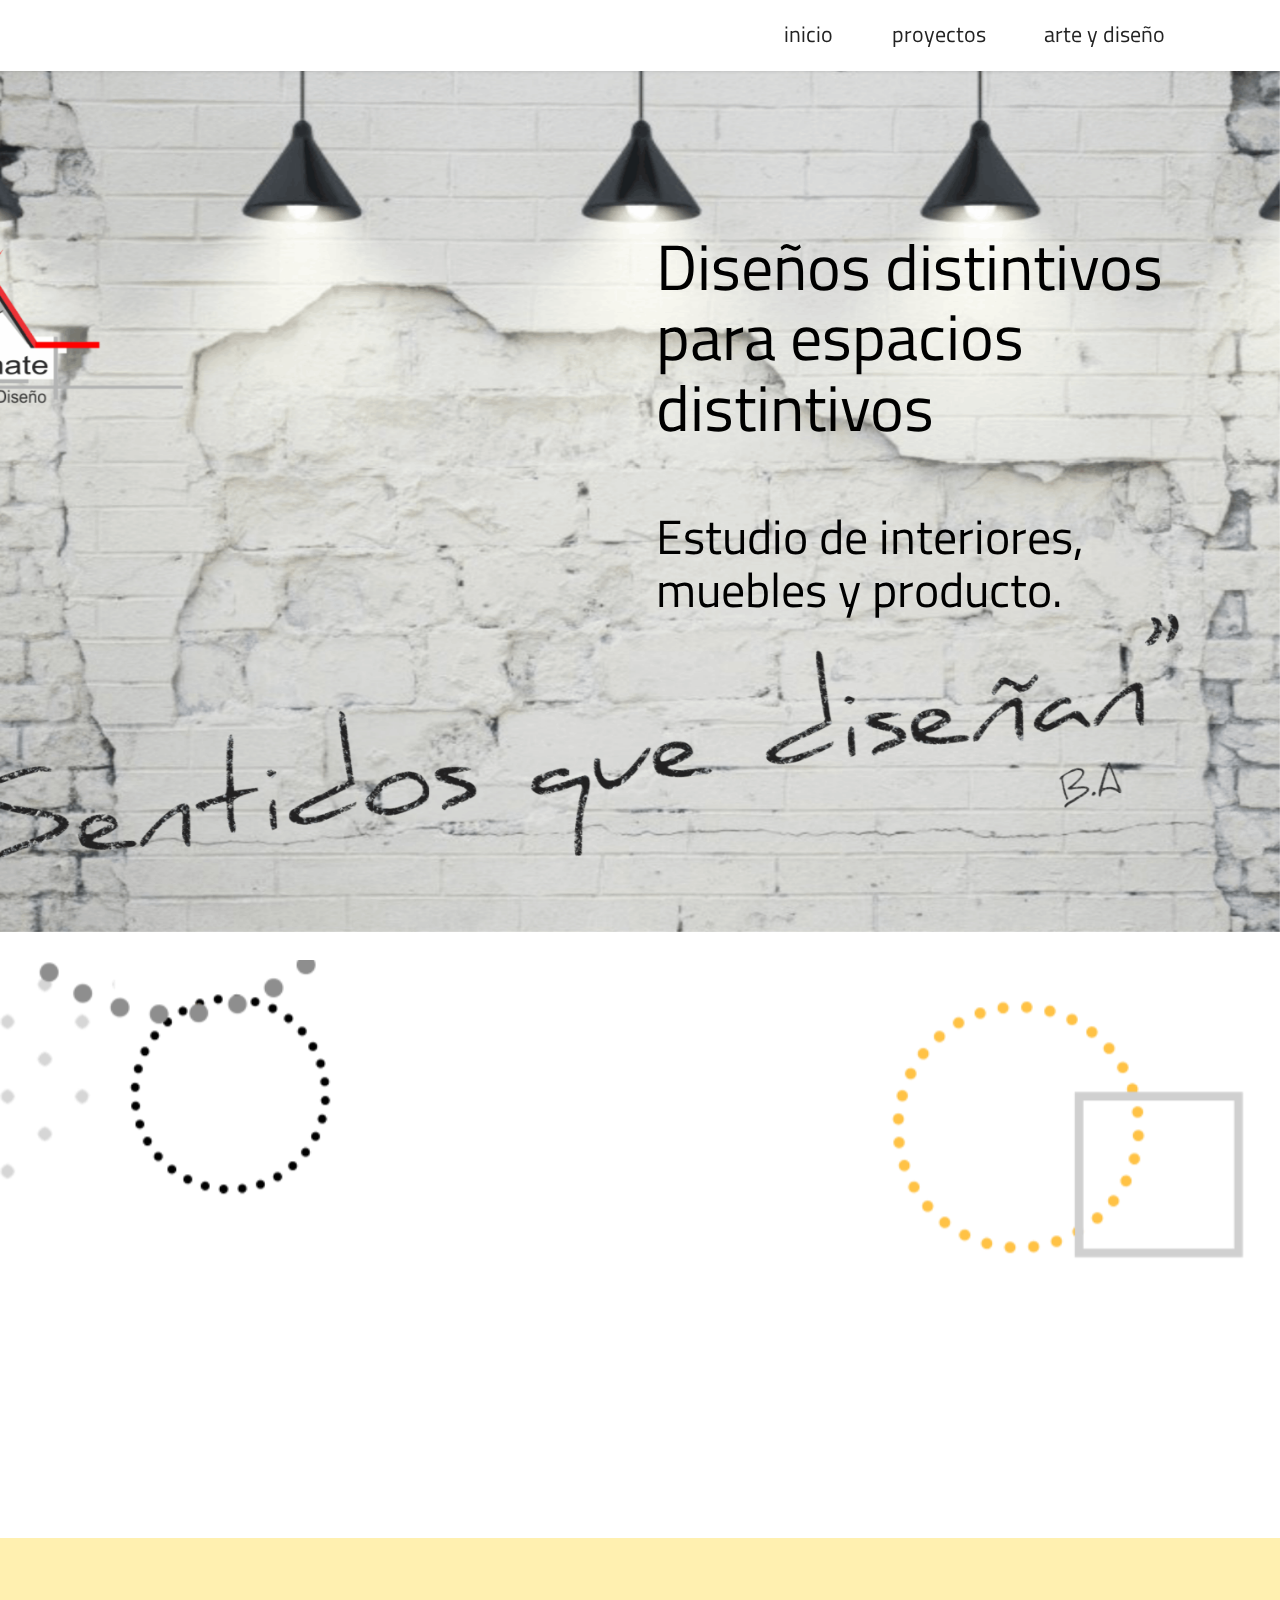
<file: index.html>
<!DOCTYPE html>
<html  >
<head>
  <!-- Site made with Mobirise Website Builder v5.4.1, https://mobirise.com -->
  <meta charset="UTF-8">
  <meta http-equiv="X-UA-Compatible" content="IE=edge">
  <meta name="generator" content="Mobirise v5.4.1, mobirise.com">
  <meta name="viewport" content="width=device-width, initial-scale=1, minimum-scale=1">
  <link rel="shortcut icon" href="assets/images/logo.png" type="image/x-icon">
  <meta name="description" content="">
  
  
  <title>Inicio</title>
  <link rel="stylesheet" href="assets/web/assets/mobirise-icons2/mobirise2.css">
  <link rel="stylesheet" href="assets/bootstrap/css/bootstrap.min.css">
  <link rel="stylesheet" href="assets/bootstrap/css/bootstrap-grid.min.css">
  <link rel="stylesheet" href="assets/bootstrap/css/bootstrap-reboot.min.css">
  <link rel="stylesheet" href="assets/parallax/jarallax.css">
  <link rel="stylesheet" href="assets/animatecss/animate.css">
  <link rel="stylesheet" href="assets/dropdown/css/style.css">
  <link rel="stylesheet" href="assets/socicon/css/styles.css">
  <link rel="stylesheet" href="assets/theme/css/style.css">
  <link rel="preload" href="https://fonts.googleapis.com/css?family=Titillium+Web:200,200i,300,300i,400,400i,600,600i,700,700i,900&display=swap" as="style" onload="this.onload=null;this.rel='stylesheet'">
  <noscript><link rel="stylesheet" href="https://fonts.googleapis.com/css?family=Titillium+Web:200,200i,300,300i,400,400i,600,600i,700,700i,900&display=swap"></noscript>
  <link rel="preload" href="https://fonts.googleapis.com/css?family=Architects+Daughter:400&display=swap" as="style" onload="this.onload=null;this.rel='stylesheet'">
  <noscript><link rel="stylesheet" href="https://fonts.googleapis.com/css?family=Architects+Daughter:400&display=swap"></noscript>
  <link rel="preload" as="style" href="assets/mobirise/css/mbr-additional.css"><link rel="stylesheet" href="assets/mobirise/css/mbr-additional.css" type="text/css">
  
  
  
  
</head>
<body>
  
  <section data-bs-version="5.1" class="menu menu1 cid-sOGxWCDuol" once="menu" id="menu1-2x">
    

    <nav class="navbar navbar-dropdown navbar-fixed-top navbar-expand-lg">
        <div class="container">
            <div class="navbar-brand">
                
                
            </div>
            <button class="navbar-toggler" type="button" data-toggle="collapse" data-bs-toggle="collapse" data-target="#navbarSupportedContent" data-bs-target="#navbarSupportedContent" aria-controls="navbarNavAltMarkup" aria-expanded="false" aria-label="Toggle navigation">
                <div class="hamburger">
                    <span></span>
                    <span></span>
                    <span></span>
                    <span></span>
                </div>
            </button>
            <div class="collapse navbar-collapse" id="navbarSupportedContent">
                <ul class="navbar-nav nav-dropdown nav-right navbar-nav-top-padding" data-app-modern-menu="true"><li class="nav-item"><a class="nav-link link text-black text-primary display-7" href="index.html">inicio</a></li>
                    <li class="nav-item"><a class="nav-link link text-black text-primary display-7" href="page1.html">proyectos</a></li>
                    <li class="nav-item"><a class="nav-link link text-black text-primary display-7" href="page5.html">arte y diseño</a>
                    </li></ul>
                
                
            </div>
        </div>
    </nav>
</section>

<section data-bs-version="5.1" class="header5 cid-sMBqtV6amV mbr-fullscreen mbr-parallax-background" id="header5-2">

    

    

    <div class="container">
        <div class="row justify-content-end">
            <div class="col-12 col-lg-6">
                <h1 class="mbr-section-title mbr-fonts-style mbr-white mb-3 display-1"><br>Diseños distintivos <br>para espacios <br>distintivos</h1>
                <h2 class="mbr-section-subtitle mbr-fonts-style mbr-white mb-3 display-2"><br>Estudio de interiores, muebles y producto.</h2>
                <p class="mbr-text mbr-fonts-style mbr-white display-2"><br><br>
<br><br></p>
                
            </div>
        </div>
    </div>
</section>

<section data-bs-version="5.1" class="header6 cid-sNQ2WXt9i0 mbr-parallax-background" id="header6-2a">

    

    

    <div class="align-center container-fluid">
        <div class="row justify-content-center">
            <div class="col-12 col-lg-4">
                <h1 class="mbr-section-title mbr-fonts-style mbr-white mb-3 display-2">Sueña, vive, crea&nbsp;</h1>
                
                <p class="mbr-text mbr-white mbr-fonts-style display-7">Hacemos lo que nos apasiona.<br>Diseñamos espacios y productos exclusivos que reflejan las necesidades, deseos y gustos de quienes los habitan.
<br>Valoramos la creatividad y el equilibrio entre la estética y la funcionalidad.
<br>Nos caracteriza la calidad, la mejora continua y el trabajo en equipo.&nbsp;</p>
                
            </div>
        </div>
    </div>
</section>

<section data-bs-version="5.1" class="features11 cid-sNQ1q3YsSp" id="features12-29">

    
    
    <div>
        <div class="row align-items-center">
            <div class="col-12 col-lg offset-lg-1">
                <div class="card-wrapper">
                    <div class="card-box">
                        <h4 class="card-title mbr-fonts-style mb-4 display-2"><br>"Creamos espacios cómodos, agradables, estéticos y funcionales a la vez"</h4>
                        
                        <div class="mbr-text mbr-fonts-style counter-container display-5">
                            <div><br></div>
                        </div>
                        
                    </div>
                </div>
            </div>
            <div class="col-12 col-lg-6 md-pb">
                <div class="image-wrapper">
                    <img src="assets/images/i-phone-con-diseos-1-1805x947.png" alt="Mobirise">
                </div>
            </div>
        </div>
    </div>
</section>

<section data-bs-version="5.1" class="header11 cid-sNPXy6QdHT" id="header11-28">

    

    

    <div class="container-fluid">
        <div class="row justify-content-center">
            <div class="col-12 col-md-5 image-wrapper">
                <img class="w-100" src="assets/images/silla-amarilla-500x500.jpg" alt="Mobirise">
            </div>
            <div class="col-12 col-md">
                <div class="text-wrapper text-center">
                    <h1 class="mbr-section-title mbr-fonts-style mb-3 display-2">La filosofía de nuestra propuesta</h1>
                    <p class="mbr-text mbr-fonts-style display-7">Demostrar una forma muy personal de vivir los espacios<br> y poder reproducir lo que la imaginación despliega.</p>
                    <div class="mbr-section-btn mt-3"><a class="btn btn-warning display-7" href="page1.html">+ Proyectos</a></div>
                </div>
            </div>
        </div>
    </div>
</section>

<section data-bs-version="5.1" class="features11 cid-sNPWCzU0nU" id="features12-27">

    
    
    <div>
        <div class="row align-items-center">
            <div class="col-12 col-lg offset-lg-1">
                <div class="card-wrapper">
                    <div class="card-box">
                        <h4 class="card-title mbr-fonts-style mb-4 display-2">Muebles de Diseño<br>Accesorios<br>Arte<br>Objetos<br><br></h4>
                        <p class="mbr-text mbr-fonts-style mb-4 display-7">Cuadro recreación&nbsp; -Dalí - Amate<br>Colección de sillas Martz Edition<br>
Gato metal plateado y oro - Arte dal mondo-<br><br>
<br><br></p>
                        <div class="mbr-text mbr-fonts-style counter-container display-7">
                            <div><br></div>
                        </div>
                        <div class="mbr-section-btn mb-4"><a class="btn btn-black display-7" href="page5.html">+ Arte</a></div>
                    </div>
                </div>
            </div>
            <div class="col-12 col-lg-6 md-pb">
                <div class="image-wrapper">
                    <img src="assets/images/arte-1805x1586.png" alt="Mobirise">
                </div>
            </div>
        </div>
    </div>
</section>

<section data-bs-version="5.1" class="footer3 cid-sP31mnsQlM" once="footers" id="footer3-43">

    

    

    <div class="container">
        <div class="media-container-row align-center mbr-white">
            <div class="row row-links">
                <ul class="foot-menu">
                    
                    
                    
                    
                    
                <li class="foot-menu-item mbr-fonts-style display-7">beatrizfatimam@gmail.com</li><li class="foot-menu-item mbr-fonts-style display-7"><a href="page7.html" class="text-primary">Contacto</a></li></ul>
            </div>
            <div class="row social-row">
                <div class="social-list align-right pb-2">
                    
                    
                    
                    
                    
                    
                <div class="soc-item">
                        <a href="https://instagram.com/beatrizfatimam_arteinteriores?utm_medium=copy_link" target="_blank">
                            <span class="mbr-iconfont mbr-iconfont-social socicon-instagram socicon" style="color: rgb(255, 255, 255); fill: rgb(255, 255, 255);"></span>
                        </a>
                    </div></div>
            </div>
            <div class="row row-copirayt">
                <p class="mbr-text mb-0 mbr-fonts-style mbr-white align-center display-5">"Inspirate con nosotros"</p>
            </div>
        </div>
    </div>
</section><section style="background-color: #fff; font-family: -apple-system, BlinkMacSystemFont, 'Segoe UI', 'Roboto', 'Helvetica Neue', Arial, sans-serif; color:#aaa; font-size:12px; padding: 0; align-items: center; display: flex;"><a href="https://mobirise.site/r" style="flex: 1 1; height: 3rem; padding-left: 1rem;"></a><p style="flex: 0 0 auto; margin:0; padding-right:1rem;">Created with Mobirise <a href="https://mobirise.site/j" style="color:#aaa;">website</a> builder</p></section><script src="assets/bootstrap/js/bootstrap.bundle.min.js"></script>  <script src="assets/parallax/jarallax.js"></script>  <script src="assets/smoothscroll/smooth-scroll.js"></script>  <script src="assets/ytplayer/index.js"></script>  <script src="assets/dropdown/js/navbar-dropdown.js"></script>  <script src="assets/theme/js/script.js"></script>  
  
  
 <div id="scrollToTop" class="scrollToTop mbr-arrow-up"><a style="text-align: center;"><i class="mbr-arrow-up-icon mbr-arrow-up-icon-cm cm-icon cm-icon-smallarrow-up"></i></a></div>
    <input name="animation" type="hidden">
  </body>
</html>
</file>
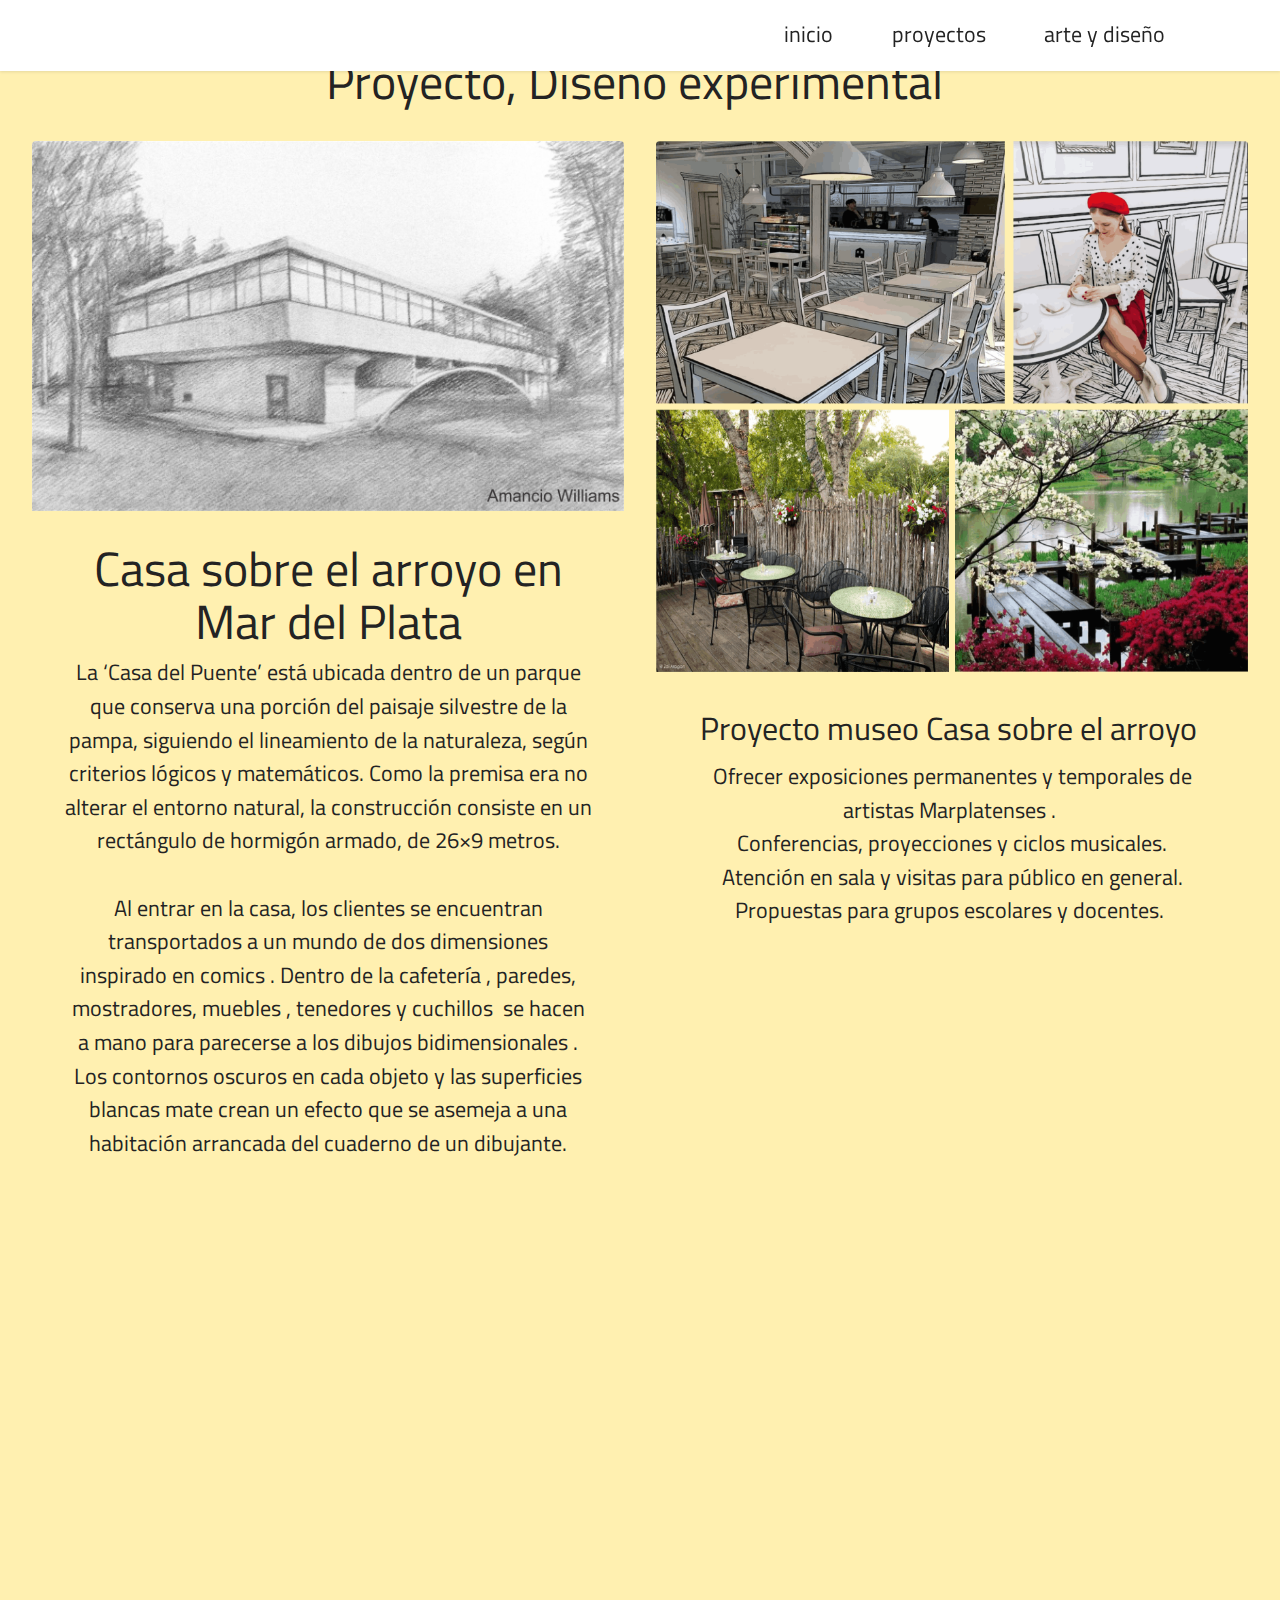
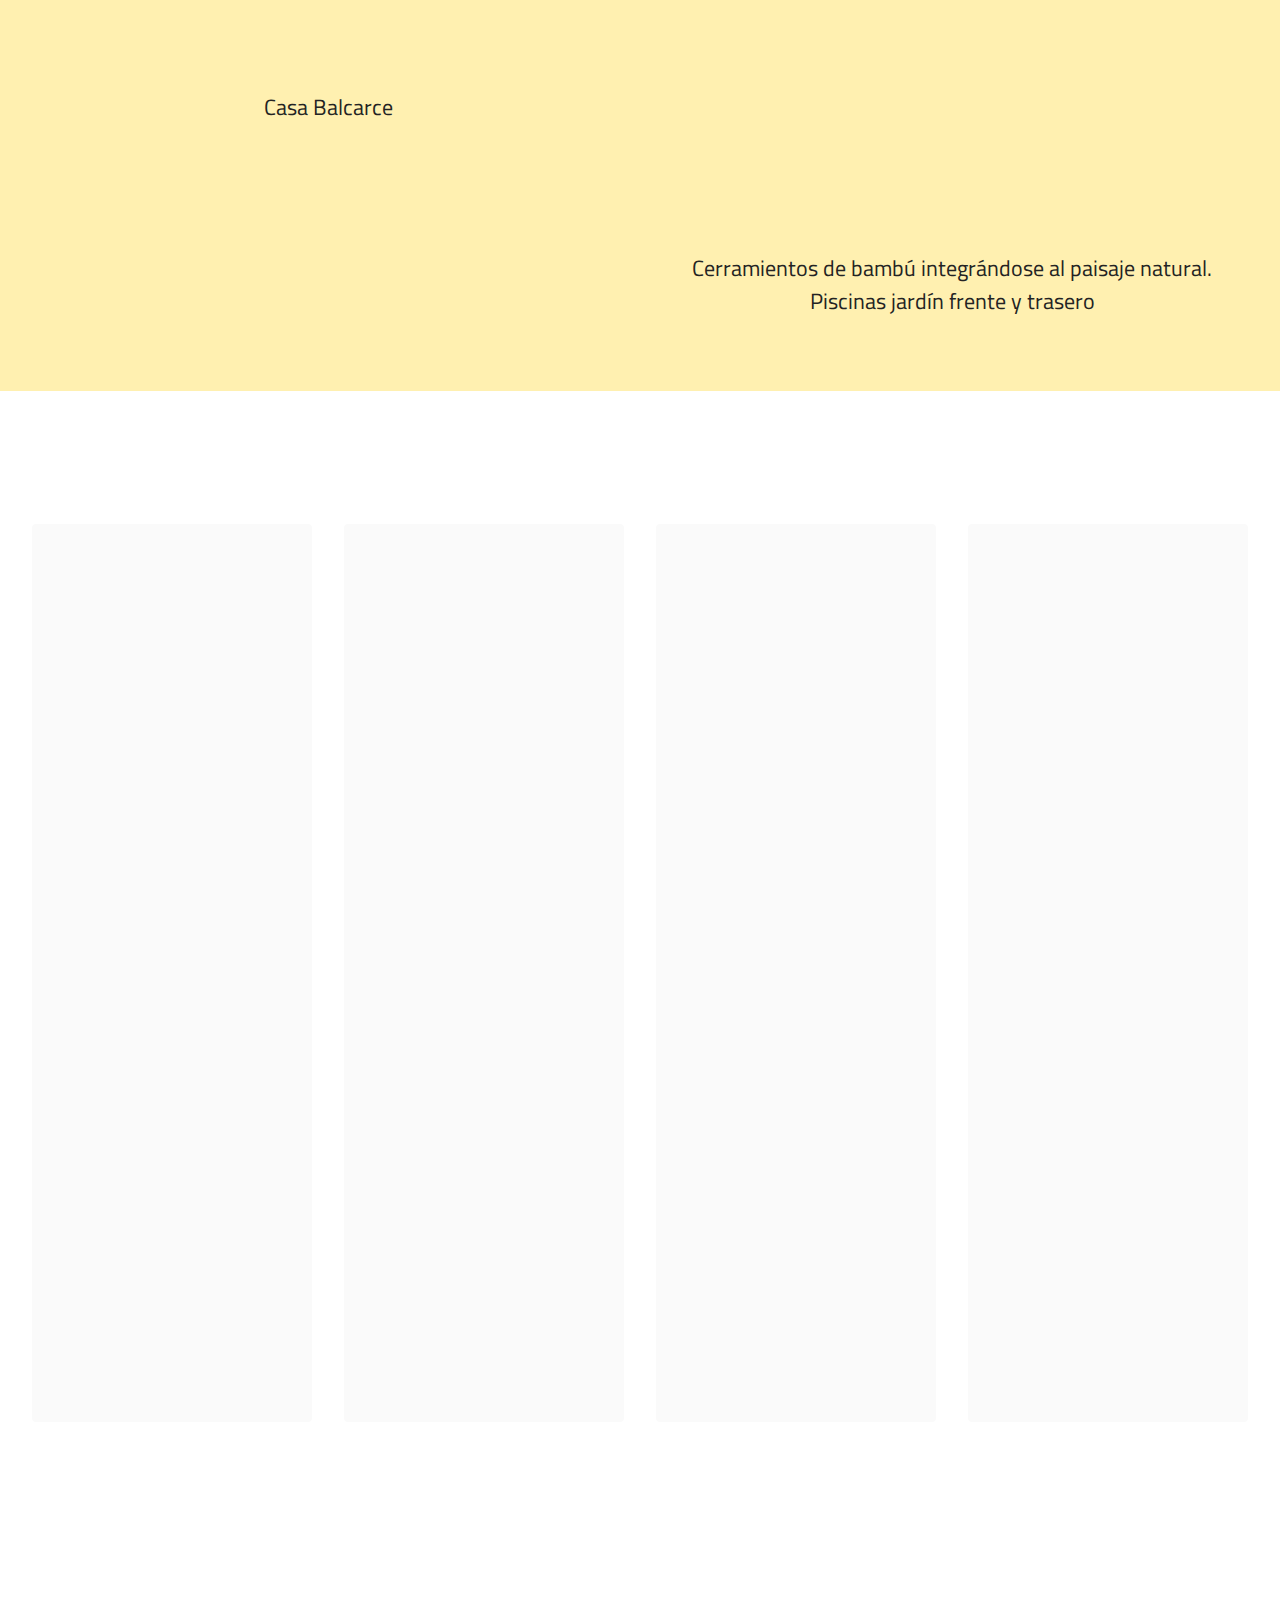
<file: page1.html>
<!DOCTYPE html>
<html  >
<head>
  <!-- Site made with Mobirise Website Builder v5.4.1, https://mobirise.com -->
  <meta charset="UTF-8">
  <meta http-equiv="X-UA-Compatible" content="IE=edge">
  <meta name="generator" content="Mobirise v5.4.1, mobirise.com">
  <meta name="viewport" content="width=device-width, initial-scale=1, minimum-scale=1">
  <link rel="shortcut icon" href="assets/images/logo.png" type="image/x-icon">
  <meta name="description" content="">
  
  
  <title>proyectos</title>
  <link rel="stylesheet" href="assets/bootstrap/css/bootstrap.min.css">
  <link rel="stylesheet" href="assets/bootstrap/css/bootstrap-grid.min.css">
  <link rel="stylesheet" href="assets/bootstrap/css/bootstrap-reboot.min.css">
  <link rel="stylesheet" href="assets/animatecss/animate.css">
  <link rel="stylesheet" href="assets/dropdown/css/style.css">
  <link rel="stylesheet" href="assets/socicon/css/styles.css">
  <link rel="stylesheet" href="assets/theme/css/style.css">
  <link rel="preload" href="https://fonts.googleapis.com/css?family=Titillium+Web:200,200i,300,300i,400,400i,600,600i,700,700i,900&display=swap" as="style" onload="this.onload=null;this.rel='stylesheet'">
  <noscript><link rel="stylesheet" href="https://fonts.googleapis.com/css?family=Titillium+Web:200,200i,300,300i,400,400i,600,600i,700,700i,900&display=swap"></noscript>
  <link rel="preload" href="https://fonts.googleapis.com/css?family=Architects+Daughter:400&display=swap" as="style" onload="this.onload=null;this.rel='stylesheet'">
  <noscript><link rel="stylesheet" href="https://fonts.googleapis.com/css?family=Architects+Daughter:400&display=swap"></noscript>
  <link rel="preload" as="style" href="assets/mobirise/css/mbr-additional.css"><link rel="stylesheet" href="assets/mobirise/css/mbr-additional.css" type="text/css">
  
  
  
  
</head>
<body>
  
  <section data-bs-version="5.1" class="gallery2 cid-sNWc3EXlA9" id="gallery2-2p">
    
    
    <div class="container-fluid">
        <div class="mbr-section-head">
            
            <h5 class="mbr-section-subtitle mbr-fonts-style align-center mb-0 mt-2 display-2">
                Proyecto, Diseño experimental&nbsp;</h5>
        </div>
        <div class="row mt-4">
            <div class="item features-image сol-12 col-md-6 col-lg-6">
                <div class="item-wrapper">
                    <div class="item-img">
                        <img src="assets/images/casas2-1256x785.png" alt="">
                    </div>
                    <div class="item-content">
                        <h5 class="item-title mbr-fonts-style display-2">Casa sobre el arroyo en Mar del Plata</h5>
                        <h6 class="item-subtitle mbr-fonts-style mt-1 display-7">La ‘Casa del Puente’ está ubicada dentro de un parque que conserva una porción del paisaje silvestre de la pampa, siguiendo el lineamiento de la naturaleza, según criterios lógicos y matemáticos. Como la premisa era no alterar el entorno natural, la construcción consiste en un rectángulo de hormigón armado, de 26×9 metros.<br><br>Al entrar en la casa, los clientes se encuentran transportados a un mundo de dos dimensiones inspirado en comics . Dentro de la cafetería , paredes, mostradores, muebles , tenedores y cuchillos&nbsp; se hacen a mano para parecerse a los dibujos bidimensionales . Los contornos oscuros en cada objeto y las superficies blancas mate crean un efecto que se asemeja a una habitación arrancada del cuaderno de un dibujante.</h6>
                        
                    </div>
                    
                </div>
            </div>
            <div class="item features-image сol-12 col-md-6 col-lg-6">
                <div class="item-wrapper">
                    <div class="item-img">
                        <img src="assets/images/casa-puente-1741x1562.png" alt="">
                    </div>
                    <div class="item-content">
                        <h5 class="item-title mbr-fonts-style display-5">Proyecto museo Casa sobre el arroyo&nbsp;</h5>
                        <h6 class="item-subtitle mbr-fonts-style mt-1 display-7">Ofrecer exposiciones permanentes y temporales de artistas Marplatenses .&nbsp;<div>Conferencias, proyecciones y ciclos musicales.</div><div>Atención en sala y visitas para público en general. 
<div>Propuestas para grupos escolares y docentes.&nbsp;</div></div></h6>
                        
                    </div>
                    
                </div>
            </div>
            <div class="item features-image сol-12 col-md-6 col-lg-6">
                <div class="item-wrapper">
                    <div class="item-img">
                        <img src="assets/images/01-1256x786.jpg" alt="">
                    </div>
                    <div class="item-content">
                        <h5 class="item-title mbr-fonts-style display-5">Vivienda Unifamiliar</h5>
                        <h6 class="item-subtitle mbr-fonts-style mt-1 display-7">Casa Balcarce</h6>
                        
                    </div>
                    
                </div>
            </div>
            <div class="item features-image сol-12 col-md-6 col-lg-6">
                <div class="item-wrapper">
                    <div class="item-img">
                        <img src="assets/images/balcarce-piletas-1741x1562.png" alt="" title="">
                    </div>
                    <div class="item-content">
                        <h5 class="item-title mbr-fonts-style display-5">Detalles Diseño Jardín</h5>
                        <h6 class="item-subtitle mbr-fonts-style mt-1 display-7">Cerramientos de bambú integrándose al paisaje natural.<br>Piscinas jardín frente y trasero</h6>
                        
                    </div>
                    
                </div>
            </div>
        </div>
    </div>
</section>

<section data-bs-version="5.1" class="gallery3 cid-sOjiuCpo1a" id="gallery3-2q">
    
    
    <div class="container-fluid">
        <div class="mbr-section-head">
            <h4 class="mbr-section-title mbr-fonts-style align-center mb-0 display-2">Galería</h4>
            
        </div>
        <div class="row mt-4">
            <div class="item features-image сol-12 col-md-6 col-lg-3">
                <div class="item-wrapper">
                    <div class="item-img">
                        <img src="assets/images/objetos.png2-838x747.png" alt="">
                    </div>
                    <div class="item-content">
                        <h5 class="item-title mbr-fonts-style display-5">
                            Comedor</h5>
                        
                        <p class="mbr-text mbr-fonts-style mt-3 display-7">Mesa de madera de encino con barniz semimate, con unas comodísimas sillas de asiento y respaldo tapizados en una aterciopelada tela gris que da un toque muy elegante. <br><br></p>
                    </div>
                    
                </div>
            </div>
            <div class="item features-image сol-12 col-md-6 col-lg-3">
                <div class="item-wrapper">
                    <div class="item-img">
                        <img src="assets/images/3-838x749.png" alt="">
                    </div>
                    <div class="item-content">
                        <h5 class="item-title mbr-fonts-style display-5">Dormitorios</h5>
                        
                        <p class="mbr-text mbr-fonts-style mt-3 display-7">Dormitorios modernos&nbsp; el estilo que está generando una mayor cantidad de seguidores es el minimalismo.&nbsp;Los dormitorios pequeños no tienen nada que envidiar a los grandes, lo único que se requiere es saber decorarlo, hacerlo propio y así poder convertir este espacio en un lugar único.</p>
                    </div>
                    
                </div>
            </div>
            <div class="item features-image сol-12 col-md-6 col-lg-3">
                <div class="item-wrapper">
                    <div class="item-img">
                        <img src="assets/images/9-838x754.png" alt="">
                    </div>
                    <div class="item-content">
                        <h5 class="item-title mbr-fonts-style display-5">Persianas</h5>
                        
                        <p class="mbr-text mbr-fonts-style mt-3 display-7">Nuestra selección de diseños de persianas de madera, muchas de ellas de estilo veneciano, para que puedas ver las múltiples posibilidades que estas ofrecen para cada habitación.</p>
                    </div>
                    
                </div>
            </div>
            <div class="item features-image сol-12 col-md-6 col-lg-3">
                <div class="item-wrapper">
                    <div class="item-img">
                        <img src="assets/images/4-838x754.png" alt="" title="">
                    </div>
                    <div class="item-content">
                        <h5 class="item-title mbr-fonts-style display-5">Muebles&nbsp;</h5>
                        
                        <p class="mbr-text mbr-fonts-style mt-3 display-7">Mezclar piezas de distintos estilos, materiales y procedencia&nbsp; crear un espacio ecléctico y con estilo,&nbsp; es una virtud escasa. Sin embargo, cuando alguien la tiene, logra dar vida a una decoración singular, interesante y 'vivida' como pocas, con ese toque tipo parisino que enamora.</p>
                    </div>
                    
                </div>
            </div>
        </div>
    </div>
</section>

<section data-bs-version="5.1" class="menu menu1 cid-sOGxWCDuol" once="menu" id="menu1-2x">
    

    <nav class="navbar navbar-dropdown navbar-fixed-top navbar-expand-lg">
        <div class="container">
            <div class="navbar-brand">
                
                
            </div>
            <button class="navbar-toggler" type="button" data-toggle="collapse" data-bs-toggle="collapse" data-target="#navbarSupportedContent" data-bs-target="#navbarSupportedContent" aria-controls="navbarNavAltMarkup" aria-expanded="false" aria-label="Toggle navigation">
                <div class="hamburger">
                    <span></span>
                    <span></span>
                    <span></span>
                    <span></span>
                </div>
            </button>
            <div class="collapse navbar-collapse" id="navbarSupportedContent">
                <ul class="navbar-nav nav-dropdown nav-right navbar-nav-top-padding" data-app-modern-menu="true"><li class="nav-item"><a class="nav-link link text-black text-primary display-7" href="index.html">inicio</a></li>
                    <li class="nav-item"><a class="nav-link link text-black text-primary display-7" href="page1.html">proyectos</a></li>
                    <li class="nav-item"><a class="nav-link link text-black text-primary display-7" href="page5.html">arte y diseño</a>
                    </li></ul>
                
                
            </div>
        </div>
    </nav>
</section><section style="background-color: #fff; font-family: -apple-system, BlinkMacSystemFont, 'Segoe UI', 'Roboto', 'Helvetica Neue', Arial, sans-serif; color:#aaa; font-size:12px; padding: 0; align-items: center; display: flex;"><a href="https://mobirise.site/o" style="flex: 1 1; height: 3rem; padding-left: 1rem;"></a><p style="flex: 0 0 auto; margin:0; padding-right:1rem;">Built with Mobirise - <a href="https://mobirise.site/l" style="color:#aaa;">More info</a></p></section><script src="assets/bootstrap/js/bootstrap.bundle.min.js"></script>  <script src="assets/smoothscroll/smooth-scroll.js"></script>  <script src="assets/ytplayer/index.js"></script>  <script src="assets/dropdown/js/navbar-dropdown.js"></script>  <script src="assets/theme/js/script.js"></script>  
  
  
 <div id="scrollToTop" class="scrollToTop mbr-arrow-up"><a style="text-align: center;"><i class="mbr-arrow-up-icon mbr-arrow-up-icon-cm cm-icon cm-icon-smallarrow-up"></i></a></div>
    <input name="animation" type="hidden">
  </body>
</html>
</file>
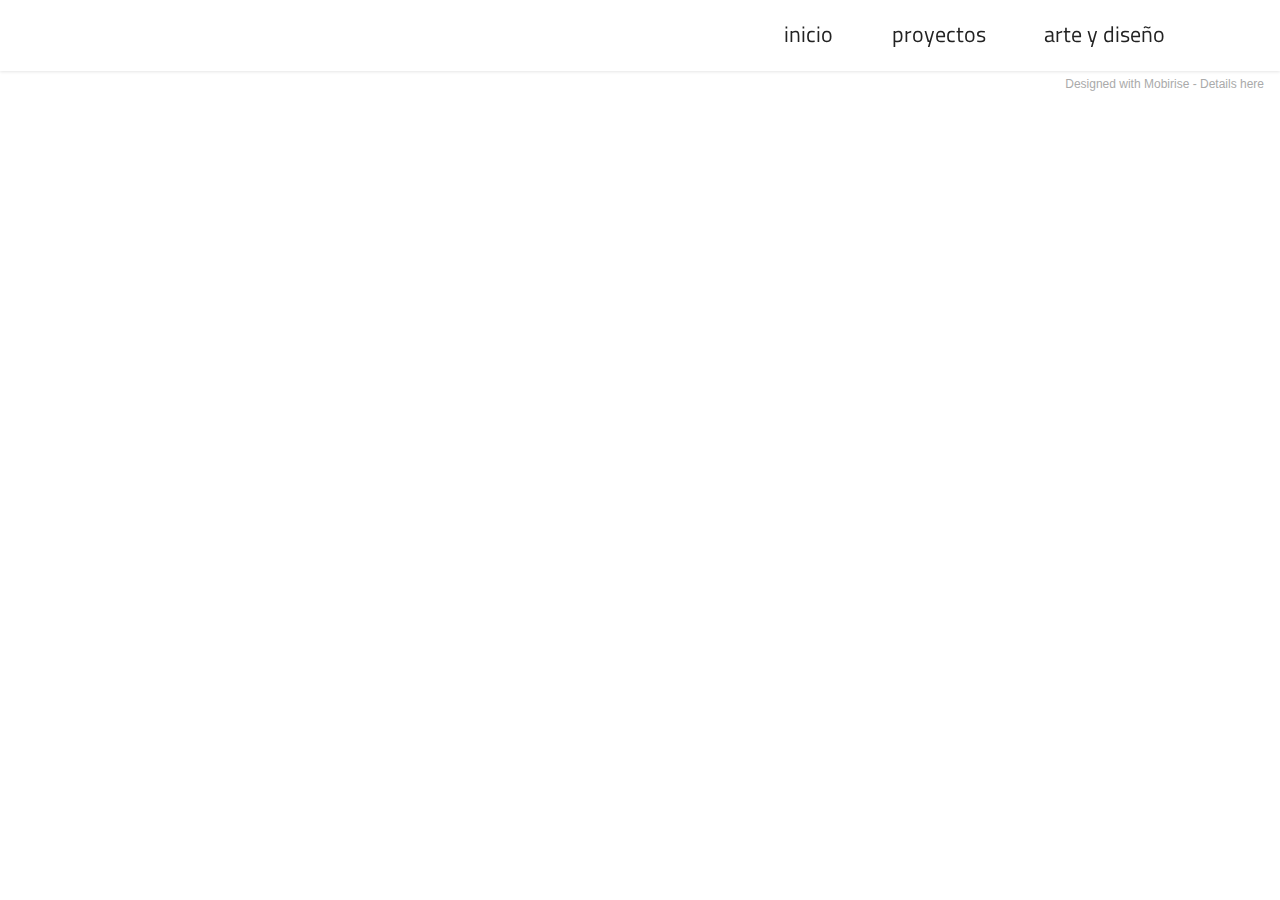
<file: page4.html>
<!DOCTYPE html>
<html  >
<head>
  <!-- Site made with Mobirise Website Builder v5.4.1, https://mobirise.com -->
  <meta charset="UTF-8">
  <meta http-equiv="X-UA-Compatible" content="IE=edge">
  <meta name="generator" content="Mobirise v5.4.1, mobirise.com">
  <meta name="viewport" content="width=device-width, initial-scale=1, minimum-scale=1">
  <link rel="shortcut icon" href="assets/images/logo.png" type="image/x-icon">
  <meta name="description" content="">
  
  
  <title>contacto</title>
  <link rel="stylesheet" href="assets/bootstrap/css/bootstrap.min.css">
  <link rel="stylesheet" href="assets/bootstrap/css/bootstrap-grid.min.css">
  <link rel="stylesheet" href="assets/bootstrap/css/bootstrap-reboot.min.css">
  <link rel="stylesheet" href="assets/animatecss/animate.css">
  <link rel="stylesheet" href="assets/dropdown/css/style.css">
  <link rel="stylesheet" href="assets/socicon/css/styles.css">
  <link rel="stylesheet" href="assets/theme/css/style.css">
  <link rel="preload" href="https://fonts.googleapis.com/css?family=Titillium+Web:200,200i,300,300i,400,400i,600,600i,700,700i,900&display=swap" as="style" onload="this.onload=null;this.rel='stylesheet'">
  <noscript><link rel="stylesheet" href="https://fonts.googleapis.com/css?family=Titillium+Web:200,200i,300,300i,400,400i,600,600i,700,700i,900&display=swap"></noscript>
  <link rel="preload" href="https://fonts.googleapis.com/css?family=Architects+Daughter:400&display=swap" as="style" onload="this.onload=null;this.rel='stylesheet'">
  <noscript><link rel="stylesheet" href="https://fonts.googleapis.com/css?family=Architects+Daughter:400&display=swap"></noscript>
  <link rel="preload" as="style" href="assets/mobirise/css/mbr-additional.css"><link rel="stylesheet" href="assets/mobirise/css/mbr-additional.css" type="text/css">
  
  
  
  
</head>
<body>
  
  <section data-bs-version="5.1" class="menu menu1 cid-sOGxWCDuol" once="menu" id="menu1-2x">
    

    <nav class="navbar navbar-dropdown navbar-fixed-top navbar-expand-lg">
        <div class="container">
            <div class="navbar-brand">
                
                
            </div>
            <button class="navbar-toggler" type="button" data-toggle="collapse" data-bs-toggle="collapse" data-target="#navbarSupportedContent" data-bs-target="#navbarSupportedContent" aria-controls="navbarNavAltMarkup" aria-expanded="false" aria-label="Toggle navigation">
                <div class="hamburger">
                    <span></span>
                    <span></span>
                    <span></span>
                    <span></span>
                </div>
            </button>
            <div class="collapse navbar-collapse" id="navbarSupportedContent">
                <ul class="navbar-nav nav-dropdown nav-right navbar-nav-top-padding" data-app-modern-menu="true"><li class="nav-item"><a class="nav-link link text-black text-primary display-7" href="index.html">inicio</a></li>
                    <li class="nav-item"><a class="nav-link link text-black text-primary display-7" href="page1.html">proyectos</a></li>
                    <li class="nav-item"><a class="nav-link link text-black text-primary display-7" href="page5.html">arte y diseño</a>
                    </li></ul>
                
                
            </div>
        </div>
    </nav>
</section><section style="background-color: #fff; font-family: -apple-system, BlinkMacSystemFont, 'Segoe UI', 'Roboto', 'Helvetica Neue', Arial, sans-serif; color:#aaa; font-size:12px; padding: 0; align-items: center; display: flex;"><a href="https://mobirise.site/l" style="flex: 1 1; height: 3rem; padding-left: 1rem;"></a><p style="flex: 0 0 auto; margin:0; padding-right:1rem;">Designed with Mobirise - <a href="https://mobirise.site/m" style="color:#aaa;">Details here</a></p></section><script src="assets/bootstrap/js/bootstrap.bundle.min.js"></script>  <script src="assets/smoothscroll/smooth-scroll.js"></script>  <script src="assets/ytplayer/index.js"></script>  <script src="assets/dropdown/js/navbar-dropdown.js"></script>  <script src="assets/theme/js/script.js"></script>  
  
  
 <div id="scrollToTop" class="scrollToTop mbr-arrow-up"><a style="text-align: center;"><i class="mbr-arrow-up-icon mbr-arrow-up-icon-cm cm-icon cm-icon-smallarrow-up"></i></a></div>
    <input name="animation" type="hidden">
  </body>
</html>
</file>
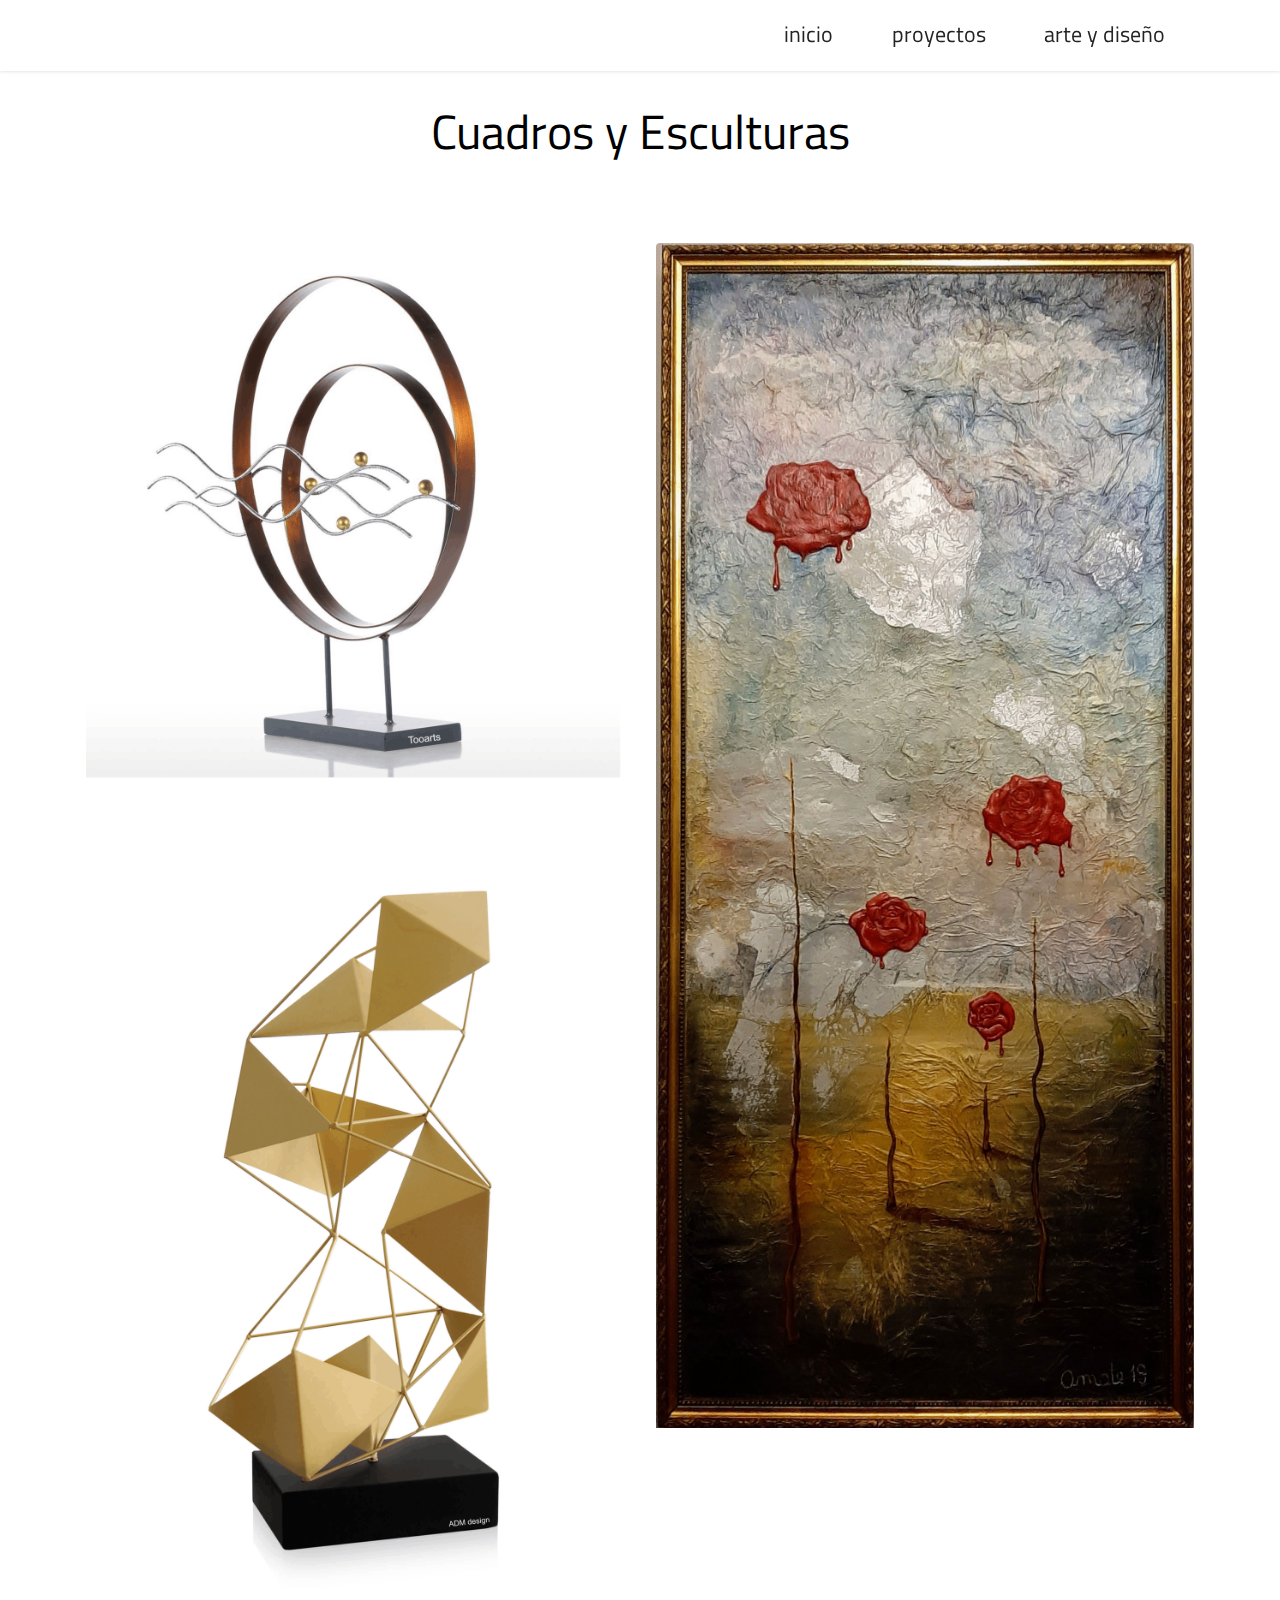
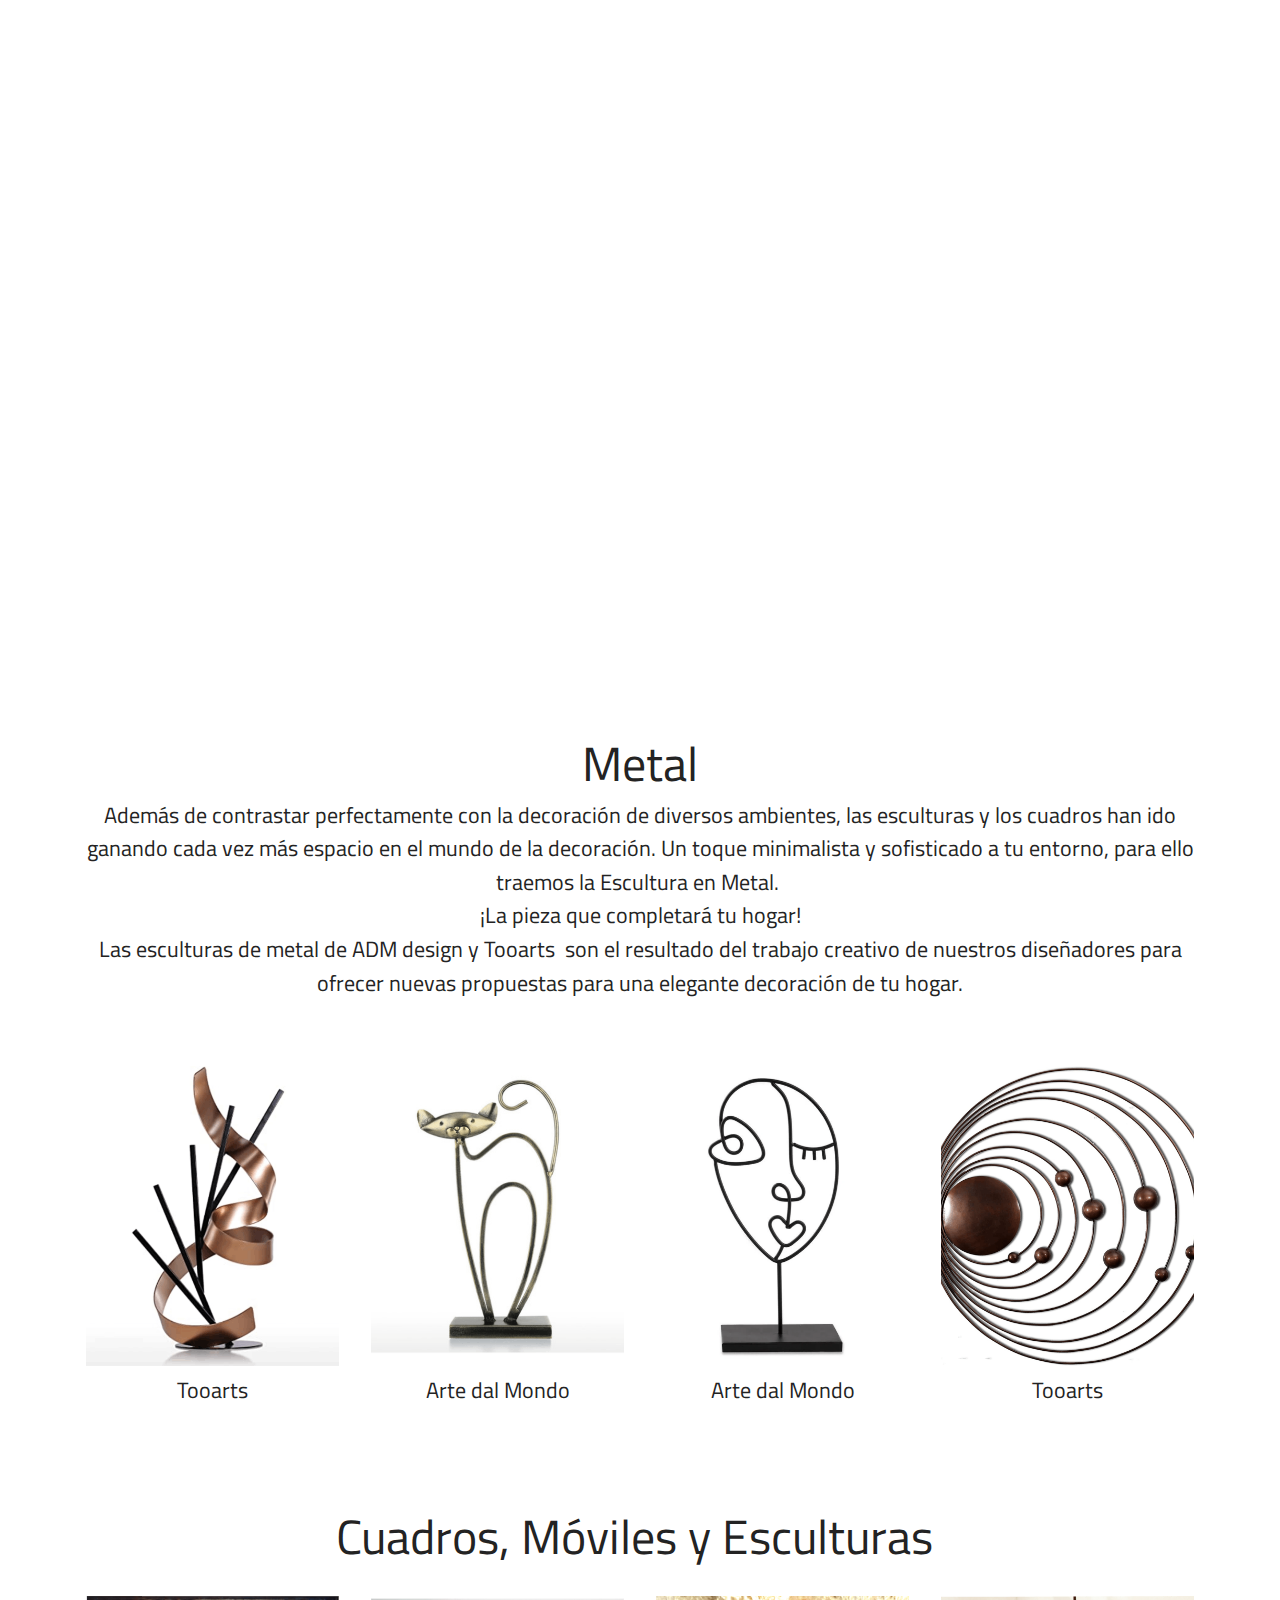
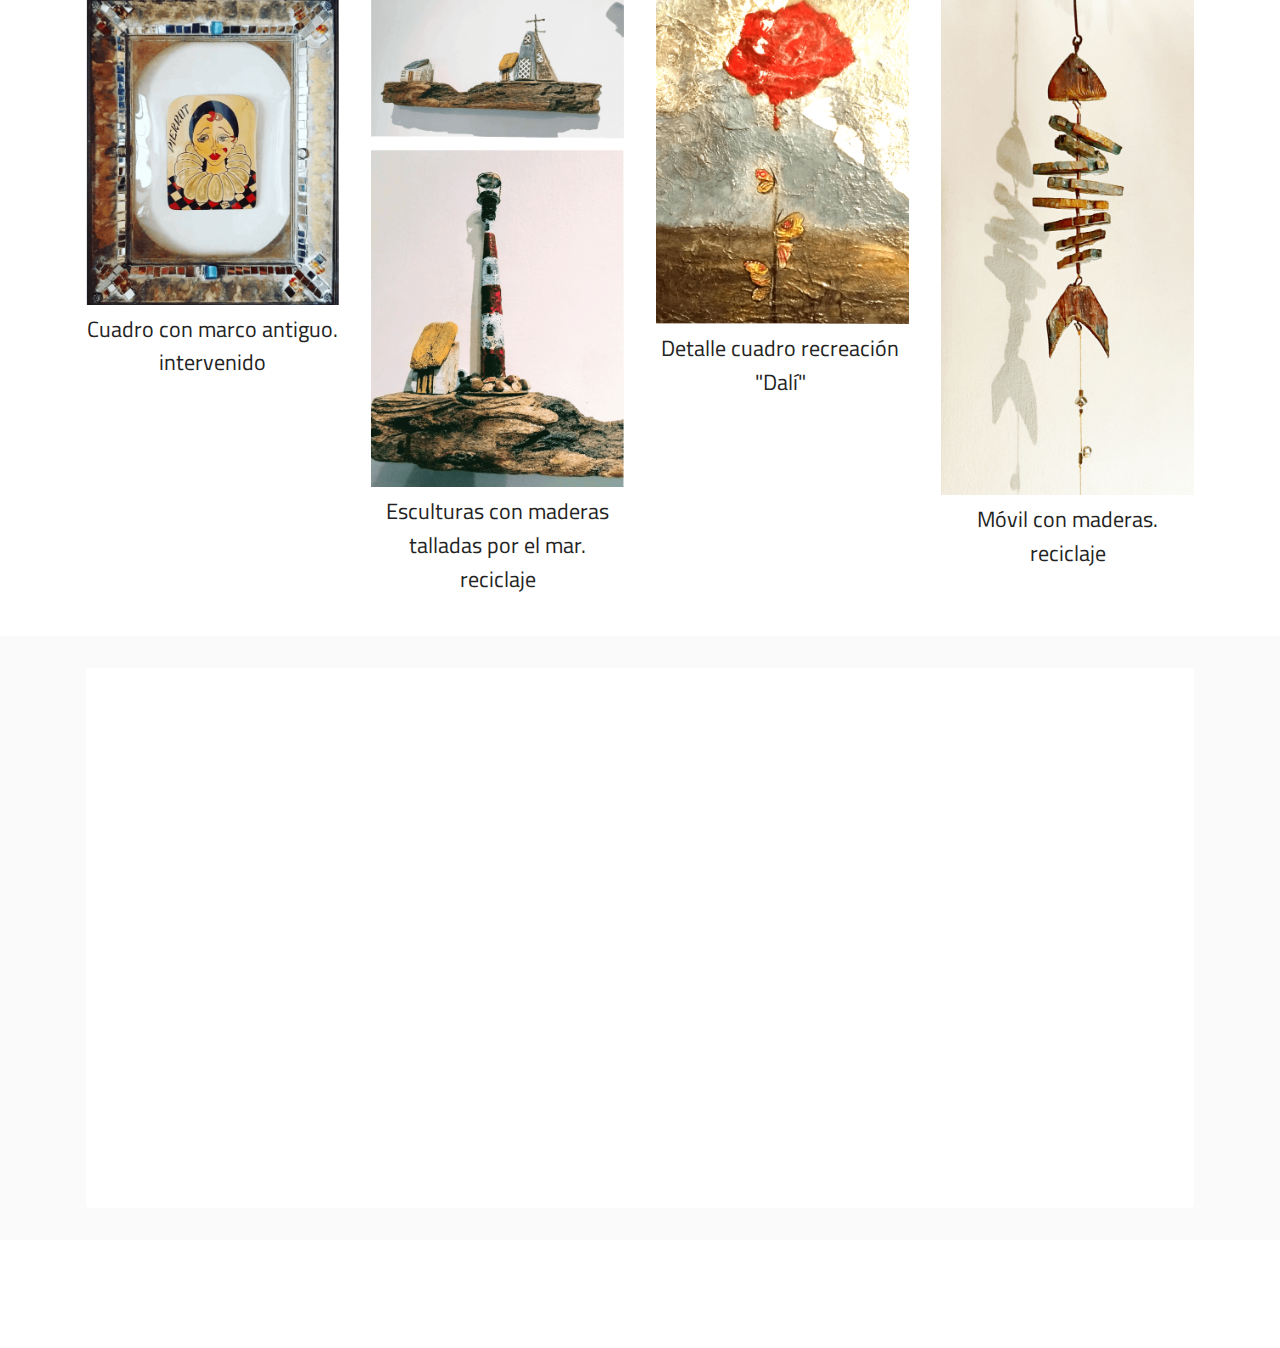
<file: page5.html>
<!DOCTYPE html>
<html  >
<head>
  <!-- Site made with Mobirise Website Builder v5.4.1, https://mobirise.com -->
  <meta charset="UTF-8">
  <meta http-equiv="X-UA-Compatible" content="IE=edge">
  <meta name="generator" content="Mobirise v5.4.1, mobirise.com">
  <meta name="viewport" content="width=device-width, initial-scale=1, minimum-scale=1">
  <link rel="shortcut icon" href="assets/images/logo.png" type="image/x-icon">
  <meta name="description" content="">
  
  
  <title>Arte y Diseño</title>
  <link rel="stylesheet" href="assets/web/assets/mobirise-icons2/mobirise2.css">
  <link rel="stylesheet" href="assets/bootstrap/css/bootstrap.min.css">
  <link rel="stylesheet" href="assets/bootstrap/css/bootstrap-grid.min.css">
  <link rel="stylesheet" href="assets/bootstrap/css/bootstrap-reboot.min.css">
  <link rel="stylesheet" href="assets/animatecss/animate.css">
  <link rel="stylesheet" href="assets/dropdown/css/style.css">
  <link rel="stylesheet" href="assets/socicon/css/styles.css">
  <link rel="stylesheet" href="assets/theme/css/style.css">
  <link rel="preload" href="https://fonts.googleapis.com/css?family=Titillium+Web:200,200i,300,300i,400,400i,600,600i,700,700i,900&display=swap" as="style" onload="this.onload=null;this.rel='stylesheet'">
  <noscript><link rel="stylesheet" href="https://fonts.googleapis.com/css?family=Titillium+Web:200,200i,300,300i,400,400i,600,600i,700,700i,900&display=swap"></noscript>
  <link rel="preload" href="https://fonts.googleapis.com/css?family=Architects+Daughter:400&display=swap" as="style" onload="this.onload=null;this.rel='stylesheet'">
  <noscript><link rel="stylesheet" href="https://fonts.googleapis.com/css?family=Architects+Daughter:400&display=swap"></noscript>
  <link rel="preload" as="style" href="assets/mobirise/css/mbr-additional.css"><link rel="stylesheet" href="assets/mobirise/css/mbr-additional.css" type="text/css">
  
  
  
  
</head>
<body>
  
  <section data-bs-version="5.1" class="gallery2 cid-sNUpJ4dLCm" id="gallery2-2k">
    
    
    <div class="container">
        <div class="mbr-section-head">
            <h4 class="mbr-section-title mbr-fonts-style align-center mb-0 display-2"><br><strong><br></strong>Cuadros y Esculturas<br><strong><br></strong></h4>
            
        </div>
        <div class="row mt-4">
            <div class="item features-image сol-12 col-md-6 col-lg-6">
                <div class="item-wrapper">
                    <div class="item-img">
                        <img src="assets/images/esculturas-1-1256x3142.png" alt="">
                    </div>
                    <div class="item-content">
                        <h5 class="item-title mbr-fonts-style display-7">Esculturas en metal&nbsp;</h5>
                        
                        
                    </div>
                    
                </div>
            </div>
            <div class="item features-image сol-12 col-md-6 col-lg-6">
                <div class="item-wrapper">
                    <div class="item-img">
                        <img src="assets/images/20191211-162229-edited-1256x2767.jpg" alt="">
                    </div>
                    <div class="item-content">
                        <h5 class="item-title mbr-fonts-style display-7">Cuadro recreación "Dalí"</h5>
                        
                        
                    </div>
                    
                </div>
            </div>
            <div class="item features-image сol-12 col-md-6 col-lg-6">
                <div class="item-wrapper">
                    <div class="item-img">
                        <img src="assets/images/img-20191112-174921-1080x822.jpg" alt="">
                    </div>
                    <div class="item-content">
                        <h5 class="item-title mbr-fonts-style display-7">Cuadro recreación "kandinsky"</h5>
                        
                        
                    </div>
                    
                </div>
            </div>
            <div class="item features-image сol-12 col-md-6 col-lg-6">
                <div class="item-wrapper">
                    <div class="item-img">
                        <img src="assets/images/cuadro.png1-1256x953.png" alt="" title="">
                    </div>
                    <div class="item-content">
                        <h5 class="item-title mbr-fonts-style display-7">Cuadro abstracto "Amate"</h5>
                        
                        
                    </div>
                    
                </div>
            </div>
        </div>
    </div>
</section>

<section data-bs-version="5.1" class="gallery5 mbr-gallery cid-sNUzOMIuzT" id="gallery5-2l">
    

    

    <div class="container">
        <div class="mbr-section-head">
            <h3 class="mbr-section-title mbr-fonts-style align-center m-0 display-2">Metal</h3>
            <h4 class="mbr-section-subtitle mbr-fonts-style align-center mb-0 mt-2 display-7">Además de contrastar perfectamente con la decoración de diversos ambientes, las esculturas y los cuadros han ido ganando cada vez más espacio en el mundo de la decoración. Un toque minimalista y sofisticado a tu entorno, para ello traemos la  Escultura en Metal.&nbsp;<br>¡La pieza que completará tu hogar!<br> Las esculturas de metal de ADM design y Tooarts&nbsp; son el resultado del trabajo creativo de nuestros diseñadores para ofrecer nuevas propuestas para una elegante decoración de tu hogar.<div>
</div><div>&nbsp;</div></h4>
        </div>
        <div class="row mbr-gallery mt-4">
            
            <div class="col-12 col-md-6 col-lg-3 item gallery-image active">
                <div class="item-wrapper" data-toggle="modal" data-bs-toggle="modal" data-target="#sPfPz7Kn1Z-modal" data-bs-target="#sPfPz7Kn1Z-modal">
                    <img class="w-100" src="assets/images/8-596x576.png" alt="" data-slide-to="0" data-bs-slide-to="0" data-target="#lb-sPfPz7Kn1Z" data-bs-target="#lb-sPfPz7Kn1Z">
                    <div class="icon-wrapper">
                        <span class="mobi-mbri mobi-mbri-search mbr-iconfont mbr-iconfont-btn"></span>
                    </div>
                </div>
                <h6 class="mbr-item-subtitle mbr-fonts-style align-center mb-2 mt-2 display-7">Tooarts</h6>
            </div><div class="col-12 col-md-6 col-lg-3 item gallery-image">
                <div class="item-wrapper" data-toggle="modal" data-bs-toggle="modal" data-target="#sPfPz7Kn1Z-modal" data-bs-target="#sPfPz7Kn1Z-modal">
                    <img class="w-100" src="assets/images/9-596x593.png" alt="" data-slide-to="1" data-bs-slide-to="1" data-target="#lb-sPfPz7Kn1Z" data-bs-target="#lb-sPfPz7Kn1Z">
                    <div class="icon-wrapper">
                        <span class="mobi-mbri mobi-mbri-search mbr-iconfont mbr-iconfont-btn"></span>
                    </div>
                </div>
                <h6 class="mbr-item-subtitle mbr-fonts-style align-center mb-2 mt-2 display-7">Arte dal Mondo</h6>
            </div>
            <div class="col-12 col-md-6 col-lg-3 item gallery-image">
                <div class="item-wrapper" data-toggle="modal" data-bs-toggle="modal" data-target="#sPfPz7Kn1Z-modal" data-bs-target="#sPfPz7Kn1Z-modal">
                    <img class="w-100" src="assets/images/esculturas-1.png4-596x596.png" alt="" data-slide-to="2" data-bs-slide-to="2" data-target="#lb-sPfPz7Kn1Z" data-bs-target="#lb-sPfPz7Kn1Z">
                    <div class="icon-wrapper">
                        <span class="mobi-mbri mobi-mbri-search mbr-iconfont mbr-iconfont-btn"></span>
                    </div>
                </div>
                <h6 class="mbr-item-subtitle mbr-fonts-style align-center mb-2 mt-2 display-7">Arte dal Mondo</h6>
            </div>
            <div class="col-12 col-md-6 col-lg-3 item gallery-image">
                <div class="item-wrapper" data-toggle="modal" data-bs-toggle="modal" data-target="#sPfPz7Kn1Z-modal" data-bs-target="#sPfPz7Kn1Z-modal">
                    <img class="w-100" src="assets/images/2-596x570.png" alt="" data-slide-to="3" data-bs-slide-to="3" data-target="#lb-sPfPz7Kn1Z" data-bs-target="#lb-sPfPz7Kn1Z">
                    <div class="icon-wrapper">
                        <span class="mobi-mbri mobi-mbri-search mbr-iconfont mbr-iconfont-btn"></span>
                    </div>
                </div>
                <h6 class="mbr-item-subtitle mbr-fonts-style align-center mb-2 mt-2 display-7">Tooarts</h6>
            </div>
        </div>

        <div class="modal mbr-slider" tabindex="-1" role="dialog" aria-hidden="true" id="sPfPz7Kn1Z-modal">
            <div class="modal-dialog" role="document">
                <div class="modal-content">
                    <div class="modal-body">
                        <div class="carousel slide carousel-fade" id="lb-sPfPz7Kn1Z" data-ride="carousel" data-bs-ride="carousel" data-interval="5000" data-bs-interval="5000">
                            <div class="carousel-inner">
                                
                                <div class="carousel-item">
                                    <img class="d-block w-100" src="assets/images/8-596x576.png" alt="">
                                </div><div class="carousel-item active">
                                    <img class="d-block w-100" src="assets/images/9-596x593.png" alt="">
                                </div>
                                <div class="carousel-item">
                                    <img class="d-block w-100" src="assets/images/esculturas-1.png4-596x596.png" alt="">
                                </div>
                                <div class="carousel-item">
                                    <img class="d-block w-100" src="assets/images/2-596x570.png" alt="">
                                </div>
                            </div>
                            <ol class="carousel-indicators">
                                <li data-slide-to="0" data-bs-slide-to="0" class="active" data-target="#lb-sPfPz7Kn1Z" data-bs-target="#lb-sPfPz7Kn1Z"></li>
                                <li data-slide-to="1" data-bs-slide-to="1" data-target="#lb-sPfPz7Kn1Z" data-bs-target="#lb-sPfPz7Kn1Z"></li>
                                <li data-slide-to="2" data-bs-slide-to="2" data-target="#lb-sPfPz7Kn1Z" data-bs-target="#lb-sPfPz7Kn1Z"></li>
                                <li data-slide-to="3" data-bs-slide-to="3" data-target="#lb-sPfPz7Kn1Z" data-bs-target="#lb-sPfPz7Kn1Z"></li>
                            </ol>
                            <a role="button" href="" class="close" data-dismiss="modal" data-bs-dismiss="modal" aria-label="Close">
                            </a>
                            <a class="carousel-control-prev carousel-control" role="button" data-slide="prev" data-bs-slide="prev" href="#lb-sPfPz7Kn1Z">
                                <span class="mobi-mbri mobi-mbri-arrow-prev" aria-hidden="true"></span>
                                <span class="sr-only visually-hidden">Previous</span>
                            </a>
                            <a class="carousel-control-next carousel-control" role="button" data-slide="next" data-bs-slide="next" href="#lb-sPfPz7Kn1Z">
                                <span class="mobi-mbri mobi-mbri-arrow-next" aria-hidden="true"></span>
                                <span class="sr-only visually-hidden">Next</span>
                            </a>
                        </div>
                    </div>
                </div>
            </div>
        </div>
    </div>
</section>

<section data-bs-version="5.1" class="gallery5 mbr-gallery cid-sNVRJx27GB" id="gallery5-2m">
    

    

    <div class="container">
        <div class="mbr-section-head">
            <h3 class="mbr-section-title mbr-fonts-style align-center m-0 display-2">Cuadros, Móviles y Esculturas&nbsp;</h3>
            
        </div>
        <div class="row mbr-gallery mt-4">
            <div class="col-12 col-md-6 col-lg-3 item gallery-image">
                <div class="item-wrapper" data-toggle="modal" data-bs-toggle="modal" data-target="#sPfPzgwH9T-modal" data-bs-target="#sPfPzgwH9T-modal">
                    <img class="w-100" src="assets/images/13-596x727.png" alt="" data-slide-to="0" data-bs-slide-to="0" data-target="#lb-sPfPzgwH9T" data-bs-target="#lb-sPfPzgwH9T">
                    <div class="icon-wrapper">
                        <span class="mobi-mbri mobi-mbri-search mbr-iconfont mbr-iconfont-btn"></span>
                    </div>
                </div>
                <h6 class="mbr-item-subtitle mbr-fonts-style align-center mb-2 mt-2 display-7">Cuadro con marco antiguo. intervenido</h6>
            </div>
            <div class="col-12 col-md-6 col-lg-3 item gallery-image">
                <div class="item-wrapper" data-toggle="modal" data-bs-toggle="modal" data-target="#sPfPzgwH9T-modal" data-bs-target="#sPfPzgwH9T-modal">
                    <img class="w-100" src="assets/images/11-596x1157.png" alt="" data-slide-to="1" data-bs-slide-to="1" data-target="#lb-sPfPzgwH9T" data-bs-target="#lb-sPfPzgwH9T">
                    <div class="icon-wrapper">
                        <span class="mobi-mbri mobi-mbri-search mbr-iconfont mbr-iconfont-btn"></span>
                    </div>
                </div>
                <h6 class="mbr-item-subtitle mbr-fonts-style align-center mb-2 mt-2 display-7">Esculturas con maderas talladas por el mar. <br>reciclaje</h6>
            </div>
            <div class="col-12 col-md-6 col-lg-3 item gallery-image">
                <div class="item-wrapper" data-toggle="modal" data-bs-toggle="modal" data-target="#sPfPzgwH9T-modal" data-bs-target="#sPfPzgwH9T-modal">
                    <img class="w-100" src="assets/images/15-596x773.png" alt="" data-slide-to="2" data-bs-slide-to="2" data-target="#lb-sPfPzgwH9T" data-bs-target="#lb-sPfPzgwH9T">
                    <div class="icon-wrapper">
                        <span class="mobi-mbri mobi-mbri-search mbr-iconfont mbr-iconfont-btn"></span>
                    </div>
                </div>
                <h6 class="mbr-item-subtitle mbr-fonts-style align-center mb-2 mt-2 display-7">Detalle cuadro recreación&nbsp; "Dalí"&nbsp;</h6>
            </div>
            <div class="col-12 col-md-6 col-lg-3 item gallery-image">
                <div class="item-wrapper" data-toggle="modal" data-bs-toggle="modal" data-target="#sPfPzgwH9T-modal" data-bs-target="#sPfPzgwH9T-modal">
                    <img class="w-100" src="assets/images/11-596x1175.png" alt="" data-slide-to="3" data-bs-slide-to="3" data-target="#lb-sPfPzgwH9T" data-bs-target="#lb-sPfPzgwH9T">
                    <div class="icon-wrapper">
                        <span class="mobi-mbri mobi-mbri-search mbr-iconfont mbr-iconfont-btn"></span>
                    </div>
                </div>
                <h6 class="mbr-item-subtitle mbr-fonts-style align-center mb-2 mt-2 display-7">Móvil con maderas. <br>reciclaje</h6>
            </div>
        </div>

        <div class="modal mbr-slider" tabindex="-1" role="dialog" aria-hidden="true" id="sPfPzgwH9T-modal">
            <div class="modal-dialog" role="document">
                <div class="modal-content">
                    <div class="modal-body">
                        <div class="carousel slide carousel-fade" id="lb-sPfPzgwH9T" data-ride="carousel" data-bs-ride="carousel" data-interval="5000" data-bs-interval="5000">
                            <div class="carousel-inner">
                                <div class="carousel-item active">
                                    <img class="d-block w-100" src="assets/images/13-596x727.png" alt="">
                                </div>
                                <div class="carousel-item">
                                    <img class="d-block w-100" src="assets/images/11-596x1157.png" alt="">
                                </div>
                                <div class="carousel-item">
                                    <img class="d-block w-100" src="assets/images/15-596x773.png" alt="">
                                </div>
                                <div class="carousel-item">
                                    <img class="d-block w-100" src="assets/images/11-596x1175.png" alt="">
                                </div>
                            </div>
                            <ol class="carousel-indicators">
                                <li data-slide-to="0" data-bs-slide-to="0" class="active" data-target="#lb-sPfPzgwH9T" data-bs-target="#lb-sPfPzgwH9T"></li>
                                <li data-slide-to="1" data-bs-slide-to="1" data-target="#lb-sPfPzgwH9T" data-bs-target="#lb-sPfPzgwH9T"></li>
                                <li data-slide-to="2" data-bs-slide-to="2" data-target="#lb-sPfPzgwH9T" data-bs-target="#lb-sPfPzgwH9T"></li>
                                <li data-slide-to="3" data-bs-slide-to="3" data-target="#lb-sPfPzgwH9T" data-bs-target="#lb-sPfPzgwH9T"></li>
                            </ol>
                            <a role="button" href="" class="close" data-dismiss="modal" data-bs-dismiss="modal" aria-label="Close">
                            </a>
                            <a class="carousel-control-prev carousel-control" role="button" data-slide="prev" data-bs-slide="prev" href="#lb-sPfPzgwH9T">
                                <span class="mobi-mbri mobi-mbri-arrow-prev" aria-hidden="true"></span>
                                <span class="sr-only visually-hidden">Previous</span>
                            </a>
                            <a class="carousel-control-next carousel-control" role="button" data-slide="next" data-bs-slide="next" href="#lb-sPfPzgwH9T">
                                <span class="mobi-mbri mobi-mbri-arrow-next" aria-hidden="true"></span>
                                <span class="sr-only visually-hidden">Next</span>
                            </a>
                        </div>
                    </div>
                </div>
            </div>
        </div>
    </div>
</section>

<section data-bs-version="5.1" class="features6 cid-sOo4aGItIt" id="features7-2t">
    <!---->
    

    
    <div class="container">
        <div class="card-wrapper">
            <div class="row align-items-center">
                <div class="col-12 col-lg-6">
                    <div class="image-wrapper">
                        <img src="assets/images/71uxbamjlsl.-sl1000-1000x1000.jpeg" alt="Mobirise">
                    </div>
                </div>
                <div class="col-12 col-lg">
                    <div class="text-box">
                        
                        
                        
                        <div class="mbr-section-btn pt-3"><a href="page6.html" class="btn btn-warning display-7">+ arte</a></div>
                    </div>
                </div>
            </div>
        </div>
    </div>
</section>

<section data-bs-version="5.1" class="menu menu1 cid-sOGxWCDuol" once="menu" id="menu1-2x">
    

    <nav class="navbar navbar-dropdown navbar-fixed-top navbar-expand-lg">
        <div class="container">
            <div class="navbar-brand">
                
                
            </div>
            <button class="navbar-toggler" type="button" data-toggle="collapse" data-bs-toggle="collapse" data-target="#navbarSupportedContent" data-bs-target="#navbarSupportedContent" aria-controls="navbarNavAltMarkup" aria-expanded="false" aria-label="Toggle navigation">
                <div class="hamburger">
                    <span></span>
                    <span></span>
                    <span></span>
                    <span></span>
                </div>
            </button>
            <div class="collapse navbar-collapse" id="navbarSupportedContent">
                <ul class="navbar-nav nav-dropdown nav-right navbar-nav-top-padding" data-app-modern-menu="true"><li class="nav-item"><a class="nav-link link text-black text-primary display-7" href="index.html">inicio</a></li>
                    <li class="nav-item"><a class="nav-link link text-black text-primary display-7" href="page1.html">proyectos</a></li>
                    <li class="nav-item"><a class="nav-link link text-black text-primary display-7" href="page5.html">arte y diseño</a>
                    </li></ul>
                
                
            </div>
        </div>
    </nav>
</section><section style="background-color: #fff; font-family: -apple-system, BlinkMacSystemFont, 'Segoe UI', 'Roboto', 'Helvetica Neue', Arial, sans-serif; color:#aaa; font-size:12px; padding: 0; align-items: center; display: flex;"><a href="https://mobirise.site/a" style="flex: 1 1; height: 3rem; padding-left: 1rem;"></a><p style="flex: 0 0 auto; margin:0; padding-right:1rem;"><a href="https://mobirise.site/t" style="color:#aaa;">Built</a> with Mobirise free web theme</p></section><script src="assets/bootstrap/js/bootstrap.bundle.min.js"></script>  <script src="assets/smoothscroll/smooth-scroll.js"></script>  <script src="assets/ytplayer/index.js"></script>  <script src="assets/dropdown/js/navbar-dropdown.js"></script>  <script src="assets/theme/js/script.js"></script>  
  
  
 <div id="scrollToTop" class="scrollToTop mbr-arrow-up"><a style="text-align: center;"><i class="mbr-arrow-up-icon mbr-arrow-up-icon-cm cm-icon cm-icon-smallarrow-up"></i></a></div>
    <input name="animation" type="hidden">
  </body>
</html>
</file>
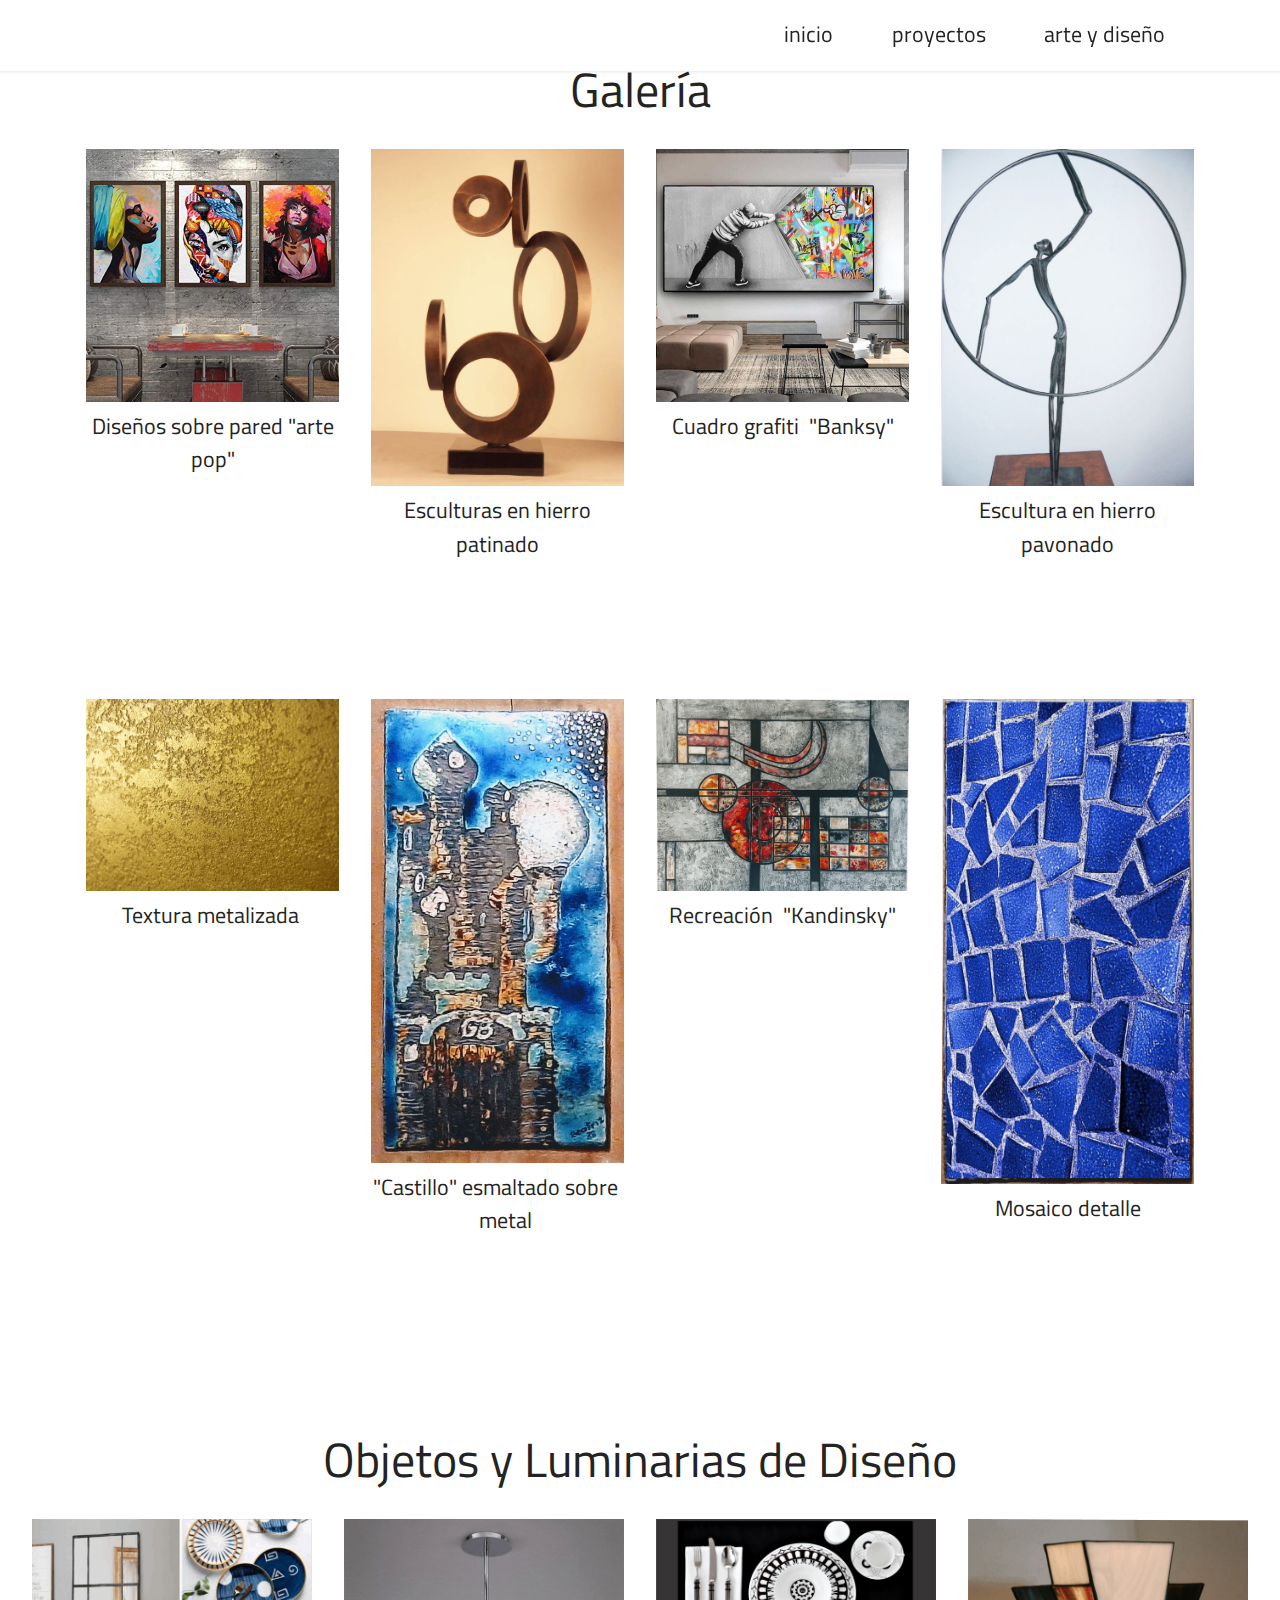
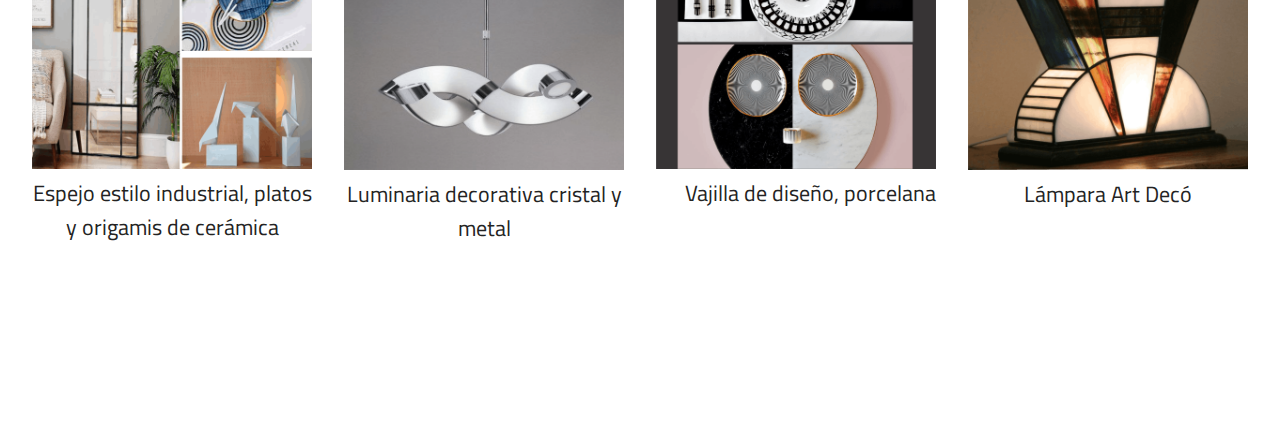
<file: page6.html>
<!DOCTYPE html>
<html  >
<head>
  <!-- Site made with Mobirise Website Builder v5.4.1, https://mobirise.com -->
  <meta charset="UTF-8">
  <meta http-equiv="X-UA-Compatible" content="IE=edge">
  <meta name="generator" content="Mobirise v5.4.1, mobirise.com">
  <meta name="viewport" content="width=device-width, initial-scale=1, minimum-scale=1">
  <link rel="shortcut icon" href="assets/images/logo.png" type="image/x-icon">
  <meta name="description" content="">
  
  
  <title>arte</title>
  <link rel="stylesheet" href="assets/web/assets/mobirise-icons2/mobirise2.css">
  <link rel="stylesheet" href="assets/bootstrap/css/bootstrap.min.css">
  <link rel="stylesheet" href="assets/bootstrap/css/bootstrap-grid.min.css">
  <link rel="stylesheet" href="assets/bootstrap/css/bootstrap-reboot.min.css">
  <link rel="stylesheet" href="assets/animatecss/animate.css">
  <link rel="stylesheet" href="assets/dropdown/css/style.css">
  <link rel="stylesheet" href="assets/socicon/css/styles.css">
  <link rel="stylesheet" href="assets/theme/css/style.css">
  <link rel="preload" href="https://fonts.googleapis.com/css?family=Titillium+Web:200,200i,300,300i,400,400i,600,600i,700,700i,900&display=swap" as="style" onload="this.onload=null;this.rel='stylesheet'">
  <noscript><link rel="stylesheet" href="https://fonts.googleapis.com/css?family=Titillium+Web:200,200i,300,300i,400,400i,600,600i,700,700i,900&display=swap"></noscript>
  <link rel="preload" href="https://fonts.googleapis.com/css?family=Architects+Daughter:400&display=swap" as="style" onload="this.onload=null;this.rel='stylesheet'">
  <noscript><link rel="stylesheet" href="https://fonts.googleapis.com/css?family=Architects+Daughter:400&display=swap"></noscript>
  <link rel="preload" as="style" href="assets/mobirise/css/mbr-additional.css"><link rel="stylesheet" href="assets/mobirise/css/mbr-additional.css" type="text/css">
  
  
  
  
</head>
<body>
  
  <section data-bs-version="5.1" class="gallery5 mbr-gallery cid-sOo8WDaMYp" id="gallery5-2v">
    

    

    <div class="container">
        <div class="mbr-section-head">
            <h3 class="mbr-section-title mbr-fonts-style align-center m-0 display-2">Galería</h3>
            
        </div>
        <div class="row mbr-gallery mt-4">
            <div class="col-12 col-md-6 col-lg-3 item gallery-image">
                <div class="item-wrapper" data-toggle="modal" data-bs-toggle="modal" data-target="#sPfPzlPzYm-modal" data-bs-target="#sPfPzlPzYm-modal">
                    <img class="w-100" src="assets/images/718biczf1al.-ac-sx522-506x506.jpg" alt="" data-slide-to="0" data-bs-slide-to="0" data-target="#lb-sPfPzlPzYm" data-bs-target="#lb-sPfPzlPzYm">
                    <div class="icon-wrapper">
                        <span class="mobi-mbri mobi-mbri-search mbr-iconfont mbr-iconfont-btn"></span>
                    </div>
                </div>
                <h6 class="mbr-item-subtitle mbr-fonts-style align-center mb-2 mt-2 display-7">Diseños sobre pared "arte pop"</h6>
            </div>
            <div class="col-12 col-md-6 col-lg-3 item gallery-image">
                <div class="item-wrapper" data-toggle="modal" data-bs-toggle="modal" data-target="#sPfPzlPzYm-modal" data-bs-target="#sPfPzlPzYm-modal">
                    <img class="w-100" src="assets/images/esc-hierro-596x795.png" alt="" data-slide-to="1" data-bs-slide-to="1" data-target="#lb-sPfPzlPzYm" data-bs-target="#lb-sPfPzlPzYm">
                    <div class="icon-wrapper">
                        <span class="mobi-mbri mobi-mbri-search mbr-iconfont mbr-iconfont-btn"></span>
                    </div>
                </div>
                <h6 class="mbr-item-subtitle mbr-fonts-style align-center mb-2 mt-2 display-7">Esculturas en hierro patinado</h6>
            </div>
            <div class="col-12 col-md-6 col-lg-3 item gallery-image">
                <div class="item-wrapper" data-toggle="modal" data-bs-toggle="modal" data-target="#sPfPzlPzYm-modal" data-bs-target="#sPfPzlPzYm-modal">
                    <img class="w-100" src="assets/images/h2bfeda52f7d14b30b32d60ed9069d33cx.jpg-q50-506x506.jpg" alt="" data-slide-to="2" data-bs-slide-to="2" data-target="#lb-sPfPzlPzYm" data-bs-target="#lb-sPfPzlPzYm">
                    <div class="icon-wrapper">
                        <span class="mobi-mbri mobi-mbri-search mbr-iconfont mbr-iconfont-btn"></span>
                    </div>
                </div>
                <h6 class="mbr-item-subtitle mbr-fonts-style align-center mb-2 mt-2 display-7">Cuadro grafiti&nbsp; "Banksy"<br><br><br></h6>
            </div>
            <div class="col-12 col-md-6 col-lg-3 item gallery-image">
                <div class="item-wrapper" data-toggle="modal" data-bs-toggle="modal" data-target="#sPfPzlPzYm-modal" data-bs-target="#sPfPzlPzYm-modal">
                    <img class="w-100" src="assets/images/escul-hierro-596x795.png" alt="" data-slide-to="3" data-bs-slide-to="3" data-target="#lb-sPfPzlPzYm" data-bs-target="#lb-sPfPzlPzYm">
                    <div class="icon-wrapper">
                        <span class="mobi-mbri mobi-mbri-search mbr-iconfont mbr-iconfont-btn"></span>
                    </div>
                </div>
                <h6 class="mbr-item-subtitle mbr-fonts-style align-center mb-2 mt-2 display-7">Escultura en hierro pavonado<br><br></h6>
            </div>
        </div>

        <div class="modal mbr-slider" tabindex="-1" role="dialog" aria-hidden="true" id="sPfPzlPzYm-modal">
            <div class="modal-dialog" role="document">
                <div class="modal-content">
                    <div class="modal-body">
                        <div class="carousel slide" id="lb-sPfPzlPzYm" data-interval="5000" data-bs-interval="5000">
                            <div class="carousel-inner">
                                <div class="carousel-item active">
                                    <img class="d-block w-100" src="assets/images/718biczf1al.-ac-sx522-506x506.jpg" alt="">
                                </div>
                                <div class="carousel-item">
                                    <img class="d-block w-100" src="assets/images/esc-hierro-596x795.png" alt="">
                                </div>
                                <div class="carousel-item">
                                    <img class="d-block w-100" src="assets/images/h2bfeda52f7d14b30b32d60ed9069d33cx.jpg-q50-506x506.jpg" alt="">
                                </div>
                                <div class="carousel-item">
                                    <img class="d-block w-100" src="assets/images/escul-hierro-596x795.png" alt="">
                                </div>
                            </div>
                            <ol class="carousel-indicators">
                                <li data-slide-to="0" data-bs-slide-to="0" class="active" data-target="#lb-sPfPzlPzYm" data-bs-target="#lb-sPfPzlPzYm"></li>
                                <li data-slide-to="1" data-bs-slide-to="1" data-target="#lb-sPfPzlPzYm" data-bs-target="#lb-sPfPzlPzYm"></li>
                                <li data-slide-to="2" data-bs-slide-to="2" data-target="#lb-sPfPzlPzYm" data-bs-target="#lb-sPfPzlPzYm"></li>
                                <li data-slide-to="3" data-bs-slide-to="3" data-target="#lb-sPfPzlPzYm" data-bs-target="#lb-sPfPzlPzYm"></li>
                            </ol>
                            <a role="button" href="" class="close" data-dismiss="modal" data-bs-dismiss="modal" aria-label="Close">
                            </a>
                            <a class="carousel-control-prev carousel-control" role="button" data-slide="prev" data-bs-slide="prev" href="#lb-sPfPzlPzYm">
                                <span class="mobi-mbri mobi-mbri-arrow-prev" aria-hidden="true"></span>
                                <span class="sr-only visually-hidden">Previous</span>
                            </a>
                            <a class="carousel-control-next carousel-control" role="button" data-slide="next" data-bs-slide="next" href="#lb-sPfPzlPzYm">
                                <span class="mobi-mbri mobi-mbri-arrow-next" aria-hidden="true"></span>
                                <span class="sr-only visually-hidden">Next</span>
                            </a>
                        </div>
                    </div>
                </div>
            </div>
        </div>
    </div>
</section>

<section data-bs-version="5.1" class="gallery5 mbr-gallery cid-sOo8X5MzT4" id="gallery5-2w">
    

    

    <div class="container">
        
        <div class="row mbr-gallery mt-4">
            <div class="col-12 col-md-6 col-lg-3 item gallery-image">
                <div class="item-wrapper" data-toggle="modal" data-bs-toggle="modal" data-target="#sPfPznI5eH-modal" data-bs-target="#sPfPznI5eH-modal">
                    <img class="w-100" src="assets/images/fondo-596x452.png" alt="" data-slide-to="0" data-bs-slide-to="0" data-target="#lb-sPfPznI5eH" data-bs-target="#lb-sPfPznI5eH">
                    <div class="icon-wrapper">
                        <span class="mobi-mbri mobi-mbri-search mbr-iconfont mbr-iconfont-btn"></span>
                    </div>
                </div>
                <h6 class="mbr-item-subtitle mbr-fonts-style align-center mb-2 mt-2 display-7">Textura metalizada&nbsp;</h6>
            </div>
            <div class="col-12 col-md-6 col-lg-3 item gallery-image">
                <div class="item-wrapper" data-toggle="modal" data-bs-toggle="modal" data-target="#sPfPznI5eH-modal" data-bs-target="#sPfPznI5eH-modal">
                    <img class="w-100" src="assets/images/20191105-174402-edited-edited-506x927.jpg" alt="" data-slide-to="1" data-bs-slide-to="1" data-target="#lb-sPfPznI5eH" data-bs-target="#lb-sPfPznI5eH">
                    <div class="icon-wrapper">
                        <span class="mobi-mbri mobi-mbri-search mbr-iconfont mbr-iconfont-btn"></span>
                    </div>
                </div>
                <h6 class="mbr-item-subtitle mbr-fonts-style align-center mb-2 mt-2 display-7">"Castillo" esmaltado sobre&nbsp; &nbsp; &nbsp;metal</h6>
            </div>
            <div class="col-12 col-md-6 col-lg-3 item gallery-image">
                <div class="item-wrapper" data-toggle="modal" data-bs-toggle="modal" data-target="#sPfPznI5eH-modal" data-bs-target="#sPfPznI5eH-modal">
                    <img class="w-100" src="assets/images/cuadro-a-596x452.png" alt="" data-slide-to="2" data-bs-slide-to="2" data-target="#lb-sPfPznI5eH" data-bs-target="#lb-sPfPznI5eH">
                    <div class="icon-wrapper">
                        <span class="mobi-mbri mobi-mbri-search mbr-iconfont mbr-iconfont-btn"></span>
                    </div>
                </div>
                <h6 class="mbr-item-subtitle mbr-fonts-style align-center mb-2 mt-2 display-7">Recreación&nbsp; "Kandinsky"</h6>
            </div>
            <div class="col-12 col-md-6 col-lg-3 item gallery-image">
                <div class="item-wrapper" data-toggle="modal" data-bs-toggle="modal" data-target="#sPfPznI5eH-modal" data-bs-target="#sPfPznI5eH-modal">
                    <img class="w-100" src="assets/images/mosaico-596x1142.png" alt="" data-slide-to="3" data-bs-slide-to="3" data-target="#lb-sPfPznI5eH" data-bs-target="#lb-sPfPznI5eH">
                    <div class="icon-wrapper">
                        <span class="mobi-mbri mobi-mbri-search mbr-iconfont mbr-iconfont-btn"></span>
                    </div>
                </div>
                <h6 class="mbr-item-subtitle mbr-fonts-style align-center mb-2 mt-2 display-7">Mosaico detalle</h6>
            </div>
        </div>

        <div class="modal mbr-slider" tabindex="-1" role="dialog" aria-hidden="true" id="sPfPznI5eH-modal">
            <div class="modal-dialog" role="document">
                <div class="modal-content">
                    <div class="modal-body">
                        <div class="carousel slide" id="lb-sPfPznI5eH" data-interval="5000" data-bs-interval="5000">
                            <div class="carousel-inner">
                                <div class="carousel-item active">
                                    <img class="d-block w-100" src="assets/images/fondo-596x452.png" alt="">
                                </div>
                                <div class="carousel-item">
                                    <img class="d-block w-100" src="assets/images/20191105-174402-edited-edited-506x927.jpg" alt="">
                                </div>
                                <div class="carousel-item">
                                    <img class="d-block w-100" src="assets/images/cuadro-a-596x452.png" alt="">
                                </div>
                                <div class="carousel-item">
                                    <img class="d-block w-100" src="assets/images/mosaico-596x1142.png" alt="">
                                </div>
                            </div>
                            <ol class="carousel-indicators">
                                <li data-slide-to="0" data-bs-slide-to="0" class="active" data-target="#lb-sPfPznI5eH" data-bs-target="#lb-sPfPznI5eH"></li>
                                <li data-slide-to="1" data-bs-slide-to="1" data-target="#lb-sPfPznI5eH" data-bs-target="#lb-sPfPznI5eH"></li>
                                <li data-slide-to="2" data-bs-slide-to="2" data-target="#lb-sPfPznI5eH" data-bs-target="#lb-sPfPznI5eH"></li>
                                <li data-slide-to="3" data-bs-slide-to="3" data-target="#lb-sPfPznI5eH" data-bs-target="#lb-sPfPznI5eH"></li>
                            </ol>
                            <a role="button" href="" class="close" data-dismiss="modal" data-bs-dismiss="modal" aria-label="Close">
                            </a>
                            <a class="carousel-control-prev carousel-control" role="button" data-slide="prev" data-bs-slide="prev" href="#lb-sPfPznI5eH">
                                <span class="mobi-mbri mobi-mbri-arrow-prev" aria-hidden="true"></span>
                                <span class="sr-only visually-hidden">Previous</span>
                            </a>
                            <a class="carousel-control-next carousel-control" role="button" data-slide="next" data-bs-slide="next" href="#lb-sPfPznI5eH">
                                <span class="mobi-mbri mobi-mbri-arrow-next" aria-hidden="true"></span>
                                <span class="sr-only visually-hidden">Next</span>
                            </a>
                        </div>
                    </div>
                </div>
            </div>
        </div>
    </div>
</section>

<section data-bs-version="5.1" class="menu menu1 cid-sOGxWCDuol" once="menu" id="menu1-2x">
    

    <nav class="navbar navbar-dropdown navbar-fixed-top navbar-expand-lg">
        <div class="container">
            <div class="navbar-brand">
                
                
            </div>
            <button class="navbar-toggler" type="button" data-toggle="collapse" data-bs-toggle="collapse" data-target="#navbarSupportedContent" data-bs-target="#navbarSupportedContent" aria-controls="navbarNavAltMarkup" aria-expanded="false" aria-label="Toggle navigation">
                <div class="hamburger">
                    <span></span>
                    <span></span>
                    <span></span>
                    <span></span>
                </div>
            </button>
            <div class="collapse navbar-collapse" id="navbarSupportedContent">
                <ul class="navbar-nav nav-dropdown nav-right navbar-nav-top-padding" data-app-modern-menu="true"><li class="nav-item"><a class="nav-link link text-black text-primary display-7" href="index.html">inicio</a></li>
                    <li class="nav-item"><a class="nav-link link text-black text-primary display-7" href="page1.html">proyectos</a></li>
                    <li class="nav-item"><a class="nav-link link text-black text-primary display-7" href="page5.html">arte y diseño</a>
                    </li></ul>
                
                
            </div>
        </div>
    </nav>
</section>

<section data-bs-version="5.1" class="gallery5 mbr-gallery cid-sOY1yEgvgy" id="gallery5-3x">
    

    

    <div class="container-fluid">
        <div class="mbr-section-head">
            <h3 class="mbr-section-title mbr-fonts-style align-center m-0 display-2">Objetos y Luminarias de Diseño</h3>
            
        </div>
        <div class="row mbr-gallery mt-4">
            <div class="col-12 col-md-6 col-lg-3 item gallery-image">
                <div class="item-wrapper" data-toggle="modal" data-bs-toggle="modal" data-target="#sPfPzyHbq5-modal" data-bs-target="#sPfPzyHbq5-modal">
                    <img class="w-100" src="assets/images/1-596x533.png" alt="" data-slide-to="0" data-bs-slide-to="0" data-target="#lb-sPfPzyHbq5" data-bs-target="#lb-sPfPzyHbq5">
                    <div class="icon-wrapper">
                        <span class="mobi-mbri mobi-mbri-search mbr-iconfont mbr-iconfont-btn"></span>
                    </div>
                </div>
                <h6 class="mbr-item-subtitle mbr-fonts-style align-center mb-2 mt-2 display-7">Espejo estilo industrial, platos y origamis de cerámica</h6>
            </div>
            <div class="col-12 col-md-6 col-lg-3 item gallery-image">
                <div class="item-wrapper" data-toggle="modal" data-bs-toggle="modal" data-target="#sPfPzyHbq5-modal" data-bs-target="#sPfPzyHbq5-modal">
                    <img class="w-100" src="assets/images/11-3-596x536.png" alt="" data-slide-to="1" data-bs-slide-to="1" data-target="#lb-sPfPzyHbq5" data-bs-target="#lb-sPfPzyHbq5">
                    <div class="icon-wrapper">
                        <span class="mobi-mbri mobi-mbri-search mbr-iconfont mbr-iconfont-btn"></span>
                    </div>
                </div>
                <h6 class="mbr-item-subtitle mbr-fonts-style align-center mb-2 mt-2 display-7">Luminaria decorativa cristal y metal</h6>
            </div>
            <div class="col-12 col-md-6 col-lg-3 item gallery-image">
                <div class="item-wrapper" data-toggle="modal" data-bs-toggle="modal" data-target="#sPfPzyHbq5-modal" data-bs-target="#sPfPzyHbq5-modal">
                    <img class="w-100" src="assets/images/objetos-596x533.png" alt="" data-slide-to="2" data-bs-slide-to="2" data-target="#lb-sPfPzyHbq5" data-bs-target="#lb-sPfPzyHbq5">
                    <div class="icon-wrapper">
                        <span class="mobi-mbri mobi-mbri-search mbr-iconfont mbr-iconfont-btn"></span>
                    </div>
                </div>
                <h6 class="mbr-item-subtitle mbr-fonts-style align-center mb-2 mt-2 display-7"><a href="#" class="text-primary">ink</a>Vajilla de diseño, porcelana</h6>
            </div>
            <div class="col-12 col-md-6 col-lg-3 item gallery-image">
                <div class="item-wrapper" data-toggle="modal" data-bs-toggle="modal" data-target="#sPfPzyHbq5-modal" data-bs-target="#sPfPzyHbq5-modal">
                    <img class="w-100" src="assets/images/10-2-596x536.png" alt="" data-slide-to="3" data-bs-slide-to="3" data-target="#lb-sPfPzyHbq5" data-bs-target="#lb-sPfPzyHbq5">
                    <div class="icon-wrapper">
                        <span class="mobi-mbri mobi-mbri-search mbr-iconfont mbr-iconfont-btn"></span>
                    </div>
                </div>
                <h6 class="mbr-item-subtitle mbr-fonts-style align-center mb-2 mt-2 display-7">Lámpara Art Decó</h6>
            </div>
        </div>

        <div class="modal mbr-slider" tabindex="-1" role="dialog" aria-hidden="true" id="sPfPzyHbq5-modal">
            <div class="modal-dialog" role="document">
                <div class="modal-content">
                    <div class="modal-body">
                        <div class="carousel slide" id="lb-sPfPzyHbq5" data-interval="5000" data-bs-interval="5000">
                            <div class="carousel-inner">
                                <div class="carousel-item active">
                                    <img class="d-block w-100" src="assets/images/1-596x533.png" alt="">
                                </div>
                                <div class="carousel-item">
                                    <img class="d-block w-100" src="assets/images/11-3-596x536.png" alt="">
                                </div>
                                <div class="carousel-item">
                                    <img class="d-block w-100" src="assets/images/objetos-596x533.png" alt="">
                                </div>
                                <div class="carousel-item">
                                    <img class="d-block w-100" src="assets/images/10-2-596x536.png" alt="">
                                </div>
                            </div>
                            <ol class="carousel-indicators">
                                <li data-slide-to="0" data-bs-slide-to="0" class="active" data-target="#lb-sPfPzyHbq5" data-bs-target="#lb-sPfPzyHbq5"></li>
                                <li data-slide-to="1" data-bs-slide-to="1" data-target="#lb-sPfPzyHbq5" data-bs-target="#lb-sPfPzyHbq5"></li>
                                <li data-slide-to="2" data-bs-slide-to="2" data-target="#lb-sPfPzyHbq5" data-bs-target="#lb-sPfPzyHbq5"></li>
                                <li data-slide-to="3" data-bs-slide-to="3" data-target="#lb-sPfPzyHbq5" data-bs-target="#lb-sPfPzyHbq5"></li>
                            </ol>
                            <a role="button" href="" class="close" data-dismiss="modal" data-bs-dismiss="modal" aria-label="Close">
                            </a>
                            <a class="carousel-control-prev carousel-control" role="button" data-slide="prev" data-bs-slide="prev" href="#lb-sPfPzyHbq5">
                                <span class="mobi-mbri mobi-mbri-arrow-prev" aria-hidden="true"></span>
                                <span class="sr-only visually-hidden">Previous</span>
                            </a>
                            <a class="carousel-control-next carousel-control" role="button" data-slide="next" data-bs-slide="next" href="#lb-sPfPzyHbq5">
                                <span class="mobi-mbri mobi-mbri-arrow-next" aria-hidden="true"></span>
                                <span class="sr-only visually-hidden">Next</span>
                            </a>
                        </div>
                    </div>
                </div>
            </div>
        </div>
    </div>
</section><section style="background-color: #fff; font-family: -apple-system, BlinkMacSystemFont, 'Segoe UI', 'Roboto', 'Helvetica Neue', Arial, sans-serif; color:#aaa; font-size:12px; padding: 0; align-items: center; display: flex;"><a href="https://mobirise.site/l" style="flex: 1 1; height: 3rem; padding-left: 1rem;"></a><p style="flex: 0 0 auto; margin:0; padding-right:1rem;">Mobirise page maker - <a href="https://mobirise.site/n" style="color:#aaa;">Get now</a></p></section><script src="assets/bootstrap/js/bootstrap.bundle.min.js"></script>  <script src="assets/smoothscroll/smooth-scroll.js"></script>  <script src="assets/ytplayer/index.js"></script>  <script src="assets/dropdown/js/navbar-dropdown.js"></script>  <script src="assets/theme/js/script.js"></script>  
  
  
 <div id="scrollToTop" class="scrollToTop mbr-arrow-up"><a style="text-align: center;"><i class="mbr-arrow-up-icon mbr-arrow-up-icon-cm cm-icon cm-icon-smallarrow-up"></i></a></div>
    <input name="animation" type="hidden">
  </body>
</html>
</file>
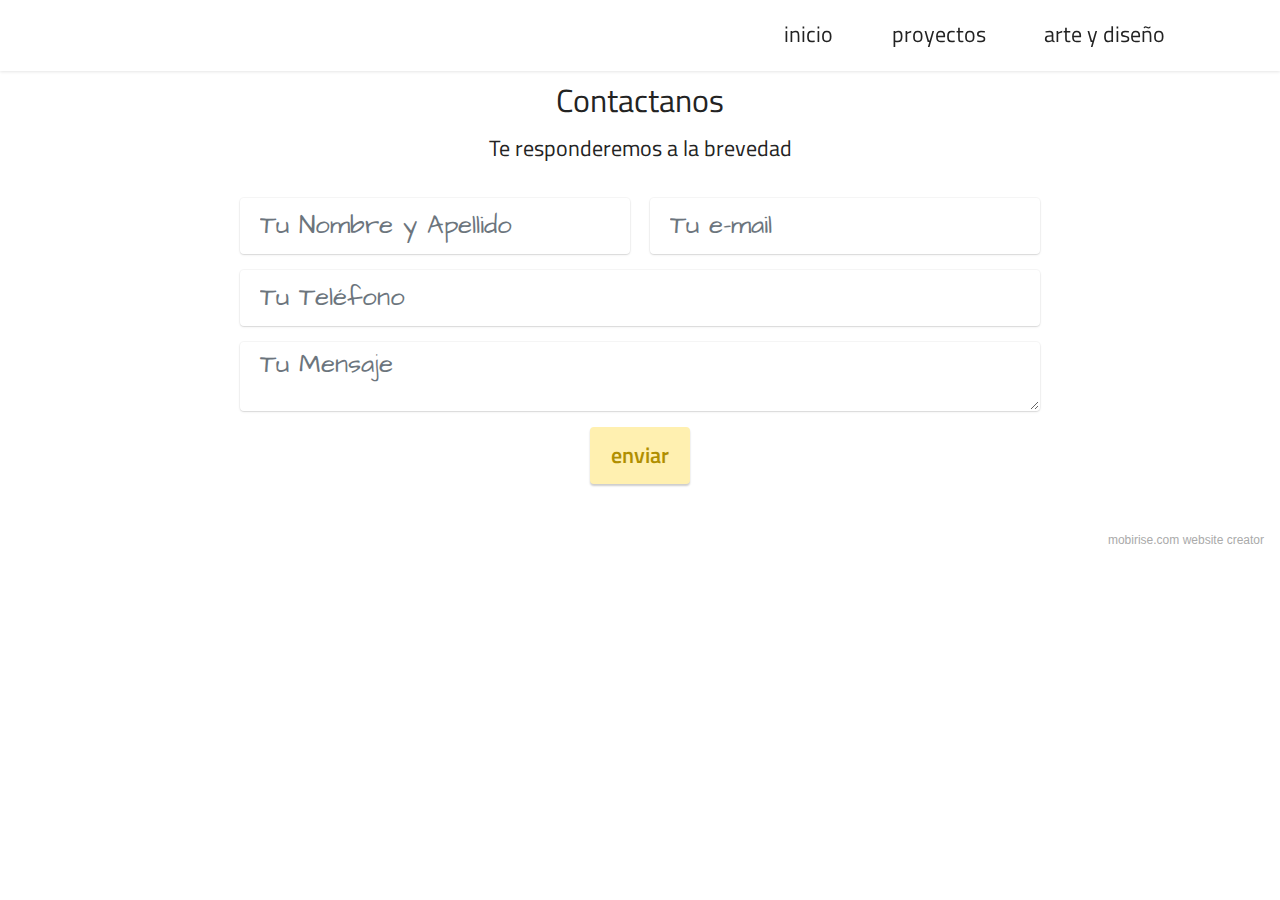
<file: page7.html>
<!DOCTYPE html>
<html  >
<head>
  <!-- Site made with Mobirise Website Builder v5.4.1, https://mobirise.com -->
  <meta charset="UTF-8">
  <meta http-equiv="X-UA-Compatible" content="IE=edge">
  <meta name="generator" content="Mobirise v5.4.1, mobirise.com">
  <meta name="viewport" content="width=device-width, initial-scale=1, minimum-scale=1">
  <link rel="shortcut icon" href="assets/images/logo.png" type="image/x-icon">
  <meta name="description" content="">
  
  
  <title>contactanos</title>
  <link rel="stylesheet" href="assets/bootstrap/css/bootstrap.min.css">
  <link rel="stylesheet" href="assets/bootstrap/css/bootstrap-grid.min.css">
  <link rel="stylesheet" href="assets/bootstrap/css/bootstrap-reboot.min.css">
  <link rel="stylesheet" href="assets/animatecss/animate.css">
  <link rel="stylesheet" href="assets/dropdown/css/style.css">
  <link rel="stylesheet" href="assets/socicon/css/styles.css">
  <link rel="stylesheet" href="assets/theme/css/style.css">
  <link rel="preload" href="https://fonts.googleapis.com/css?family=Titillium+Web:200,200i,300,300i,400,400i,600,600i,700,700i,900&display=swap" as="style" onload="this.onload=null;this.rel='stylesheet'">
  <noscript><link rel="stylesheet" href="https://fonts.googleapis.com/css?family=Titillium+Web:200,200i,300,300i,400,400i,600,600i,700,700i,900&display=swap"></noscript>
  <link rel="preload" href="https://fonts.googleapis.com/css?family=Architects+Daughter:400&display=swap" as="style" onload="this.onload=null;this.rel='stylesheet'">
  <noscript><link rel="stylesheet" href="https://fonts.googleapis.com/css?family=Architects+Daughter:400&display=swap"></noscript>
  <link rel="preload" as="style" href="assets/mobirise/css/mbr-additional.css"><link rel="stylesheet" href="assets/mobirise/css/mbr-additional.css" type="text/css">
  
  
  
  
</head>
<body>
  
  <section data-bs-version="5.1" class="menu menu1 cid-sOGxWCDuol" once="menu" id="menu1-3j">
    

    <nav class="navbar navbar-dropdown navbar-fixed-top navbar-expand-lg">
        <div class="container">
            <div class="navbar-brand">
                
                
            </div>
            <button class="navbar-toggler" type="button" data-toggle="collapse" data-bs-toggle="collapse" data-target="#navbarSupportedContent" data-bs-target="#navbarSupportedContent" aria-controls="navbarNavAltMarkup" aria-expanded="false" aria-label="Toggle navigation">
                <div class="hamburger">
                    <span></span>
                    <span></span>
                    <span></span>
                    <span></span>
                </div>
            </button>
            <div class="collapse navbar-collapse" id="navbarSupportedContent">
                <ul class="navbar-nav nav-dropdown nav-right navbar-nav-top-padding" data-app-modern-menu="true"><li class="nav-item"><a class="nav-link link text-black text-primary display-7" href="index.html">inicio</a></li>
                    <li class="nav-item"><a class="nav-link link text-black text-primary display-7" href="page1.html">proyectos</a></li>
                    <li class="nav-item"><a class="nav-link link text-black text-primary display-7" href="page5.html">arte y diseño</a>
                    </li></ul>
                
                
            </div>
        </div>
    </nav>
</section>

<section data-bs-version="5.1" class="form5 cid-sOXygj7wOA" id="form5-3u">
    
    
    <div class="container-fluid">
        <div class="mbr-section-head">
            <h3 class="mbr-section-title mbr-fonts-style align-center mb-0 display-5">
                Contactanos
            </h3>
            <h4 class="mbr-section-subtitle mbr-fonts-style align-center mb-0 mt-2 display-7">Te responderemos a la brevedad</h4>
        </div>
        <div class="row justify-content-center mt-4">
            <div class="col-lg-8 mx-auto mbr-form" data-form-type="formoid">
                <form action="https://mobirise.eu/" method="POST" class="mbr-form form-with-styler" data-form-title="Form Name"><input type="hidden" name="email" data-form-email="true" value="lLiuS3QsTymciIjVElmJ0Kt4RpJn5voUakGAqVBAJrSjnD4sO0zAQ85r9QAfN0x6qGBhyjtLzPkPZin15C+uXxfN9MeohJuA8/fqLOWFgRVKtS70da9FGkq91bNhu4LR">
                    <div class="row">
                        <div hidden="hidden" data-form-alert="" class="alert alert-success col-12">Gracias por enviar tu mensaje.
Te responderemos a la brevedad.</div>
                        <div hidden="hidden" data-form-alert-danger="" class="alert alert-danger col-12">Oops...! some
                            problem!</div>
                    </div>
                    <div class="dragArea row">
                        <div class="col-md col-sm-12 form-group mb-3" data-for="name">
                            <input type="text" name="name" placeholder="Tu Nombre y Apellido" data-form-field="name" class="form-control" value="" id="name-form5-3u">
                        </div>
                        <div class="col-md col-sm-12 form-group mb-3" data-for="email">
                            <input type="email" name="email" placeholder="Tu e-mail" data-form-field="email" class="form-control" value="" id="email-form5-3u">
                        </div>
                        <div class="col-12 form-group mb-3" data-for="url">
                            <input type="url" name="url" placeholder="Tu Teléfono" data-form-field="url" class="form-control" value="" id="url-form5-3u">
                        </div>
                        <div class="col-12 form-group mb-3" data-for="textarea">
                            <textarea name="textarea" placeholder="Tu Mensaje" data-form-field="textarea" class="form-control" id="textarea-form5-3u"></textarea>
                        </div>
                        <div class="col-lg-12 col-md-12 col-sm-12 align-center mbr-section-btn"><button type="submit" class="btn btn-warning display-7">enviar</button></div>
                    </div>
                </form>
            </div>
        </div>
    </div>
</section><section style="background-color: #fff; font-family: -apple-system, BlinkMacSystemFont, 'Segoe UI', 'Roboto', 'Helvetica Neue', Arial, sans-serif; color:#aaa; font-size:12px; padding: 0; align-items: center; display: flex;"><a href="https://mobirise.site/b" style="flex: 1 1; height: 3rem; padding-left: 1rem;"></a><p style="flex: 0 0 auto; margin:0; padding-right:1rem;"><a href="https://mobirise.site" style="color:#aaa;">mobirise.com</a> website creator</p></section><script src="assets/bootstrap/js/bootstrap.bundle.min.js"></script>  <script src="assets/smoothscroll/smooth-scroll.js"></script>  <script src="assets/ytplayer/index.js"></script>  <script src="assets/dropdown/js/navbar-dropdown.js"></script>  <script src="assets/theme/js/script.js"></script>  <script src="assets/formoid/formoid.min.js"></script>  
  
  
 <div id="scrollToTop" class="scrollToTop mbr-arrow-up"><a style="text-align: center;"><i class="mbr-arrow-up-icon mbr-arrow-up-icon-cm cm-icon cm-icon-smallarrow-up"></i></a></div>
    <input name="animation" type="hidden">
  </body>
</html>
</file>
<file: assets/web/assets/mobirise-icons2/mobirise2.css>
@font-face {
  font-family: 'Moririse2';
  font-display: swap;
  src:  url('mobirise2.eot?f2bix4');
  src:  url('mobirise2.eot?f2bix4#iefix') format('embedded-opentype'),
    url('mobirise2.ttf?f2bix4') format('truetype'),
    url('mobirise2.woff?f2bix4') format('woff'),
    url('mobirise2.svg?f2bix4#mobirise2') format('svg');
  font-weight: normal;
  font-style: normal;
}

[class^="mobi-"], [class*=" mobi-"] {
  /* use !important to prevent issues with browser extensions that change fonts */
  font-family: 'Moririse2' !important;
  speak: none;
  font-style: normal;
  font-weight: normal;
  font-variant: normal;
  text-transform: none;
  line-height: 1;

  /* Better Font Rendering =========== */
  -webkit-font-smoothing: antialiased;
  -moz-osx-font-smoothing: grayscale;
}

.mobi-mbri-add-submenu:before {
  content: "\e900";
}
.mobi-mbri-alert:before {
  content: "\e901";
}
.mobi-mbri-align-center:before {
  content: "\e902";
}
.mobi-mbri-align-justify:before {
  content: "\e903";
}
.mobi-mbri-align-left:before {
  content: "\e904";
}
.mobi-mbri-align-right:before {
  content: "\e905";
}
.mobi-mbri-android:before {
  content: "\e906";
}
.mobi-mbri-apple:before {
  content: "\e907";
}
.mobi-mbri-arrow-down:before {
  content: "\e908";
}
.mobi-mbri-arrow-next:before {
  content: "\e909";
}
.mobi-mbri-arrow-prev:before {
  content: "\e90a";
}
.mobi-mbri-arrow-up:before {
  content: "\e90b";
}
.mobi-mbri-bold:before {
  content: "\e90c";
}
.mobi-mbri-bookmark:before {
  content: "\e90d";
}
.mobi-mbri-bootstrap:before {
  content: "\e90e";
}
.mobi-mbri-briefcase:before {
  content: "\e90f";
}
.mobi-mbri-browse:before {
  content: "\e910";
}
.mobi-mbri-bulleted-list:before {
  content: "\e911";
}
.mobi-mbri-calendar:before {
  content: "\e912";
}
.mobi-mbri-camera:before {
  content: "\e913";
}
.mobi-mbri-cart-add:before {
  content: "\e914";
}
.mobi-mbri-cart-full:before {
  content: "\e915";
}
.mobi-mbri-cash:before {
  content: "\e916";
}
.mobi-mbri-change-style:before {
  content: "\e917";
}
.mobi-mbri-chat:before {
  content: "\e918";
}
.mobi-mbri-clock:before {
  content: "\e919";
}
.mobi-mbri-close:before {
  content: "\e91a";
}
.mobi-mbri-cloud:before {
  content: "\e91b";
}
.mobi-mbri-code:before {
  content: "\e91c";
}
.mobi-mbri-contact-form:before {
  content: "\e91d";
}
.mobi-mbri-credit-card:before {
  content: "\e91e";
}
.mobi-mbri-cursor-click:before {
  content: "\e91f";
}
.mobi-mbri-cust-feedback:before {
  content: "\e920";
}
.mobi-mbri-database:before {
  content: "\e921";
}
.mobi-mbri-delivery:before {
  content: "\e922";
}
.mobi-mbri-desktop:before {
  content: "\e923";
}
.mobi-mbri-devices:before {
  content: "\e924";
}
.mobi-mbri-down:before {
  content: "\e925";
}
.mobi-mbri-download-2:before {
  content: "\e926";
}
.mobi-mbri-download:before {
  content: "\e927";
}
.mobi-mbri-drag-n-drop-2:before {
  content: "\e928";
}
.mobi-mbri-drag-n-drop:before {
  content: "\e929";
}
.mobi-mbri-edit-2:before {
  content: "\e92a";
}
.mobi-mbri-edit:before {
  content: "\e92b";
}
.mobi-mbri-error:before {
  content: "\e92c";
}
.mobi-mbri-extension:before {
  content: "\e92d";
}
.mobi-mbri-features:before {
  content: "\e92e";
}
.mobi-mbri-file:before {
  content: "\e92f";
}
.mobi-mbri-flag:before {
  content: "\e930";
}
.mobi-mbri-folder:before {
  content: "\e931";
}
.mobi-mbri-gift:before {
  content: "\e932";
}
.mobi-mbri-github:before {
  content: "\e933";
}
.mobi-mbri-globe-2:before {
  content: "\e934";
}
.mobi-mbri-globe:before {
  content: "\e935";
}
.mobi-mbri-growing-chart:before {
  content: "\e936";
}
.mobi-mbri-hearth:before {
  content: "\e937";
}
.mobi-mbri-help:before {
  content: "\e938";
}
.mobi-mbri-home:before {
  content: "\e939";
}
.mobi-mbri-hot-cup:before {
  content: "\e93a";
}
.mobi-mbri-idea:before {
  content: "\e93b";
}
.mobi-mbri-image-gallery:before {
  content: "\e93c";
}
.mobi-mbri-image-slider:before {
  content: "\e93d";
}
.mobi-mbri-info:before {
  content: "\e93e";
}
.mobi-mbri-italic:before {
  content: "\e93f";
}
.mobi-mbri-key:before {
  content: "\e940";
}
.mobi-mbri-laptop:before {
  content: "\e941";
}
.mobi-mbri-layers:before {
  content: "\e942";
}
.mobi-mbri-left-right:before {
  content: "\e943";
}
.mobi-mbri-left:before {
  content: "\e944";
}
.mobi-mbri-letter:before {
  content: "\e945";
}
.mobi-mbri-like:before {
  content: "\e946";
}
.mobi-mbri-link:before {
  content: "\e947";
}
.mobi-mbri-lock:before {
  content: "\e948";
}
.mobi-mbri-login:before {
  content: "\e949";
}
.mobi-mbri-logout:before {
  content: "\e94a";
}
.mobi-mbri-magic-stick:before {
  content: "\e94b";
}
.mobi-mbri-map-pin:before {
  content: "\e94c";
}
.mobi-mbri-menu:before {
  content: "\e94d";
}
.mobi-mbri-mobile-2:before {
  content: "\e94e";
}
.mobi-mbri-mobile-horizontal:before {
  content: "\e94f";
}
.mobi-mbri-mobile:before {
  content: "\e950";
}
.mobi-mbri-mobirise:before {
  content: "\e951";
}
.mobi-mbri-more-horizontal:before {
  content: "\e952";
}
.mobi-mbri-more-vertical:before {
  content: "\e953";
}
.mobi-mbri-music:before {
  content: "\e954";
}
.mobi-mbri-new-file:before {
  content: "\e955";
}
.mobi-mbri-numbered-list:before {
  content: "\e956";
}
.mobi-mbri-opened-folder:before {
  content: "\e957";
}
.mobi-mbri-pages:before {
  content: "\e958";
}
.mobi-mbri-paper-plane:before {
  content: "\e959";
}
.mobi-mbri-paperclip:before {
  content: "\e95a";
}
.mobi-mbri-phone:before {
  content: "\e95b";
}
.mobi-mbri-photo:before {
  content: "\e95c";
}
.mobi-mbri-photos:before {
  content: "\e95d";
}
.mobi-mbri-pin:before {
  content: "\e95e";
}
.mobi-mbri-play:before {
  content: "\e95f";
}
.mobi-mbri-plus:before {
  content: "\e960";
}
.mobi-mbri-preview:before {
  content: "\e961";
}
.mobi-mbri-print:before {
  content: "\e962";
}
.mobi-mbri-protect:before {
  content: "\e963";
}
.mobi-mbri-question:before {
  content: "\e964";
}
.mobi-mbri-quote-left:before {
  content: "\e965";
}
.mobi-mbri-quote-right:before {
  content: "\e966";
}
.mobi-mbri-redo:before {
  content: "\e967";
}
.mobi-mbri-refresh:before {
  content: "\e968";
}
.mobi-mbri-responsive-2:before {
  content: "\e969";
}
.mobi-mbri-responsive:before {
  content: "\e96a";
}
.mobi-mbri-right:before {
  content: "\e96b";
}
.mobi-mbri-rocket:before {
  content: "\e96c";
}
.mobi-mbri-sad-face:before {
  content: "\e96d";
}
.mobi-mbri-sale:before {
  content: "\e96e";
}
.mobi-mbri-save:before {
  content: "\e96f";
}
.mobi-mbri-search:before {
  content: "\e970";
}
.mobi-mbri-setting-2:before {
  content: "\e971";
}
.mobi-mbri-setting-3:before {
  content: "\e972";
}
.mobi-mbri-setting:before {
  content: "\e973";
}
.mobi-mbri-share:before {
  content: "\e974";
}
.mobi-mbri-shopping-bag:before {
  content: "\e975";
}
.mobi-mbri-shopping-basket:before {
  content: "\e976";
}
.mobi-mbri-shopping-cart:before {
  content: "\e977";
}
.mobi-mbri-sites:before {
  content: "\e978";
}
.mobi-mbri-smile-face:before {
  content: "\e979";
}
.mobi-mbri-speed:before {
  content: "\e97a";
}
.mobi-mbri-star:before {
  content: "\e97b";
}
.mobi-mbri-success:before {
  content: "\e97c";
}
.mobi-mbri-sun:before {
  content: "\e97d";
}
.mobi-mbri-sun2:before {
  content: "\e97e";
}
.mobi-mbri-tablet-vertical:before {
  content: "\e97f";
}
.mobi-mbri-tablet:before {
  content: "\e980";
}
.mobi-mbri-target:before {
  content: "\e981";
}
.mobi-mbri-timer:before {
  content: "\e982";
}
.mobi-mbri-to-ftp:before {
  content: "\e983";
}
.mobi-mbri-to-local-drive:before {
  content: "\e984";
}
.mobi-mbri-touch-swipe:before {
  content: "\e985";
}
.mobi-mbri-touch:before {
  content: "\e986";
}
.mobi-mbri-trash:before {
  content: "\e987";
}
.mobi-mbri-underline:before {
  content: "\e988";
}
.mobi-mbri-undo:before {
  content: "\e989";
}
.mobi-mbri-unlink:before {
  content: "\e98a";
}
.mobi-mbri-unlock:before {
  content: "\e98b";
}
.mobi-mbri-up-down:before {
  content: "\e98c";
}
.mobi-mbri-up:before {
  content: "\e98d";
}
.mobi-mbri-update:before {
  content: "\e98e";
}
.mobi-mbri-upload-2:before {
  content: "\e98f";
}
.mobi-mbri-upload:before {
  content: "\e990";
}
.mobi-mbri-user-2:before {
  content: "\e991";
}
.mobi-mbri-user:before {
  content: "\e992";
}
.mobi-mbri-users:before {
  content: "\e993";
}
.mobi-mbri-video-play:before {
  content: "\e994";
}
.mobi-mbri-video:before {
  content: "\e995";
}
.mobi-mbri-watch:before {
  content: "\e996";
}
.mobi-mbri-website-theme-2:before {
  content: "\e997";
}
.mobi-mbri-website-theme:before {
  content: "\e998";
}
.mobi-mbri-wifi:before {
  content: "\e999";
}
.mobi-mbri-windows:before {
  content: "\e99a";
}
.mobi-mbri-zoom-in:before {
  content: "\e99b";
}
.mobi-mbri-zoom-out:before {
  content: "\e99c";
}
</file>
<file: assets/parallax/jarallax.css>
.jarallax {
    position: relative;
    z-index: 0;
}
.jarallax > .jarallax-img {
    position: absolute;
    object-fit: cover;
    /* support for plugin https://github.com/bfred-it/object-fit-images */
    font-family: 'object-fit: cover;';
    top: 0;
    left: 0;
    width: 100%;
    height: 100%;
    z-index: -1;
}
</file>
<file: assets/dropdown/css/style.css>
.navbar-dropdown {
  left: 0;
  padding: 0;
  position: absolute;
  right: 0;
  top: 0;
  transition: all 0.45s ease;
  z-index: 1030;
  background: #282828; }
  .navbar-dropdown .navbar-logo {
    margin-right: 0.8rem;
    transition: margin 0.3s ease-in-out;
    vertical-align: middle; }
    .navbar-dropdown .navbar-logo img {
      height: 3.125rem;
      transition: all 0.3s ease-in-out; }
    .navbar-dropdown .navbar-logo.mbr-iconfont {
      font-size: 3.125rem;
      line-height: 3.125rem; }
  .navbar-dropdown .navbar-caption {
    font-weight: 700;
    white-space: normal;
    vertical-align: -4px;
    line-height: 3.125rem !important; }
    .navbar-dropdown .navbar-caption, .navbar-dropdown .navbar-caption:hover {
      color: inherit;
      text-decoration: none; }
  .navbar-dropdown .mbr-iconfont + .navbar-caption {
    vertical-align: -1px; }
  .navbar-dropdown.navbar-fixed-top {
    position: fixed; }
  .navbar-dropdown .navbar-brand span {
    vertical-align: -4px; }
  .navbar-dropdown.bg-color.transparent {
    background: none; }
  .navbar-dropdown.navbar-short .navbar-brand {
    padding: 0.625rem 0; }
    .navbar-dropdown.navbar-short .navbar-brand span {
      vertical-align: -1px; }
  .navbar-dropdown.navbar-short .navbar-caption {
    line-height: 2.375rem !important;
    vertical-align: -2px; }
  .navbar-dropdown.navbar-short .navbar-logo {
    margin-right: 0.5rem; }
    .navbar-dropdown.navbar-short .navbar-logo img {
      height: 2.375rem; }
    .navbar-dropdown.navbar-short .navbar-logo.mbr-iconfont {
      font-size: 2.375rem;
      line-height: 2.375rem; }
  .navbar-dropdown.navbar-short .mbr-table-cell {
    height: 3.625rem; }
  .navbar-dropdown .navbar-close {
    left: 0.6875rem;
    position: fixed;
    top: 0.75rem;
    z-index: 1000; }
  .navbar-dropdown .hamburger-icon {
    content: "";
    display: inline-block;
    vertical-align: middle;
    width: 16px;
    -webkit-box-shadow: 0 -6px 0 1px #282828,0 0 0 1px #282828,0 6px 0 1px #282828;
    -moz-box-shadow: 0 -6px 0 1px #282828,0 0 0 1px #282828,0 6px 0 1px #282828;
    box-shadow: 0 -6px 0 1px #282828,0 0 0 1px #282828,0 6px 0 1px #282828; }

.dropdown-menu .dropdown-toggle[data-toggle="dropdown-submenu"]::after {
  border-bottom: 0.35em solid transparent;
  border-left: 0.35em solid;
  border-right: 0;
  border-top: 0.35em solid transparent;
  margin-left: 0.3rem; }

.dropdown-menu .dropdown-item:focus {
  outline: 0; }

.nav-dropdown {
  font-size: 0.75rem;
  font-weight: 500;
  height: auto !important; }
  .nav-dropdown .nav-btn {
    padding-left: 1rem; }
  .nav-dropdown .link {
    margin: .667em 1.667em;
    font-weight: 500;
    padding: 0;
    transition: color .2s ease-in-out; }
    .nav-dropdown .link.dropdown-toggle {
      margin-right: 2.583em; }
      .nav-dropdown .link.dropdown-toggle::after {
        margin-left: .25rem;
        border-top: 0.35em solid;
        border-right: 0.35em solid transparent;
        border-left: 0.35em solid transparent;
        border-bottom: 0; }
      .nav-dropdown .link.dropdown-toggle[aria-expanded="true"] {
        margin: 0;
        padding: 0.667em 3.263em  0.667em 1.667em; }
  .nav-dropdown .link::after,
  .nav-dropdown .dropdown-item::after {
    color: inherit; }
  .nav-dropdown .btn {
    font-size: 0.75rem;
    font-weight: 700;
    letter-spacing: 0;
    margin-bottom: 0;
    padding-left: 1.25rem;
    padding-right: 1.25rem; }
  .nav-dropdown .dropdown-menu {
    border-radius: 0;
    border: 0;
    left: 0;
    margin: 0;
    padding-bottom: 1.25rem;
    padding-top: 1.25rem;
    position: relative; }
  .nav-dropdown .dropdown-submenu {
    margin-left: 0.125rem;
    top: 0; }
  .nav-dropdown .dropdown-item {
    font-weight: 500;
    line-height: 2;
    padding: 0.3846em 4.615em 0.3846em 1.5385em;
    position: relative;
    transition: color .2s ease-in-out, background-color .2s ease-in-out; }
    .nav-dropdown .dropdown-item::after {
      margin-top: -0.3077em;
      position: absolute;
      right: 1.1538em;
      top: 50%; }
    .nav-dropdown .dropdown-item:focus, .nav-dropdown .dropdown-item:hover {
      background: none; }

@media (max-width: 767px) {
  .nav-dropdown.navbar-toggleable-sm {
    bottom: 0;
    display: none;
    left: 0;
    overflow-x: hidden;
    position: fixed;
    top: 0;
    transform: translateX(-100%);
    -ms-transform: translateX(-100%);
    -webkit-transform: translateX(-100%);
    width: 18.75rem;
    z-index: 999; } }
.nav-dropdown.navbar-toggleable-xl {
  bottom: 0;
  display: none;
  left: 0;
  overflow-x: hidden;
  position: fixed;
  top: 0;
  transform: translateX(-100%);
  -ms-transform: translateX(-100%);
  -webkit-transform: translateX(-100%);
  width: 18.75rem;
  z-index: 999; }

.nav-dropdown-sm {
  display: block !important;
  overflow-x: hidden;
  overflow: auto;
  padding-top: 3.875rem; }
  .nav-dropdown-sm::after {
    content: "";
    display: block;
    height: 3rem;
    width: 100%; }
  .nav-dropdown-sm.collapse.in ~ .navbar-close {
    display: block !important; }
  .nav-dropdown-sm.collapsing, .nav-dropdown-sm.collapse.in {
    transform: translateX(0);
    -ms-transform: translateX(0);
    -webkit-transform: translateX(0);
    transition: all 0.25s ease-out;
    -webkit-transition: all 0.25s ease-out;
    background: #282828; }
  .nav-dropdown-sm.collapsing[aria-expanded="false"] {
    transform: translateX(-100%);
    -ms-transform: translateX(-100%);
    -webkit-transform: translateX(-100%); }
  .nav-dropdown-sm .nav-item {
    display: block;
    margin-left: 0 !important;
    padding-left: 0; }
  .nav-dropdown-sm .link,
  .nav-dropdown-sm .dropdown-item {
    border-top: 1px dotted rgba(255, 255, 255, 0.1);
    font-size: 0.8125rem;
    line-height: 1.6;
    margin: 0 !important;
    padding: 0.875rem 2.4rem 0.875rem 1.5625rem !important;
    position: relative;
    white-space: normal; }
    .nav-dropdown-sm .link:focus, .nav-dropdown-sm .link:hover,
    .nav-dropdown-sm .dropdown-item:focus,
    .nav-dropdown-sm .dropdown-item:hover {
      background: rgba(0, 0, 0, 0.2) !important;
      color: #c0a375; }
  .nav-dropdown-sm .nav-btn {
    position: relative;
    padding: 1.5625rem 1.5625rem 0 1.5625rem; }
    .nav-dropdown-sm .nav-btn::before {
      border-top: 1px dotted rgba(255, 255, 255, 0.1);
      content: "";
      left: 0;
      position: absolute;
      top: 0;
      width: 100%; }
    .nav-dropdown-sm .nav-btn + .nav-btn {
      padding-top: 0.625rem; }
      .nav-dropdown-sm .nav-btn + .nav-btn::before {
        display: none; }
  .nav-dropdown-sm .btn {
    padding: 0.625rem 0; }
  .nav-dropdown-sm .dropdown-toggle[data-toggle="dropdown-submenu"]::after {
    margin-left: .25rem;
    border-top: 0.35em solid;
    border-right: 0.35em solid transparent;
    border-left: 0.35em solid transparent;
    border-bottom: 0; }
  .nav-dropdown-sm .dropdown-toggle[data-toggle="dropdown-submenu"][aria-expanded="true"]::after {
    border-top: 0;
    border-right: 0.35em solid transparent;
    border-left: 0.35em solid transparent;
    border-bottom: 0.35em solid; }
  .nav-dropdown-sm .dropdown-menu {
    margin: 0;
    padding: 0;
    position: relative;
    top: 0;
    left: 0;
    width: 100%;
    border: 0;
    float: none;
    border-radius: 0;
    background: none; }
  .nav-dropdown-sm .dropdown-submenu {
    left: 100%;
    margin-left: 0.125rem;
    margin-top: -1.25rem;
    top: 0; }

.navbar-toggleable-sm .nav-dropdown .dropdown-menu {
  position: absolute; }

.navbar-toggleable-sm .nav-dropdown .dropdown-submenu {
  left: 100%;
  margin-left: 0.125rem;
  margin-top: -1.25rem;
  top: 0; }

.navbar-toggleable-sm.opened .nav-dropdown .dropdown-menu {
  position: relative; }

.navbar-toggleable-sm.opened .nav-dropdown .dropdown-submenu {
  left: 0;
  margin-left: 00rem;
  margin-top: 0rem;
  top: 0; }

.is-builder .nav-dropdown.collapsing {
  transition: none !important; }
</file>
<file: assets/socicon/css/styles.css>
@charset "UTF-8";

@font-face {
  font-family: 'Socicon';
  src:  url('../fonts/socicon.eot');
  src:  url('../fonts/socicon.eot?#iefix') format('embedded-opentype'),
    url('../fonts/socicon.woff2') format('woff2'),
    url('../fonts/socicon.ttf') format('truetype'),
    url('../fonts/socicon.woff') format('woff'),
    url('../fonts/socicon.svg#socicon') format('svg');
  font-weight: normal;
  font-style: normal;
  font-display: swap;
}

[data-icon]:before {
  font-family: "socicon" !important;
  content: attr(data-icon);
  font-style: normal !important;
  font-weight: normal !important;
  font-variant: normal !important;
  text-transform: none !important;
  speak: none;
  line-height: 1;
  -webkit-font-smoothing: antialiased;
  -moz-osx-font-smoothing: grayscale;
}

[class^="socicon-"], [class*=" socicon-"] {
  /* use !important to prevent issues with browser extensions that change fonts */
  font-family: 'Socicon' !important;
  speak: none;
  font-style: normal;
  font-weight: normal;
  font-variant: normal;
  text-transform: none;
  line-height: 1;

  /* Better Font Rendering =========== */
  -webkit-font-smoothing: antialiased;
  -moz-osx-font-smoothing: grayscale;
}

.socicon-eitaa:before {
  content: "\e97c";
}
.socicon-soroush:before {
  content: "\e97d";
}
.socicon-bale:before {
  content: "\e97e";
}
.socicon-zazzle:before {
  content: "\e97b";
}
.socicon-society6:before {
  content: "\e97a";
}
.socicon-redbubble:before {
  content: "\e979";
}
.socicon-avvo:before {
  content: "\e978";
}
.socicon-stitcher:before {
  content: "\e977";
}
.socicon-googlehangouts:before {
  content: "\e974";
}
.socicon-dlive:before {
  content: "\e975";
}
.socicon-vsco:before {
  content: "\e976";
}
.socicon-flipboard:before {
  content: "\e973";
}
.socicon-ubuntu:before {
  content: "\e958";
}
.socicon-artstation:before {
  content: "\e959";
}
.socicon-invision:before {
  content: "\e95a";
}
.socicon-torial:before {
  content: "\e95b";
}
.socicon-collectorz:before {
  content: "\e95c";
}
.socicon-seenthis:before {
  content: "\e95d";
}
.socicon-googleplaymusic:before {
  content: "\e95e";
}
.socicon-debian:before {
  content: "\e95f";
}
.socicon-filmfreeway:before {
  content: "\e960";
}
.socicon-gnome:before {
  content: "\e961";
}
.socicon-itchio:before {
  content: "\e962";
}
.socicon-jamendo:before {
  content: "\e963";
}
.socicon-mix:before {
  content: "\e964";
}
.socicon-sharepoint:before {
  content: "\e965";
}
.socicon-tinder:before {
  content: "\e966";
}
.socicon-windguru:before {
  content: "\e967";
}
.socicon-cdbaby:before {
  content: "\e968";
}
.socicon-elementaryos:before {
  content: "\e969";
}
.socicon-stage32:before {
  content: "\e96a";
}
.socicon-tiktok:before {
  content: "\e96b";
}
.socicon-gitter:before {
  content: "\e96c";
}
.socicon-letterboxd:before {
  content: "\e96d";
}
.socicon-threema:before {
  content: "\e96e";
}
.socicon-splice:before {
  content: "\e96f";
}
.socicon-metapop:before {
  content: "\e970";
}
.socicon-naver:before {
  content: "\e971";
}
.socicon-remote:before {
  content: "\e972";
}
.socicon-internet:before {
  content: "\e957";
}
.socicon-moddb:before {
  content: "\e94b";
}
.socicon-indiedb:before {
  content: "\e94c";
}
.socicon-traxsource:before {
  content: "\e94d";
}
.socicon-gamefor:before {
  content: "\e94e";
}
.socicon-pixiv:before {
  content: "\e94f";
}
.socicon-myanimelist:before {
  content: "\e950";
}
.socicon-blackberry:before {
  content: "\e951";
}
.socicon-wickr:before {
  content: "\e952";
}
.socicon-spip:before {
  content: "\e953";
}
.socicon-napster:before {
  content: "\e954";
}
.socicon-beatport:before {
  content: "\e955";
}
.socicon-hackerone:before {
  content: "\e956";
}
.socicon-hackernews:before {
  content: "\e946";
}
.socicon-smashwords:before {
  content: "\e947";
}
.socicon-kobo:before {
  content: "\e948";
}
.socicon-bookbub:before {
  content: "\e949";
}
.socicon-mailru:before {
  content: "\e94a";
}
.socicon-gitlab:before {
  content: "\e945";
}
.socicon-instructables:before {
  content: "\e944";
}
.socicon-portfolio:before {
  content: "\e943";
}
.socicon-codered:before {
  content: "\e940";
}
.socicon-origin:before {
  content: "\e941";
}
.socicon-nextdoor:before {
  content: "\e942";
}
.socicon-udemy:before {
  content: "\e93f";
}
.socicon-livemaster:before {
  content: "\e93e";
}
.socicon-crunchbase:before {
  content: "\e93b";
}
.socicon-homefy:before {
  content: "\e93c";
}
.socicon-calendly:before {
  content: "\e93d";
}
.socicon-realtor:before {
  content: "\e90f";
}
.socicon-tidal:before {
  content: "\e910";
}
.socicon-qobuz:before {
  content: "\e911";
}
.socicon-natgeo:before {
  content: "\e912";
}
.socicon-mastodon:before {
  content: "\e913";
}
.socicon-unsplash:before {
  content: "\e914";
}
.socicon-homeadvisor:before {
  content: "\e915";
}
.socicon-angieslist:before {
  content: "\e916";
}
.socicon-codepen:before {
  content: "\e917";
}
.socicon-slack:before {
  content: "\e918";
}
.socicon-openaigym:before {
  content: "\e919";
}
.socicon-logmein:before {
  content: "\e91a";
}
.socicon-fiverr:before {
  content: "\e91b";
}
.socicon-gotomeeting:before {
  content: "\e91c";
}
.socicon-aliexpress:before {
  content: "\e91d";
}
.socicon-guru:before {
  content: "\e91e";
}
.socicon-appstore:before {
  content: "\e91f";
}
.socicon-homes:before {
  content: "\e920";
}
.socicon-zoom:before {
  content: "\e921";
}
.socicon-alibaba:before {
  content: "\e922";
}
.socicon-craigslist:before {
  content: "\e923";
}
.socicon-wix:before {
  content: "\e924";
}
.socicon-redfin:before {
  content: "\e925";
}
.socicon-googlecalendar:before {
  content: "\e926";
}
.socicon-shopify:before {
  content: "\e927";
}
.socicon-freelancer:before {
  content: "\e928";
}
.socicon-seedrs:before {
  content: "\e929";
}
.socicon-bing:before {
  content: "\e92a";
}
.socicon-doodle:before {
  content: "\e92b";
}
.socicon-bonanza:before {
  content: "\e92c";
}
.socicon-squarespace:before {
  content: "\e92d";
}
.socicon-toptal:before {
  content: "\e92e";
}
.socicon-gust:before {
  content: "\e92f";
}
.socicon-ask:before {
  content: "\e930";
}
.socicon-trulia:before {
  content: "\e931";
}
.socicon-loomly:before {
  content: "\e932";
}
.socicon-ghost:before {
  content: "\e933";
}
.socicon-upwork:before {
  content: "\e934";
}
.socicon-fundable:before {
  content: "\e935";
}
.socicon-booking:before {
  content: "\e936";
}
.socicon-googlemaps:before {
  content: "\e937";
}
.socicon-zillow:before {
  content: "\e938";
}
.socicon-niconico:before {
  content: "\e939";
}
.socicon-toneden:before {
  content: "\e93a";
}
.socicon-augment:before {
  content: "\e908";
}
.socicon-bitbucket:before {
  content: "\e909";
}
.socicon-fyuse:before {
  content: "\e90a";
}
.socicon-yt-gaming:before {
  content: "\e90b";
}
.socicon-sketchfab:before {
  content: "\e90c";
}
.socicon-mobcrush:before {
  content: "\e90d";
}
.socicon-microsoft:before {
  content: "\e90e";
}
.socicon-pandora:before {
  content: "\e907";
}
.socicon-messenger:before {
  content: "\e906";
}
.socicon-gamewisp:before {
  content: "\e905";
}
.socicon-bloglovin:before {
  content: "\e904";
}
.socicon-tunein:before {
  content: "\e903";
}
.socicon-gamejolt:before {
  content: "\e901";
}
.socicon-trello:before {
  content: "\e902";
}
.socicon-spreadshirt:before {
  content: "\e900";
}
.socicon-500px:before {
  content: "\e000";
}
.socicon-8tracks:before {
  content: "\e001";
}
.socicon-airbnb:before {
  content: "\e002";
}
.socicon-alliance:before {
  content: "\e003";
}
.socicon-amazon:before {
  content: "\e004";
}
.socicon-amplement:before {
  content: "\e005";
}
.socicon-android:before {
  content: "\e006";
}
.socicon-angellist:before {
  content: "\e007";
}
.socicon-apple:before {
  content: "\e008";
}
.socicon-appnet:before {
  content: "\e009";
}
.socicon-baidu:before {
  content: "\e00a";
}
.socicon-bandcamp:before {
  content: "\e00b";
}
.socicon-battlenet:before {
  content: "\e00c";
}
.socicon-mixer:before {
  content: "\e00d";
}
.socicon-bebee:before {
  content: "\e00e";
}
.socicon-bebo:before {
  content: "\e00f";
}
.socicon-behance:before {
  content: "\e010";
}
.socicon-blizzard:before {
  content: "\e011";
}
.socicon-blogger:before {
  content: "\e012";
}
.socicon-buffer:before {
  content: "\e013";
}
.socicon-chrome:before {
  content: "\e014";
}
.socicon-coderwall:before {
  content: "\e015";
}
.socicon-curse:before {
  content: "\e016";
}
.socicon-dailymotion:before {
  content: "\e017";
}
.socicon-deezer:before {
  content: "\e018";
}
.socicon-delicious:before {
  content: "\e019";
}
.socicon-deviantart:before {
  content: "\e01a";
}
.socicon-diablo:before {
  content: "\e01b";
}
.socicon-digg:before {
  content: "\e01c";
}
.socicon-discord:before {
  content: "\e01d";
}
.socicon-disqus:before {
  content: "\e01e";
}
.socicon-douban:before {
  content: "\e01f";
}
.socicon-draugiem:before {
  content: "\e020";
}
.socicon-dribbble:before {
  content: "\e021";
}
.socicon-drupal:before {
  content: "\e022";
}
.socicon-ebay:before {
  content: "\e023";
}
.socicon-ello:before {
  content: "\e024";
}
.socicon-endomodo:before {
  content: "\e025";
}
.socicon-envato:before {
  content: "\e026";
}
.socicon-etsy:before {
  content: "\e027";
}
.socicon-facebook:before {
  content: "\e028";
}
.socicon-feedburner:before {
  content: "\e029";
}
.socicon-filmweb:before {
  content: "\e02a";
}
.socicon-firefox:before {
  content: "\e02b";
}
.socicon-flattr:before {
  content: "\e02c";
}
.socicon-flickr:before {
  content: "\e02d";
}
.socicon-formulr:before {
  content: "\e02e";
}
.socicon-forrst:before {
  content: "\e02f";
}
.socicon-foursquare:before {
  content: "\e030";
}
.socicon-friendfeed:before {
  content: "\e031";
}
.socicon-github:before {
  content: "\e032";
}
.socicon-goodreads:before {
  content: "\e033";
}
.socicon-google:before {
  content: "\e034";
}
.socicon-googlescholar:before {
  content: "\e035";
}
.socicon-googlegroups:before {
  content: "\e036";
}
.socicon-googlephotos:before {
  content: "\e037";
}
.socicon-googleplus:before {
  content: "\e038";
}
.socicon-grooveshark:before {
  content: "\e039";
}
.socicon-hackerrank:before {
  content: "\e03a";
}
.socicon-hearthstone:before {
  content: "\e03b";
}
.socicon-hellocoton:before {
  content: "\e03c";
}
.socicon-heroes:before {
  content: "\e03d";
}
.socicon-smashcast:before {
  content: "\e03e";
}
.socicon-horde:before {
  content: "\e03f";
}
.socicon-houzz:before {
  content: "\e040";
}
.socicon-icq:before {
  content: "\e041";
}
.socicon-identica:before {
  content: "\e042";
}
.socicon-imdb:before {
  content: "\e043";
}
.socicon-instagram:before {
  content: "\e044";
}
.socicon-issuu:before {
  content: "\e045";
}
.socicon-istock:before {
  content: "\e046";
}
.socicon-itunes:before {
  content: "\e047";
}
.socicon-keybase:before {
  content: "\e048";
}
.socicon-lanyrd:before {
  content: "\e049";
}
.socicon-lastfm:before {
  content: "\e04a";
}
.socicon-line:before {
  content: "\e04b";
}
.socicon-linkedin:before {
  content: "\e04c";
}
.socicon-livejournal:before {
  content: "\e04d";
}
.socicon-lyft:before {
  content: "\e04e";
}
.socicon-macos:before {
  content: "\e04f";
}
.socicon-mail:before {
  content: "\e050";
}
.socicon-medium:before {
  content: "\e051";
}
.socicon-meetup:before {
  content: "\e052";
}
.socicon-mixcloud:before {
  content: "\e053";
}
.socicon-modelmayhem:before {
  content: "\e054";
}
.socicon-mumble:before {
  content: "\e055";
}
.socicon-myspace:before {
  content: "\e056";
}
.socicon-newsvine:before {
  content: "\e057";
}
.socicon-nintendo:before {
  content: "\e058";
}
.socicon-npm:before {
  content: "\e059";
}
.socicon-odnoklassniki:before {
  content: "\e05a";
}
.socicon-openid:before {
  content: "\e05b";
}
.socicon-opera:before {
  content: "\e05c";
}
.socicon-outlook:before {
  content: "\e05d";
}
.socicon-overwatch:before {
  content: "\e05e";
}
.socicon-patreon:before {
  content: "\e05f";
}
.socicon-paypal:before {
  content: "\e060";
}
.socicon-periscope:before {
  content: "\e061";
}
.socicon-persona:before {
  content: "\e062";
}
.socicon-pinterest:before {
  content: "\e063";
}
.socicon-play:before {
  content: "\e064";
}
.socicon-player:before {
  content: "\e065";
}
.socicon-playstation:before {
  content: "\e066";
}
.socicon-pocket:before {
  content: "\e067";
}
.socicon-qq:before {
  content: "\e068";
}
.socicon-quora:before {
  content: "\e069";
}
.socicon-raidcall:before {
  content: "\e06a";
}
.socicon-ravelry:before {
  content: "\e06b";
}
.socicon-reddit:before {
  content: "\e06c";
}
.socicon-renren:before {
  content: "\e06d";
}
.socicon-researchgate:before {
  content: "\e06e";
}
.socicon-residentadvisor:before {
  content: "\e06f";
}
.socicon-reverbnation:before {
  content: "\e070";
}
.socicon-rss:before {
  content: "\e071";
}
.socicon-sharethis:before {
  content: "\e072";
}
.socicon-skype:before {
  content: "\e073";
}
.socicon-slideshare:before {
  content: "\e074";
}
.socicon-smugmug:before {
  content: "\e075";
}
.socicon-snapchat:before {
  content: "\e076";
}
.socicon-songkick:before {
  content: "\e077";
}
.socicon-soundcloud:before {
  content: "\e078";
}
.socicon-spotify:before {
  content: "\e079";
}
.socicon-stackexchange:before {
  content: "\e07a";
}
.socicon-stackoverflow:before {
  content: "\e07b";
}
.socicon-starcraft:before {
  content: "\e07c";
}
.socicon-stayfriends:before {
  content: "\e07d";
}
.socicon-steam:before {
  content: "\e07e";
}
.socicon-storehouse:before {
  content: "\e07f";
}
.socicon-strava:before {
  content: "\e080";
}
.socicon-streamjar:before {
  content: "\e081";
}
.socicon-stumbleupon:before {
  content: "\e082";
}
.socicon-swarm:before {
  content: "\e083";
}
.socicon-teamspeak:before {
  content: "\e084";
}
.socicon-teamviewer:before {
  content: "\e085";
}
.socicon-technorati:before {
  content: "\e086";
}
.socicon-telegram:before {
  content: "\e087";
}
.socicon-tripadvisor:before {
  content: "\e088";
}
.socicon-tripit:before {
  content: "\e089";
}
.socicon-triplej:before {
  content: "\e08a";
}
.socicon-tumblr:before {
  content: "\e08b";
}
.socicon-twitch:before {
  content: "\e08c";
}
.socicon-twitter:before {
  content: "\e08d";
}
.socicon-uber:before {
  content: "\e08e";
}
.socicon-ventrilo:before {
  content: "\e08f";
}
.socicon-viadeo:before {
  content: "\e090";
}
.socicon-viber:before {
  content: "\e091";
}
.socicon-viewbug:before {
  content: "\e092";
}
.socicon-vimeo:before {
  content: "\e093";
}
.socicon-vine:before {
  content: "\e094";
}
.socicon-vkontakte:before {
  content: "\e095";
}
.socicon-warcraft:before {
  content: "\e096";
}
.socicon-wechat:before {
  content: "\e097";
}
.socicon-weibo:before {
  content: "\e098";
}
.socicon-whatsapp:before {
  content: "\e099";
}
.socicon-wikipedia:before {
  content: "\e09a";
}
.socicon-windows:before {
  content: "\e09b";
}
.socicon-wordpress:before {
  content: "\e09c";
}
.socicon-wykop:before {
  content: "\e09d";
}
.socicon-xbox:before {
  content: "\e09e";
}
.socicon-xing:before {
  content: "\e09f";
}
.socicon-yahoo:before {
  content: "\e0a0";
}
.socicon-yammer:before {
  content: "\e0a1";
}
.socicon-yandex:before {
  content: "\e0a2";
}
.socicon-yelp:before {
  content: "\e0a3";
}
.socicon-younow:before {
  content: "\e0a4";
}
.socicon-youtube:before {
  content: "\e0a5";
}
.socicon-zapier:before {
  content: "\e0a6";
}
.socicon-zerply:before {
  content: "\e0a7";
}
.socicon-zomato:before {
  content: "\e0a8";
}
.socicon-zynga:before {
  content: "\e0a9";
}
</file>
<file: assets/theme/css/style.css>
@charset "UTF-8";
section {
  background-color: #ffffff;
}

body {
  font-style: normal;
  line-height: 1.5;
  font-weight: 400;
  color: #232323;
  position: relative;
}

button {
  background-color: transparent;
  border-color: transparent;
}

section,
.container,
.container-fluid {
  position: relative;
  word-wrap: break-word;
}

a.mbr-iconfont:hover {
  text-decoration: none;
}

.article .lead p,
.article .lead ul,
.article .lead ol,
.article .lead pre,
.article .lead blockquote {
  margin-bottom: 0;
}

a {
  font-style: normal;
  font-weight: 400;
  cursor: pointer;
}
a, a:hover {
  text-decoration: none;
}

.mbr-section-title {
  font-style: normal;
  line-height: 1.3;
}

.mbr-section-subtitle {
  line-height: 1.3;
}

.mbr-text {
  font-style: normal;
  line-height: 1.7;
}

h1,
h2,
h3,
h4,
h5,
h6,
.display-1,
.display-2,
.display-4,
.display-5,
.display-7,
span,
p,
a {
  line-height: 1;
  word-break: break-word;
  word-wrap: break-word;
  font-weight: 400;
}

b,
strong {
  font-weight: bold;
}

input:-webkit-autofill, input:-webkit-autofill:hover, input:-webkit-autofill:focus, input:-webkit-autofill:active {
  transition-delay: 9999s;
  -webkit-transition-property: background-color, color;
  transition-property: background-color, color;
}

textarea[type=hidden] {
  display: none;
}

section {
  background-position: 50% 50%;
  background-repeat: no-repeat;
  background-size: cover;
}
section .mbr-background-video,
section .mbr-background-video-preview {
  position: absolute;
  bottom: 0;
  left: 0;
  right: 0;
  top: 0;
}

.hidden {
  visibility: hidden;
}

.mbr-z-index20 {
  z-index: 20;
}

/*! Base colors */
.mbr-white {
  color: #ffffff;
}

.mbr-black {
  color: #111111;
}

.mbr-bg-white {
  background-color: #ffffff;
}

.mbr-bg-black {
  background-color: #000000;
}

/*! Text-aligns */
.align-left {
  text-align: left;
}

.align-center {
  text-align: center;
}

.align-right {
  text-align: right;
}

/*! Font-weight  */
.mbr-light {
  font-weight: 300;
}

.mbr-regular {
  font-weight: 400;
}

.mbr-semibold {
  font-weight: 500;
}

.mbr-bold {
  font-weight: 700;
}

/*! Media  */
.media-content {
  flex-basis: 100%;
}

.media-container-row {
  display: flex;
  flex-direction: row;
  flex-wrap: wrap;
  justify-content: center;
  align-content: center;
  align-items: start;
}
.media-container-row .media-size-item {
  width: 400px;
}

.media-container-column {
  display: flex;
  flex-direction: column;
  flex-wrap: wrap;
  justify-content: center;
  align-content: center;
  align-items: stretch;
}
.media-container-column > * {
  width: 100%;
}

@media (min-width: 992px) {
  .media-container-row {
    flex-wrap: nowrap;
  }
}
figure {
  margin-bottom: 0;
  overflow: hidden;
}

figure[mbr-media-size] {
  transition: width 0.1s;
}

img,
iframe {
  display: block;
  width: 100%;
}

.card {
  background-color: transparent;
  border: none;
}

.card-box {
  width: 100%;
}

.card-img {
  text-align: center;
  flex-shrink: 0;
  -webkit-flex-shrink: 0;
}

.media {
  max-width: 100%;
  margin: 0 auto;
}

.mbr-figure {
  align-self: center;
}

.media-container > div {
  max-width: 100%;
}

.mbr-figure img,
.card-img img {
  width: 100%;
}

@media (max-width: 991px) {
  .media-size-item {
    width: auto !important;
  }

  .media {
    width: auto;
  }

  .mbr-figure {
    width: 100% !important;
  }
}
/*! Buttons */
.mbr-section-btn {
  margin-left: -0.6rem;
  margin-right: -0.6rem;
  font-size: 0;
}

.btn {
  font-weight: 600;
  border-width: 1px;
  font-style: normal;
  margin: 0.6rem 0.6rem;
  white-space: normal;
  transition: all 0.2s ease-in-out;
  display: inline-flex;
  align-items: center;
  justify-content: center;
  word-break: break-word;
}

.btn-sm {
  font-weight: 600;
  letter-spacing: 0px;
  transition: all 0.3s ease-in-out;
}

.btn-md {
  font-weight: 600;
  letter-spacing: 0px;
  transition: all 0.3s ease-in-out;
}

.btn-lg {
  font-weight: 600;
  letter-spacing: 0px;
  transition: all 0.3s ease-in-out;
}

.btn-form {
  margin: 0;
}
.btn-form:hover {
  cursor: pointer;
}

nav .mbr-section-btn {
  margin-left: 0rem;
  margin-right: 0rem;
}

/*! Btn icon margin */
.btn .mbr-iconfont,
.btn.btn-sm .mbr-iconfont {
  order: 1;
  cursor: pointer;
  margin-left: 0.5rem;
  vertical-align: sub;
}

.btn.btn-md .mbr-iconfont,
.btn.btn-md .mbr-iconfont {
  margin-left: 0.8rem;
}

.mbr-regular {
  font-weight: 400;
}

.mbr-semibold {
  font-weight: 500;
}

.mbr-bold {
  font-weight: 700;
}

[type=submit] {
  -webkit-appearance: none;
}

/*! Full-screen */
.mbr-fullscreen .mbr-overlay {
  min-height: 100vh;
}

.mbr-fullscreen {
  display: flex;
  display: -moz-flex;
  display: -ms-flex;
  display: -o-flex;
  align-items: center;
  min-height: 100vh;
  padding-top: 3rem;
  padding-bottom: 3rem;
}

/*! Map */
.map {
  height: 25rem;
  position: relative;
}
.map iframe {
  width: 100%;
  height: 100%;
}

/*! Scroll to top arrow */
.mbr-arrow-up {
  bottom: 25px;
  right: 90px;
  position: fixed;
  text-align: right;
  z-index: 5000;
  color: #ffffff;
  font-size: 22px;
}

.mbr-arrow-up a {
  background: rgba(0, 0, 0, 0.2);
  border-radius: 50%;
  color: #fff;
  display: inline-block;
  height: 60px;
  width: 60px;
  border: 2px solid #fff;
  outline-style: none !important;
  position: relative;
  text-decoration: none;
  transition: all 0.3s ease-in-out;
  cursor: pointer;
  text-align: center;
}
.mbr-arrow-up a:hover {
  background-color: rgba(0, 0, 0, 0.4);
}
.mbr-arrow-up a i {
  line-height: 60px;
}

.mbr-arrow-up-icon {
  display: block;
  color: #fff;
}

.mbr-arrow-up-icon::before {
  content: "›";
  display: inline-block;
  font-family: serif;
  font-size: 22px;
  line-height: 1;
  font-style: normal;
  position: relative;
  top: 6px;
  left: -4px;
  transform: rotate(-90deg);
}

/*! Arrow Down */
.mbr-arrow {
  position: absolute;
  bottom: 45px;
  left: 50%;
  width: 60px;
  height: 60px;
  cursor: pointer;
  background-color: rgba(80, 80, 80, 0.5);
  border-radius: 50%;
  transform: translateX(-50%);
}
@media (max-width: 767px) {
  .mbr-arrow {
    display: none;
  }
}
.mbr-arrow > a {
  display: inline-block;
  text-decoration: none;
  outline-style: none;
  -webkit-animation: arrowdown 1.7s ease-in-out infinite;
          animation: arrowdown 1.7s ease-in-out infinite;
  color: #ffffff;
}
.mbr-arrow > a > i {
  position: absolute;
  top: -2px;
  left: 15px;
  font-size: 2rem;
}

#scrollToTop a i::before {
  content: "";
  position: absolute;
  display: block;
  border-bottom: 2.5px solid #fff;
  border-left: 2.5px solid #fff;
  width: 27.8%;
  height: 27.8%;
  left: 50%;
  top: 51%;
  transform: translateY(-30%) translateX(-50%) rotate(135deg);
}

@keyframes arrowdown {
  0% {
    transform: translateY(0px);
  }
  50% {
    transform: translateY(-5px);
  }
  100% {
    transform: translateY(0px);
  }
}
@-webkit-keyframes arrowdown {
  0% {
    transform: translateY(0px);
  }
  50% {
    transform: translateY(-5px);
  }
  100% {
    transform: translateY(0px);
  }
}
@media (max-width: 500px) {
  .mbr-arrow-up {
    left: 0;
    right: 0;
    text-align: center;
  }
}
/*Gradients animation*/
@keyframes gradient-animation {
  from {
    background-position: 0% 100%;
    -webkit-animation-timing-function: ease-in-out;
            animation-timing-function: ease-in-out;
  }
  to {
    background-position: 100% 0%;
    -webkit-animation-timing-function: ease-in-out;
            animation-timing-function: ease-in-out;
  }
}
@-webkit-keyframes gradient-animation {
  from {
    background-position: 0% 100%;
    -webkit-animation-timing-function: ease-in-out;
            animation-timing-function: ease-in-out;
  }
  to {
    background-position: 100% 0%;
    -webkit-animation-timing-function: ease-in-out;
            animation-timing-function: ease-in-out;
  }
}
.bg-gradient {
  background-size: 200% 200%;
  animation: gradient-animation 5s infinite alternate;
  -webkit-animation: gradient-animation 5s infinite alternate;
}

.menu .navbar-brand {
  display: -webkit-flex;
}
.menu .navbar-brand span {
  display: flex;
  display: -webkit-flex;
}
.menu .navbar-brand .navbar-caption-wrap {
  display: -webkit-flex;
}
.menu .navbar-brand .navbar-logo img {
  display: -webkit-flex;
  width: auto;
}
@media (min-width: 768px) and (max-width: 991px) {
  .menu .navbar-toggleable-sm .navbar-nav {
    display: -ms-flexbox;
  }
}
@media (max-width: 991px) {
  .menu .navbar-collapse {
    max-height: 93.5vh;
  }
  .menu .navbar-collapse.show {
    overflow: auto;
  }
}
@media (min-width: 992px) {
  .menu .navbar-nav.nav-dropdown {
    display: -webkit-flex;
  }
  .menu .navbar-toggleable-sm .navbar-collapse {
    display: -webkit-flex !important;
  }
  .menu .collapsed .navbar-collapse {
    max-height: 93.5vh;
  }
  .menu .collapsed .navbar-collapse.show {
    overflow: auto;
  }
}
@media (max-width: 767px) {
  .menu .navbar-collapse {
    max-height: 80vh;
  }
}

.nav-link .mbr-iconfont {
  margin-right: 0.5rem;
}

.navbar {
  display: -webkit-flex;
  -webkit-flex-wrap: wrap;
  -webkit-align-items: center;
  -webkit-justify-content: space-between;
}

.navbar-collapse {
  -webkit-flex-basis: 100%;
  -webkit-flex-grow: 1;
  -webkit-align-items: center;
}

.nav-dropdown .link {
  padding: 0.667em 1.667em !important;
  margin: 0 !important;
}

.nav {
  display: -webkit-flex;
  -webkit-flex-wrap: wrap;
}

.row {
  display: -webkit-flex;
  -webkit-flex-wrap: wrap;
}

.justify-content-center {
  -webkit-justify-content: center;
}

.form-inline {
  display: -webkit-flex;
}

.card-wrapper {
  -webkit-flex: 1;
}

.carousel-control {
  z-index: 10;
  display: -webkit-flex;
}

.carousel-controls {
  display: -webkit-flex;
}

.media {
  display: -webkit-flex;
}

.form-group:focus {
  outline: none;
}

.jq-selectbox__select {
  padding: 7px 0;
  position: relative;
}

.jq-selectbox__dropdown {
  overflow: hidden;
  border-radius: 10px;
  position: absolute;
  top: 100%;
  left: 0 !important;
  width: 100% !important;
}

.jq-selectbox__trigger-arrow {
  right: 0;
  transform: translateY(-50%);
}

.jq-selectbox li {
  padding: 1.07em 0.5em;
}

input[type=range] {
  padding-left: 0 !important;
  padding-right: 0 !important;
}

.modal-dialog,
.modal-content {
  height: 100%;
}

.modal-dialog .carousel-inner {
  height: calc(100vh - 1.75rem);
}
@media (max-width: 575px) {
  .modal-dialog .carousel-inner {
    height: calc(100vh - 1rem);
  }
}

.carousel-item {
  text-align: center;
}

.carousel-item img {
  margin: auto;
}

.navbar-toggler {
  align-self: flex-start;
  padding: 0.25rem 0.75rem;
  font-size: 1.25rem;
  line-height: 1;
  background: transparent;
  border: 1px solid transparent;
  border-radius: 0.25rem;
}

.navbar-toggler:focus,
.navbar-toggler:hover {
  text-decoration: none;
  box-shadow: none;
}

.navbar-toggler-icon {
  display: inline-block;
  width: 1.5em;
  height: 1.5em;
  vertical-align: middle;
  content: "";
  background: no-repeat center center;
  background-size: 100% 100%;
}

.navbar-toggler-left {
  position: absolute;
  left: 1rem;
}

.navbar-toggler-right {
  position: absolute;
  right: 1rem;
}

.card-img {
  width: auto;
}

.menu .navbar.collapsed:not(.beta-menu) {
  flex-direction: column;
}

.carousel-item.active,
.carousel-item-next,
.carousel-item-prev {
  display: flex;
}

.note-air-layout .dropup .dropdown-menu,
.note-air-layout .navbar-fixed-bottom .dropdown .dropdown-menu {
  bottom: initial !important;
}

html,
body {
  height: auto;
  min-height: 100vh;
}

.dropup .dropdown-toggle::after {
  display: none;
}

.form-asterisk {
  font-family: initial;
  position: absolute;
  top: -2px;
  font-weight: normal;
}

.form-control-label {
  position: relative;
  cursor: pointer;
  margin-bottom: 0.357em;
  padding: 0;
}

.alert {
  color: #ffffff;
  border-radius: 0;
  border: 0;
  font-size: 1.1rem;
  line-height: 1.5;
  margin-bottom: 1.875rem;
  padding: 1.25rem;
  position: relative;
  text-align: center;
}
.alert.alert-form::after {
  background-color: inherit;
  bottom: -7px;
  content: "";
  display: block;
  height: 14px;
  left: 50%;
  margin-left: -7px;
  position: absolute;
  transform: rotate(45deg);
  width: 14px;
}

.form-control {
  background-color: #ffffff;
  background-clip: border-box;
  color: #232323;
  line-height: 1rem !important;
  height: auto;
  padding: 0.6rem 1.2rem;
  transition: border-color 0.25s ease 0s;
  border: 1px solid transparent !important;
  border-radius: 4px;
  box-shadow: rgba(0, 0, 0, 0.07) 0px 1px 1px 0px, rgba(0, 0, 0, 0.07) 0px 1px 3px 0px, rgba(0, 0, 0, 0.03) 0px 0px 0px 1px;
}
.form-active .form-control:invalid {
  border-color: red;
}

form .row {
  margin-left: -0.6rem;
  margin-right: -0.6rem;
}
form .row [class*=col] {
  padding-left: 0.6rem;
  padding-right: 0.6rem;
}

form .mbr-section-btn {
  margin: 0;
  padding-left: 0.6rem;
  padding-right: 0.6rem;
}

form .btn {
  display: flex;
  padding: 0.6rem 1.2rem;
  margin: 0;
}

form .form-check-input {
  margin-top: 0.5;
}

textarea.form-control {
  line-height: 1.5rem !important;
}

.form-group {
  margin-bottom: 1.2rem;
}

.form-control,
form .btn {
  min-height: 48px;
}

.gdpr-block label span.textGDPR input[name=gdpr] {
  top: 7px;
}

.form-control:focus {
  box-shadow: none;
}

:focus {
  outline: none;
}

.mbr-overlay {
  background-color: #000;
  bottom: 0;
  left: 0;
  opacity: 0.5;
  position: absolute;
  right: 0;
  top: 0;
  z-index: 0;
  pointer-events: none;
}

blockquote {
  font-style: italic;
  padding: 3rem;
  font-size: 1.09rem;
  position: relative;
  border-left: 3px solid;
}

ul,
ol,
pre,
blockquote {
  margin-bottom: 2.3125rem;
}

.mt-4 {
  margin-top: 2rem !important;
}

.mb-4 {
  margin-bottom: 2rem !important;
}

@media (min-width: 992px) {
  .container {
    padding-left: 16px;
    padding-right: 16px;
  }

  .row {
    margin-left: -16px;
    margin-right: -16px;
  }
  .row > [class*=col] {
    padding-left: 16px;
    padding-right: 16px;
  }
}
@media (min-width: 768px) {
  .container-fluid {
    padding-left: 32px;
    padding-right: 32px;
  }
}
@media (min-width: 768px) and (max-width: 991px) {
  .mbr-container {
    padding-left: 32px;
    padding-right: 32px;
  }
}
@media (max-width: 767px) {
  .mbr-container {
    padding-left: 16px;
    padding-right: 16px;
  }
}
.card-wrapper,
.item-wrapper {
  overflow: hidden;
}

.app-video-wrapper > img {
  opacity: 1;
}

.item {
  position: relative;
}

.dropdown-menu .dropdown-menu {
  left: 100%;
}

.dropdown-item + .dropdown-menu {
  display: none;
}

.dropdown-item:hover + .dropdown-menu,
.dropdown-menu:hover {
  display: block;
}.engine {
	position: absolute;
	text-indent: -2400px;
	text-align: center;
	padding: 0;
	top: 0;
	left: -2400px;
}
</file>
<file: assets/mobirise/css/mbr-additional.css>
.btn {
  border-width: 2px;
}
body {
  font-family: Jost;
}
.display-1 {
  font-family: 'Titillium Web', sans-serif;
  font-size: 4rem;
  line-height: 1.1;
}
.display-1 > .mbr-iconfont {
  font-size: 5rem;
}
.display-2 {
  font-family: 'Titillium Web', sans-serif;
  font-size: 3rem;
  line-height: 1.1;
}
.display-2 > .mbr-iconfont {
  font-size: 3.75rem;
}
.display-4 {
  font-family: 'Architects Daughter', handwriting;
  font-size: 1.6rem;
  line-height: 1.5;
}
.display-4 > .mbr-iconfont {
  font-size: 2rem;
}
.display-5 {
  font-family: 'Titillium Web', sans-serif;
  font-size: 2rem;
  line-height: 1.5;
}
.display-5 > .mbr-iconfont {
  font-size: 2.5rem;
}
.display-7 {
  font-family: 'Titillium Web', sans-serif;
  font-size: 1.4rem;
  line-height: 1.5;
}
.display-7 > .mbr-iconfont {
  font-size: 1.75rem;
}
/* ---- Fluid typography for mobile devices ---- */
/* 1.4 - font scale ratio ( bootstrap == 1.42857 ) */
/* 100vw - current viewport width */
/* (48 - 20)  48 == 48rem == 768px, 20 == 20rem == 320px(minimal supported viewport) */
/* 0.65 - min scale variable, may vary */
@media (max-width: 992px) {
  .display-1 {
    font-size: 3.2rem;
  }
}
@media (max-width: 768px) {
  .display-1 {
    font-size: 2.8rem;
    font-size: calc( 2.05rem + (4 - 2.05) * ((100vw - 20rem) / (48 - 20)));
    line-height: calc( 1.1 * (2.05rem + (4 - 2.05) * ((100vw - 20rem) / (48 - 20))));
  }
  .display-2 {
    font-size: 2.4rem;
    font-size: calc( 1.7rem + (3 - 1.7) * ((100vw - 20rem) / (48 - 20)));
    line-height: calc( 1.3 * (1.7rem + (3 - 1.7) * ((100vw - 20rem) / (48 - 20))));
  }
  .display-4 {
    font-size: 1.28rem;
    font-size: calc( 1.21rem + (1.6 - 1.21) * ((100vw - 20rem) / (48 - 20)));
    line-height: calc( 1.4 * (1.21rem + (1.6 - 1.21) * ((100vw - 20rem) / (48 - 20))));
  }
  .display-5 {
    font-size: 1.6rem;
    font-size: calc( 1.35rem + (2 - 1.35) * ((100vw - 20rem) / (48 - 20)));
    line-height: calc( 1.4 * (1.35rem + (2 - 1.35) * ((100vw - 20rem) / (48 - 20))));
  }
  .display-7 {
    font-size: 1.12rem;
    font-size: calc( 1.14rem + (1.4 - 1.14) * ((100vw - 20rem) / (48 - 20)));
    line-height: calc( 1.4 * (1.14rem + (1.4 - 1.14) * ((100vw - 20rem) / (48 - 20))));
  }
}
/* Buttons */
.btn {
  padding: 0.6rem 1.2rem;
  border-radius: 4px;
}
.btn-sm {
  padding: 0.6rem 1.2rem;
  border-radius: 4px;
}
.btn-md {
  padding: 0.6rem 1.2rem;
  border-radius: 4px;
}
.btn-lg {
  padding: 1rem 2.6rem;
  border-radius: 4px;
}
.bg-primary {
  background-color: #ffffff !important;
}
.bg-success {
  background-color: #ea8e60 !important;
}
.bg-info {
  background-color: #47b5ed !important;
}
.bg-warning {
  background-color: #fff0b0 !important;
}
.bg-danger {
  background-color: #ff9966 !important;
}
.btn-primary,
.btn-primary:active {
  background-color: #ffffff !important;
  border-color: #ffffff !important;
  color: #808080 !important;
  box-shadow: 0 2px 2px 0 rgba(0, 0, 0, 0.2);
}
.btn-primary:hover,
.btn-primary:focus,
.btn-primary.focus,
.btn-primary.active {
  color: #545454 !important;
  background-color: #d4d4d4 !important;
  border-color: #d4d4d4 !important;
  box-shadow: 0 2px 5px 0 rgba(0, 0, 0, 0.2);
}
.btn-primary.disabled,
.btn-primary:disabled {
  color: #808080 !important;
  background-color: #d4d4d4 !important;
  border-color: #d4d4d4 !important;
}
.btn-secondary,
.btn-secondary:active {
  background-color: #ff6666 !important;
  border-color: #ff6666 !important;
  color: #ffffff !important;
  box-shadow: 0 2px 2px 0 rgba(0, 0, 0, 0.2);
}
.btn-secondary:hover,
.btn-secondary:focus,
.btn-secondary.focus,
.btn-secondary.active {
  color: #ffffff !important;
  background-color: #ff0f0f !important;
  border-color: #ff0f0f !important;
  box-shadow: 0 2px 5px 0 rgba(0, 0, 0, 0.2);
}
.btn-secondary.disabled,
.btn-secondary:disabled {
  color: #ffffff !important;
  background-color: #ff0f0f !important;
  border-color: #ff0f0f !important;
}
.btn-info,
.btn-info:active {
  background-color: #47b5ed !important;
  border-color: #47b5ed !important;
  color: #ffffff !important;
  box-shadow: 0 2px 2px 0 rgba(0, 0, 0, 0.2);
}
.btn-info:hover,
.btn-info:focus,
.btn-info.focus,
.btn-info.active {
  color: #ffffff !important;
  background-color: #148cca !important;
  border-color: #148cca !important;
  box-shadow: 0 2px 5px 0 rgba(0, 0, 0, 0.2);
}
.btn-info.disabled,
.btn-info:disabled {
  color: #ffffff !important;
  background-color: #148cca !important;
  border-color: #148cca !important;
}
.btn-success,
.btn-success:active {
  background-color: #ea8e60 !important;
  border-color: #ea8e60 !important;
  color: #ffffff !important;
  box-shadow: 0 2px 2px 0 rgba(0, 0, 0, 0.2);
}
.btn-success:hover,
.btn-success:focus,
.btn-success.focus,
.btn-success.active {
  color: #ffffff !important;
  background-color: #d75b1c !important;
  border-color: #d75b1c !important;
  box-shadow: 0 2px 5px 0 rgba(0, 0, 0, 0.2);
}
.btn-success.disabled,
.btn-success:disabled {
  color: #ffffff !important;
  background-color: #d75b1c !important;
  border-color: #d75b1c !important;
}
.btn-warning,
.btn-warning:active {
  background-color: #fff0b0 !important;
  border-color: #fff0b0 !important;
  color: #b08f00 !important;
  box-shadow: 0 2px 2px 0 rgba(0, 0, 0, 0.2);
}
.btn-warning:hover,
.btn-warning:focus,
.btn-warning.focus,
.btn-warning.active {
  color: #594800 !important;
  background-color: #ffe059 !important;
  border-color: #ffe059 !important;
  box-shadow: 0 2px 5px 0 rgba(0, 0, 0, 0.2);
}
.btn-warning.disabled,
.btn-warning:disabled {
  color: #b08f00 !important;
  background-color: #ffe059 !important;
  border-color: #ffe059 !important;
}
.btn-danger,
.btn-danger:active {
  background-color: #ff9966 !important;
  border-color: #ff9966 !important;
  color: #ffffff !important;
  box-shadow: 0 2px 2px 0 rgba(0, 0, 0, 0.2);
}
.btn-danger:hover,
.btn-danger:focus,
.btn-danger.focus,
.btn-danger.active {
  color: #ffffff !important;
  background-color: #ff5f0f !important;
  border-color: #ff5f0f !important;
  box-shadow: 0 2px 5px 0 rgba(0, 0, 0, 0.2);
}
.btn-danger.disabled,
.btn-danger:disabled {
  color: #ffffff !important;
  background-color: #ff5f0f !important;
  border-color: #ff5f0f !important;
}
.btn-white,
.btn-white:active {
  background-color: #fafafa !important;
  border-color: #fafafa !important;
  color: #7a7a7a !important;
  box-shadow: 0 2px 2px 0 rgba(0, 0, 0, 0.2);
}
.btn-white:hover,
.btn-white:focus,
.btn-white.focus,
.btn-white.active {
  color: #4f4f4f !important;
  background-color: #cfcfcf !important;
  border-color: #cfcfcf !important;
  box-shadow: 0 2px 5px 0 rgba(0, 0, 0, 0.2);
}
.btn-white.disabled,
.btn-white:disabled {
  color: #7a7a7a !important;
  background-color: #cfcfcf !important;
  border-color: #cfcfcf !important;
}
.btn-black,
.btn-black:active {
  background-color: #232323 !important;
  border-color: #232323 !important;
  color: #ffffff !important;
  box-shadow: 0 2px 2px 0 rgba(0, 0, 0, 0.2);
}
.btn-black:hover,
.btn-black:focus,
.btn-black.focus,
.btn-black.active {
  color: #ffffff !important;
  background-color: #000000 !important;
  border-color: #000000 !important;
  box-shadow: 0 2px 5px 0 rgba(0, 0, 0, 0.2);
}
.btn-black.disabled,
.btn-black:disabled {
  color: #ffffff !important;
  background-color: #000000 !important;
  border-color: #000000 !important;
}
.btn-primary-outline,
.btn-primary-outline:active {
  background-color: transparent !important;
  border-color: #ffffff;
  color: #ffffff;
}
.btn-primary-outline:hover,
.btn-primary-outline:focus,
.btn-primary-outline.focus,
.btn-primary-outline.active {
  color: #d4d4d4 !important;
  background-color: transparent!important;
  border-color: #d4d4d4 !important;
  box-shadow: none!important;
}
.btn-primary-outline.disabled,
.btn-primary-outline:disabled {
  color: #808080 !important;
  background-color: #ffffff !important;
  border-color: #ffffff !important;
}
.btn-secondary-outline,
.btn-secondary-outline:active {
  background-color: transparent !important;
  border-color: #ff6666;
  color: #ff6666;
}
.btn-secondary-outline:hover,
.btn-secondary-outline:focus,
.btn-secondary-outline.focus,
.btn-secondary-outline.active {
  color: #ff0f0f !important;
  background-color: transparent!important;
  border-color: #ff0f0f !important;
  box-shadow: none!important;
}
.btn-secondary-outline.disabled,
.btn-secondary-outline:disabled {
  color: #ffffff !important;
  background-color: #ff6666 !important;
  border-color: #ff6666 !important;
}
.btn-info-outline,
.btn-info-outline:active {
  background-color: transparent !important;
  border-color: #47b5ed;
  color: #47b5ed;
}
.btn-info-outline:hover,
.btn-info-outline:focus,
.btn-info-outline.focus,
.btn-info-outline.active {
  color: #148cca !important;
  background-color: transparent!important;
  border-color: #148cca !important;
  box-shadow: none!important;
}
.btn-info-outline.disabled,
.btn-info-outline:disabled {
  color: #ffffff !important;
  background-color: #47b5ed !important;
  border-color: #47b5ed !important;
}
.btn-success-outline,
.btn-success-outline:active {
  background-color: transparent !important;
  border-color: #ea8e60;
  color: #ea8e60;
}
.btn-success-outline:hover,
.btn-success-outline:focus,
.btn-success-outline.focus,
.btn-success-outline.active {
  color: #d75b1c !important;
  background-color: transparent!important;
  border-color: #d75b1c !important;
  box-shadow: none!important;
}
.btn-success-outline.disabled,
.btn-success-outline:disabled {
  color: #ffffff !important;
  background-color: #ea8e60 !important;
  border-color: #ea8e60 !important;
}
.btn-warning-outline,
.btn-warning-outline:active {
  background-color: transparent !important;
  border-color: #fff0b0;
  color: #fff0b0;
}
.btn-warning-outline:hover,
.btn-warning-outline:focus,
.btn-warning-outline.focus,
.btn-warning-outline.active {
  color: #ffe059 !important;
  background-color: transparent!important;
  border-color: #ffe059 !important;
  box-shadow: none!important;
}
.btn-warning-outline.disabled,
.btn-warning-outline:disabled {
  color: #b08f00 !important;
  background-color: #fff0b0 !important;
  border-color: #fff0b0 !important;
}
.btn-danger-outline,
.btn-danger-outline:active {
  background-color: transparent !important;
  border-color: #ff9966;
  color: #ff9966;
}
.btn-danger-outline:hover,
.btn-danger-outline:focus,
.btn-danger-outline.focus,
.btn-danger-outline.active {
  color: #ff5f0f !important;
  background-color: transparent!important;
  border-color: #ff5f0f !important;
  box-shadow: none!important;
}
.btn-danger-outline.disabled,
.btn-danger-outline:disabled {
  color: #ffffff !important;
  background-color: #ff9966 !important;
  border-color: #ff9966 !important;
}
.btn-black-outline,
.btn-black-outline:active {
  background-color: transparent !important;
  border-color: #232323;
  color: #232323;
}
.btn-black-outline:hover,
.btn-black-outline:focus,
.btn-black-outline.focus,
.btn-black-outline.active {
  color: #000000 !important;
  background-color: transparent!important;
  border-color: #000000 !important;
  box-shadow: none!important;
}
.btn-black-outline.disabled,
.btn-black-outline:disabled {
  color: #ffffff !important;
  background-color: #232323 !important;
  border-color: #232323 !important;
}
.btn-white-outline,
.btn-white-outline:active {
  background-color: transparent !important;
  border-color: #fafafa;
  color: #fafafa;
}
.btn-white-outline:hover,
.btn-white-outline:focus,
.btn-white-outline.focus,
.btn-white-outline.active {
  color: #cfcfcf !important;
  background-color: transparent!important;
  border-color: #cfcfcf !important;
  box-shadow: none!important;
}
.btn-white-outline.disabled,
.btn-white-outline:disabled {
  color: #7a7a7a !important;
  background-color: #fafafa !important;
  border-color: #fafafa !important;
}
.text-primary {
  color: #ffffff !important;
}
.text-secondary {
  color: #ff6666 !important;
}
.text-success {
  color: #ea8e60 !important;
}
.text-info {
  color: #47b5ed !important;
}
.text-warning {
  color: #fff0b0 !important;
}
.text-danger {
  color: #ff9966 !important;
}
.text-white {
  color: #fafafa !important;
}
.text-black {
  color: #232323 !important;
}
a.text-primary:hover,
a.text-primary:focus,
a.text-primary.active {
  color: #cccccc !important;
}
a.text-secondary:hover,
a.text-secondary:focus,
a.text-secondary.active {
  color: #ff0000 !important;
}
a.text-success:hover,
a.text-success:focus,
a.text-success.active {
  color: #c9551b !important;
}
a.text-info:hover,
a.text-info:focus,
a.text-info.active {
  color: #1283bc !important;
}
a.text-warning:hover,
a.text-warning:focus,
a.text-warning.active {
  color: #ffdd4a !important;
}
a.text-danger:hover,
a.text-danger:focus,
a.text-danger.active {
  color: #ff5500 !important;
}
a.text-white:hover,
a.text-white:focus,
a.text-white.active {
  color: #c7c7c7 !important;
}
a.text-black:hover,
a.text-black:focus,
a.text-black.active {
  color: #000000 !important;
}
a[class*="text-"]:not(.nav-link):not(.dropdown-item):not([role]):not(.navbar-caption) {
  position: relative;
  background-image: transparent;
  background-size: 10000px 2px;
  background-repeat: no-repeat;
  background-position: 0px 1.2em;
  background-position: -10000px 1.2em;
}
a[class*="text-"]:not(.nav-link):not(.dropdown-item):not([role]):not(.navbar-caption):hover {
  transition: background-position 2s ease-in-out;
  background-image: linear-gradient(currentColor 50%, currentColor 50%);
  background-position: 0px 1.2em;
}
.nav-tabs .nav-link.active {
  color: #ffffff;
}
.nav-tabs .nav-link:not(.active) {
  color: #232323;
}
.alert-success {
  background-color: #70c770;
}
.alert-info {
  background-color: #47b5ed;
}
.alert-warning {
  background-color: #fff0b0;
}
.alert-danger {
  background-color: #ff9966;
}
.mbr-section-btn a.btn:not(.btn-form) {
  border-radius: 100px;
}
.mbr-gallery-filter li a {
  border-radius: 100px !important;
}
.mbr-gallery-filter li.active .btn {
  background-color: #ffffff;
  border-color: #ffffff;
  color: #8c8c8c;
}
.mbr-gallery-filter li.active .btn:focus {
  box-shadow: none;
}
.nav-tabs .nav-link {
  border-radius: 100px !important;
}
a,
a:hover {
  color: #ffffff;
}
.mbr-plan-header.bg-primary .mbr-plan-subtitle,
.mbr-plan-header.bg-primary .mbr-plan-price-desc {
  color: #ffffff;
}
.mbr-plan-header.bg-success .mbr-plan-subtitle,
.mbr-plan-header.bg-success .mbr-plan-price-desc {
  color: #ffffff;
}
.mbr-plan-header.bg-info .mbr-plan-subtitle,
.mbr-plan-header.bg-info .mbr-plan-price-desc {
  color: #ffffff;
}
.mbr-plan-header.bg-warning .mbr-plan-subtitle,
.mbr-plan-header.bg-warning .mbr-plan-price-desc {
  color: #ffffff;
}
.mbr-plan-header.bg-danger .mbr-plan-subtitle,
.mbr-plan-header.bg-danger .mbr-plan-price-desc {
  color: #ffffff;
}
/* Scroll to top button*/
#scrollToTop a {
  border-radius: 100px;
}
.form-control {
  font-family: 'Architects Daughter', handwriting;
  font-size: 1.6rem;
  line-height: 1.5;
  font-weight: 400;
}
.form-control > .mbr-iconfont {
  font-size: 2rem;
}
.form-control:hover,
.form-control:focus {
  box-shadow: rgba(0, 0, 0, 0.07) 0px 1px 1px 0px, rgba(0, 0, 0, 0.07) 0px 1px 3px 0px, rgba(0, 0, 0, 0.03) 0px 0px 0px 1px;
  border-color: #ffffff !important;
}
.form-control:-webkit-input-placeholder {
  font-family: 'Architects Daughter', handwriting;
  font-size: 1.6rem;
  line-height: 1.5;
  font-weight: 400;
}
.form-control:-webkit-input-placeholder > .mbr-iconfont {
  font-size: 2rem;
}
blockquote {
  border-color: #ffffff;
}
/* Forms */
.mbr-form .input-group-btn a.btn {
  border-radius: 100px !important;
}
.mbr-form .input-group-btn a.btn:hover {
  box-shadow: 0 10px 40px 0 rgba(0, 0, 0, 0.2);
}
.mbr-form .input-group-btn button[type="submit"] {
  border-radius: 100px !important;
  padding: 1rem 3rem;
}
.mbr-form .input-group-btn button[type="submit"]:hover {
  box-shadow: 0 10px 40px 0 rgba(0, 0, 0, 0.2);
}
.jq-selectbox li:hover,
.jq-selectbox li.selected {
  background-color: #ffffff;
  color: #000000;
}
.jq-number__spin {
  transition: 0.25s ease;
}
.jq-number__spin:hover {
  border-color: #ffffff;
}
.jq-selectbox .jq-selectbox__trigger-arrow,
.jq-number__spin.minus:after,
.jq-number__spin.plus:after {
  transition: 0.4s;
  border-top-color: #353535;
  border-bottom-color: #353535;
}
.jq-selectbox:hover .jq-selectbox__trigger-arrow,
.jq-number__spin.minus:hover:after,
.jq-number__spin.plus:hover:after {
  border-top-color: #ffffff;
  border-bottom-color: #ffffff;
}
.xdsoft_datetimepicker .xdsoft_calendar td.xdsoft_default,
.xdsoft_datetimepicker .xdsoft_calendar td.xdsoft_current,
.xdsoft_datetimepicker .xdsoft_timepicker .xdsoft_time_box > div > div.xdsoft_current {
  color: #000000 !important;
  background-color: #ffffff !important;
  box-shadow: none !important;
}
.xdsoft_datetimepicker .xdsoft_calendar td:hover,
.xdsoft_datetimepicker .xdsoft_timepicker .xdsoft_time_box > div > div:hover {
  color: #000000 !important;
  background: #ff6666 !important;
  box-shadow: none !important;
}
.lazy-bg {
  background-image: none !important;
}
.lazy-placeholder:not(section),
.lazy-none {
  display: block;
  position: relative;
  padding-bottom: 56.25%;
  width: 100%;
  height: auto;
}
iframe.lazy-placeholder,
.lazy-placeholder:after {
  content: '';
  position: absolute;
  width: 200px;
  height: 200px;
  background: transparent no-repeat center;
  background-size: contain;
  top: 50%;
  left: 50%;
  transform: translateX(-50%) translateY(-50%);
  background-image: url("data:image/svg+xml;charset=UTF-8,%3csvg width='32' height='32' viewBox='0 0 64 64' xmlns='http://www.w3.org/2000/svg' stroke='%23ffffff' %3e%3cg fill='none' fill-rule='evenodd'%3e%3cg transform='translate(16 16)' stroke-width='2'%3e%3ccircle stroke-opacity='.5' cx='16' cy='16' r='16'/%3e%3cpath d='M32 16c0-9.94-8.06-16-16-16'%3e%3canimateTransform attributeName='transform' type='rotate' from='0 16 16' to='360 16 16' dur='1s' repeatCount='indefinite'/%3e%3c/path%3e%3c/g%3e%3c/g%3e%3c/svg%3e");
}
section.lazy-placeholder:after {
  opacity: 0.5;
}
body {
  overflow-x: hidden;
}
a {
  transition: color 0.6s;
}
.cid-sMBqtV6amV {
  background-image: url("../../../assets/images/logo-bea-finallllll-2000x1069.png");
}
.cid-sMBqtV6amV .mbr-text,
.cid-sMBqtV6amV .mbr-section-btn {
  color: #000000;
  text-align: left;
}
.cid-sMBqtV6amV .mbr-section-title {
  color: #000000;
}
.cid-sMBqtV6amV .mbr-section-subtitle {
  color: #000000;
  text-align: left;
}
.cid-sNQ2WXt9i0 {
  padding-top: 4rem;
  padding-bottom: 10rem;
  background-image: url("../../../assets/images/figuras-geometrica-4-1541x487.png");
}
.cid-sNQ2WXt9i0 .mbr-text,
.cid-sNQ2WXt9i0 .mbr-section-btn {
  color: #000000;
}
.cid-sNQ2WXt9i0 .mbr-section-title {
  color: #000000;
}
.cid-sNQ1q3YsSp {
  padding-top: 2rem;
  padding-bottom: 2rem;
  background-color: #fff0b0;
}
.cid-sNQ1q3YsSp .card-wrapper {
  padding-right: 2rem;
}
@media (max-width: 992px) {
  .cid-sNQ1q3YsSp .card {
    margin-bottom: 2rem!important;
  }
  .cid-sNQ1q3YsSp .card-wrapper {
    padding: 0 1rem;
  }
}
@media (max-width: 767px) {
  .cid-sNQ1q3YsSp .link-wrap {
    align-items: center;
  }
}
.cid-sNQ1q3YsSp .image-wrapper img {
  width: 100%;
  object-fit: cover;
}
.cid-sNPXy6QdHT {
  padding-top: 0rem;
  padding-bottom: 0rem;
  background-color: #ffffff;
}
.cid-sNPXy6QdHT .row {
  align-items: center;
}
@media (max-width: 991px) {
  .cid-sNPXy6QdHT .image-wrapper {
    padding: 1rem;
  }
}
@media (min-width: 992px) {
  .cid-sNPXy6QdHT .text-wrapper {
    padding: 0 2rem;
  }
}
.cid-sNPXy6QdHT .mbr-section-title {
  text-align: left;
}
.cid-sNPXy6QdHT .mbr-text,
.cid-sNPXy6QdHT .mbr-section-btn {
  text-align: left;
}
.cid-sNPWCzU0nU {
  padding-top: 2rem;
  padding-bottom: 2rem;
  background-color: #fff0b0;
}
.cid-sNPWCzU0nU .card-wrapper {
  padding-right: 2rem;
}
@media (max-width: 992px) {
  .cid-sNPWCzU0nU .card {
    margin-bottom: 2rem!important;
  }
  .cid-sNPWCzU0nU .card-wrapper {
    padding: 0 1rem;
  }
}
@media (max-width: 767px) {
  .cid-sNPWCzU0nU .link-wrap {
    align-items: center;
  }
}
.cid-sNPWCzU0nU .image-wrapper img {
  width: 100%;
  object-fit: cover;
}
.cid-sOGxWCDuol {
  z-index: 1000;
  width: 100%;
  position: relative;
  min-height: 60px;
}
.cid-sOGxWCDuol nav.navbar {
  position: fixed;
}
.cid-sOGxWCDuol .dropdown-item:before {
  font-family: Moririse2 !important;
  content: "\e966";
  display: inline-block;
  width: 0;
  position: absolute;
  left: 1rem;
  top: 0.5rem;
  margin-right: 0.5rem;
  line-height: 1;
  font-size: inherit;
  vertical-align: middle;
  text-align: center;
  overflow: hidden;
  transform: scale(0, 1);
  transition: all 0.25s ease-in-out;
}
.cid-sOGxWCDuol .dropdown-menu {
  padding: 0;
  border-radius: 4px;
  box-shadow: 0 1px 3px 0 rgba(0, 0, 0, 0.1);
}
.cid-sOGxWCDuol .dropdown-item {
  border-bottom: 1px solid #e6e6e6;
}
.cid-sOGxWCDuol .dropdown-item:hover,
.cid-sOGxWCDuol .dropdown-item:focus {
  background: #ffffff !important;
  color: white !important;
}
.cid-sOGxWCDuol .dropdown-item:first-child {
  border-top-left-radius: 4px;
  border-top-right-radius: 4px;
}
.cid-sOGxWCDuol .dropdown-item:last-child {
  border-bottom: none;
  border-bottom-left-radius: 4px;
  border-bottom-right-radius: 4px;
}
.cid-sOGxWCDuol .nav-dropdown .link {
  padding: 0 0.3em !important;
  margin: 0.667em 1em !important;
}
.cid-sOGxWCDuol .nav-dropdown .link.dropdown-toggle::after {
  margin-left: 0.5rem;
  margin-top: 0.2rem;
}
.cid-sOGxWCDuol .nav-link {
  position: relative;
}
.cid-sOGxWCDuol .container {
  display: flex;
  margin: auto;
}
.cid-sOGxWCDuol .iconfont-wrapper {
  color: #000000 !important;
  font-size: 1.5rem;
  padding-right: 0.5rem;
}
.cid-sOGxWCDuol .dropdown-menu,
.cid-sOGxWCDuol .navbar.opened {
  background: #ffffff !important;
}
.cid-sOGxWCDuol .nav-item:focus,
.cid-sOGxWCDuol .nav-link:focus {
  outline: none;
}
.cid-sOGxWCDuol .dropdown .dropdown-menu .dropdown-item {
  width: auto;
  transition: all 0.25s ease-in-out;
}
.cid-sOGxWCDuol .dropdown .dropdown-menu .dropdown-item::after {
  right: 0.5rem;
}
.cid-sOGxWCDuol .dropdown .dropdown-menu .dropdown-item .mbr-iconfont {
  margin-right: 0.5rem;
  vertical-align: sub;
}
.cid-sOGxWCDuol .dropdown .dropdown-menu .dropdown-item .mbr-iconfont:before {
  display: inline-block;
  transform: scale(1, 1);
  transition: all 0.25s ease-in-out;
}
.cid-sOGxWCDuol .collapsed .dropdown-menu .dropdown-item:before {
  display: none;
}
.cid-sOGxWCDuol .collapsed .dropdown .dropdown-menu .dropdown-item {
  padding: 0.235em 1.5em 0.235em 1.5em !important;
  transition: none;
  margin: 0 !important;
}
.cid-sOGxWCDuol .navbar {
  min-height: 70px;
  transition: all 0.3s;
  border-bottom: 1px solid transparent;
  box-shadow: 0 1px 3px 0 rgba(0, 0, 0, 0.1);
  background: #ffffff;
}
.cid-sOGxWCDuol .navbar.opened {
  transition: all 0.3s;
}
.cid-sOGxWCDuol .navbar .dropdown-item {
  padding: 0.5rem 1.8rem;
}
.cid-sOGxWCDuol .navbar .navbar-logo img {
  width: auto;
}
.cid-sOGxWCDuol .navbar .navbar-collapse {
  justify-content: flex-end;
  z-index: 1;
}
.cid-sOGxWCDuol .navbar.collapsed {
  justify-content: center;
}
.cid-sOGxWCDuol .navbar.collapsed .nav-item .nav-link::before {
  display: none;
}
.cid-sOGxWCDuol .navbar.collapsed.opened .dropdown-menu {
  top: 0;
}
.cid-sOGxWCDuol .navbar.collapsed .dropdown-menu .dropdown-submenu {
  left: 0 !important;
}
.cid-sOGxWCDuol .navbar.collapsed .dropdown-menu .dropdown-item:after {
  right: auto;
}
.cid-sOGxWCDuol .navbar.collapsed .dropdown-menu .dropdown-toggle[data-toggle="dropdown-submenu"]:after {
  margin-left: 0.5rem;
  margin-top: 0.2rem;
  border-top: 0.35em solid;
  border-right: 0.35em solid transparent;
  border-left: 0.35em solid transparent;
  border-bottom: 0;
  top: 41%;
}
.cid-sOGxWCDuol .navbar.collapsed ul.navbar-nav li {
  margin: auto;
}
.cid-sOGxWCDuol .navbar.collapsed .dropdown-menu .dropdown-item {
  padding: 0.25rem 1.5rem;
  text-align: center;
}
.cid-sOGxWCDuol .navbar.collapsed .icons-menu {
  padding-left: 0;
  padding-right: 0;
  padding-top: 0.5rem;
  padding-bottom: 0.5rem;
}
@media (max-width: 991px) {
  .cid-sOGxWCDuol .navbar .nav-item .nav-link::before {
    display: none;
  }
  .cid-sOGxWCDuol .navbar.opened .dropdown-menu {
    top: 0;
  }
  .cid-sOGxWCDuol .navbar .dropdown-menu .dropdown-submenu {
    left: 0 !important;
  }
  .cid-sOGxWCDuol .navbar .dropdown-menu .dropdown-item:after {
    right: auto;
  }
  .cid-sOGxWCDuol .navbar .dropdown-menu .dropdown-toggle[data-toggle="dropdown-submenu"]:after {
    margin-left: 0.5rem;
    margin-top: 0.2rem;
    border-top: 0.35em solid;
    border-right: 0.35em solid transparent;
    border-left: 0.35em solid transparent;
    border-bottom: 0;
    top: 40%;
  }
  .cid-sOGxWCDuol .navbar .navbar-logo img {
    height: 3rem !important;
  }
  .cid-sOGxWCDuol .navbar ul.navbar-nav li {
    margin: auto;
  }
  .cid-sOGxWCDuol .navbar .dropdown-menu .dropdown-item {
    padding: 0.25rem 1.5rem !important;
    text-align: center;
  }
  .cid-sOGxWCDuol .navbar .navbar-brand {
    flex-shrink: initial;
    flex-basis: auto;
    word-break: break-word;
    padding-right: 2rem;
  }
  .cid-sOGxWCDuol .navbar .navbar-toggler {
    flex-basis: auto;
  }
  .cid-sOGxWCDuol .navbar .icons-menu {
    padding-left: 0;
    padding-top: 0.5rem;
    padding-bottom: 0.5rem;
  }
}
.cid-sOGxWCDuol .navbar.navbar-short {
  min-height: 60px;
}
.cid-sOGxWCDuol .navbar.navbar-short .navbar-logo img {
  height: 2.5rem !important;
}
.cid-sOGxWCDuol .navbar.navbar-short .navbar-brand {
  min-height: 60px;
  padding: 0;
}
.cid-sOGxWCDuol .navbar-brand {
  min-height: 70px;
  flex-shrink: 0;
  align-items: center;
  margin-right: 0;
  padding: 10px 0;
  transition: all 0.3s;
  word-break: break-word;
  z-index: 1;
}
.cid-sOGxWCDuol .navbar-brand .navbar-caption {
  line-height: inherit !important;
}
.cid-sOGxWCDuol .navbar-brand .navbar-logo a {
  outline: none;
}
.cid-sOGxWCDuol .dropdown-item.active,
.cid-sOGxWCDuol .dropdown-item:active {
  background-color: transparent;
}
.cid-sOGxWCDuol .navbar-expand-lg .navbar-nav .nav-link {
  padding: 0;
}
.cid-sOGxWCDuol .nav-dropdown .link.dropdown-toggle {
  margin-right: 1.667em;
}
.cid-sOGxWCDuol .nav-dropdown .link.dropdown-toggle[aria-expanded="true"] {
  margin-right: 0;
  padding: 0.667em 1.667em;
}
.cid-sOGxWCDuol .navbar.navbar-expand-lg .dropdown .dropdown-menu {
  background: #ffffff;
}
.cid-sOGxWCDuol .navbar.navbar-expand-lg .dropdown .dropdown-menu .dropdown-submenu {
  margin: 0;
  left: 100%;
}
.cid-sOGxWCDuol .navbar .dropdown.open > .dropdown-menu {
  display: block;
}
.cid-sOGxWCDuol ul.navbar-nav {
  flex-wrap: wrap;
}
.cid-sOGxWCDuol .navbar-buttons {
  text-align: center;
  min-width: 170px;
}
.cid-sOGxWCDuol button.navbar-toggler {
  outline: none;
  width: 31px;
  height: 20px;
  cursor: pointer;
  transition: all 0.2s;
  position: relative;
  align-self: center;
}
.cid-sOGxWCDuol button.navbar-toggler .hamburger span {
  position: absolute;
  right: 0;
  width: 30px;
  height: 2px;
  border-right: 5px;
  background-color: #000000;
}
.cid-sOGxWCDuol button.navbar-toggler .hamburger span:nth-child(1) {
  top: 0;
  transition: all 0.2s;
}
.cid-sOGxWCDuol button.navbar-toggler .hamburger span:nth-child(2) {
  top: 8px;
  transition: all 0.15s;
}
.cid-sOGxWCDuol button.navbar-toggler .hamburger span:nth-child(3) {
  top: 8px;
  transition: all 0.15s;
}
.cid-sOGxWCDuol button.navbar-toggler .hamburger span:nth-child(4) {
  top: 16px;
  transition: all 0.2s;
}
.cid-sOGxWCDuol nav.opened .hamburger span:nth-child(1) {
  top: 8px;
  width: 0;
  opacity: 0;
  right: 50%;
  transition: all 0.2s;
}
.cid-sOGxWCDuol nav.opened .hamburger span:nth-child(2) {
  transform: rotate(45deg);
  transition: all 0.25s;
}
.cid-sOGxWCDuol nav.opened .hamburger span:nth-child(3) {
  transform: rotate(-45deg);
  transition: all 0.25s;
}
.cid-sOGxWCDuol nav.opened .hamburger span:nth-child(4) {
  top: 8px;
  width: 0;
  opacity: 0;
  right: 50%;
  transition: all 0.2s;
}
.cid-sOGxWCDuol .navbar-dropdown {
  padding: 0 1rem;
  position: fixed;
}
.cid-sOGxWCDuol a.nav-link {
  display: flex;
  align-items: center;
  justify-content: center;
}
.cid-sOGxWCDuol .icons-menu {
  flex-wrap: nowrap;
  display: flex;
  justify-content: center;
  padding-left: 1rem;
  padding-right: 1rem;
  padding-top: 0.3rem;
  text-align: center;
}
@media screen and (-ms-high-contrast: active), (-ms-high-contrast: none) {
  .cid-sOGxWCDuol .navbar {
    height: 70px;
  }
  .cid-sOGxWCDuol .navbar.opened {
    height: auto;
  }
  .cid-sOGxWCDuol .nav-item .nav-link:hover::before {
    width: 175%;
    max-width: calc(100% + 2rem);
    left: -1rem;
  }
}
.cid-sP31mnsQlM {
  padding-top: 2rem;
  padding-bottom: 2rem;
  background-color: #232323;
}
.cid-sP31mnsQlM .row-links {
  width: 100%;
  justify-content: center;
}
.cid-sP31mnsQlM .social-row {
  width: 100%;
  justify-content: center;
}
.cid-sP31mnsQlM .media-container-row {
  flex-direction: column;
  justify-content: center;
  align-items: center;
}
.cid-sP31mnsQlM .media-container-row .foot-menu {
  list-style: none;
  display: flex;
  justify-content: center;
  flex-wrap: wrap;
  padding: 0;
  margin-bottom: 0;
}
.cid-sP31mnsQlM .media-container-row .foot-menu li {
  padding: 0 1rem 1rem 1rem;
}
.cid-sP31mnsQlM .media-container-row .foot-menu li p {
  margin: 0;
}
.cid-sP31mnsQlM .media-container-row .social-list {
  width: auto;
  padding-left: 0;
  margin-bottom: 0;
  list-style: none;
  display: flex;
  flex-wrap: wrap;
  justify-content: flex-end;
}
.cid-sP31mnsQlM .media-container-row .social-list .mbr-iconfont-social {
  font-size: 1.5rem;
  color: #ffffff;
}
.cid-sP31mnsQlM .media-container-row .social-list .soc-item {
  margin: 0 .5rem;
}
.cid-sP31mnsQlM .media-container-row .social-list a {
  margin: 0;
  opacity: .5;
  transition: .2s linear;
}
.cid-sP31mnsQlM .media-container-row .social-list a:hover {
  opacity: 1;
}
@media (max-width: 767px) {
  .cid-sP31mnsQlM .media-container-row .social-list {
    -webkit-justify-content: center;
    justify-content: center;
  }
}
.cid-sP31mnsQlM .media-container-row .row-copirayt {
  word-break: break-word;
  width: 100%;
}
.cid-sP31mnsQlM .media-container-row .row-copirayt p {
  width: 100%;
}
.cid-sNWc3EXlA9 {
  padding-top: 3rem;
  padding-bottom: 0rem;
  background-color: #fff0b0;
}
.cid-sNWc3EXlA9 img,
.cid-sNWc3EXlA9 .item-img {
  width: 100%;
}
.cid-sNWc3EXlA9 .item:focus,
.cid-sNWc3EXlA9 span:focus {
  outline: none;
}
.cid-sNWc3EXlA9 .item {
  cursor: pointer;
  margin-bottom: 2rem;
  position: relative;
}
.cid-sNWc3EXlA9 .item-wrapper {
  position: unset;
  border-radius: 4px;
  background: #fff0b0;
  height: 100%;
  display: flex;
  flex-flow: column nowrap;
}
@media (min-width: 992px) {
  .cid-sNWc3EXlA9 .item-wrapper .item-content {
    padding: 2rem;
  }
}
@media (max-width: 991px) {
  .cid-sNWc3EXlA9 .item-wrapper .item-content {
    padding: 1rem;
  }
}
.cid-sNWc3EXlA9 .mbr-section-btn {
  margin-top: auto !important;
}
.cid-sNWc3EXlA9 .mbr-section-title {
  color: #ffffff;
}
.cid-sNWc3EXlA9 .mbr-text,
.cid-sNWc3EXlA9 .mbr-section-btn {
  text-align: center;
}
.cid-sNWc3EXlA9 .item-title {
  text-align: center;
}
.cid-sNWc3EXlA9 .item-subtitle {
  text-align: center;
}
.cid-sNWc3EXlA9 .item-subtitle DIV {
  text-align: center;
}
.cid-sOjiuCpo1a {
  padding-top: 3rem;
  padding-bottom: 6rem;
  background-color: #ffffff;
}
.cid-sOjiuCpo1a img,
.cid-sOjiuCpo1a .item-img {
  width: 100%;
}
.cid-sOjiuCpo1a .item:focus,
.cid-sOjiuCpo1a span:focus {
  outline: none;
}
.cid-sOjiuCpo1a .item {
  cursor: pointer;
  margin-bottom: 2rem;
}
.cid-sOjiuCpo1a .item-wrapper {
  position: relative;
  border-radius: 4px;
  background: #fafafa;
  height: 100%;
  display: flex;
  flex-flow: column nowrap;
}
@media (min-width: 992px) {
  .cid-sOjiuCpo1a .item-wrapper .item-content {
    padding: 2rem;
  }
}
@media (max-width: 991px) {
  .cid-sOjiuCpo1a .item-wrapper .item-content {
    padding: 1rem;
  }
}
.cid-sOjiuCpo1a .mbr-section-btn {
  margin-top: auto !important;
}
.cid-sOjiuCpo1a .mbr-section-title {
  color: #232323;
}
.cid-sOjiuCpo1a .mbr-text,
.cid-sOjiuCpo1a .mbr-section-btn {
  text-align: left;
}
.cid-sOjiuCpo1a .item-title {
  text-align: left;
}
.cid-sOjiuCpo1a .item-subtitle {
  text-align: center;
}
.cid-sOGxWCDuol {
  z-index: 1000;
  width: 100%;
  position: relative;
  min-height: 60px;
}
.cid-sOGxWCDuol nav.navbar {
  position: fixed;
}
.cid-sOGxWCDuol .dropdown-item:before {
  font-family: Moririse2 !important;
  content: "\e966";
  display: inline-block;
  width: 0;
  position: absolute;
  left: 1rem;
  top: 0.5rem;
  margin-right: 0.5rem;
  line-height: 1;
  font-size: inherit;
  vertical-align: middle;
  text-align: center;
  overflow: hidden;
  transform: scale(0, 1);
  transition: all 0.25s ease-in-out;
}
.cid-sOGxWCDuol .dropdown-menu {
  padding: 0;
  border-radius: 4px;
  box-shadow: 0 1px 3px 0 rgba(0, 0, 0, 0.1);
}
.cid-sOGxWCDuol .dropdown-item {
  border-bottom: 1px solid #e6e6e6;
}
.cid-sOGxWCDuol .dropdown-item:hover,
.cid-sOGxWCDuol .dropdown-item:focus {
  background: #ffffff !important;
  color: white !important;
}
.cid-sOGxWCDuol .dropdown-item:first-child {
  border-top-left-radius: 4px;
  border-top-right-radius: 4px;
}
.cid-sOGxWCDuol .dropdown-item:last-child {
  border-bottom: none;
  border-bottom-left-radius: 4px;
  border-bottom-right-radius: 4px;
}
.cid-sOGxWCDuol .nav-dropdown .link {
  padding: 0 0.3em !important;
  margin: 0.667em 1em !important;
}
.cid-sOGxWCDuol .nav-dropdown .link.dropdown-toggle::after {
  margin-left: 0.5rem;
  margin-top: 0.2rem;
}
.cid-sOGxWCDuol .nav-link {
  position: relative;
}
.cid-sOGxWCDuol .container {
  display: flex;
  margin: auto;
}
.cid-sOGxWCDuol .iconfont-wrapper {
  color: #000000 !important;
  font-size: 1.5rem;
  padding-right: 0.5rem;
}
.cid-sOGxWCDuol .dropdown-menu,
.cid-sOGxWCDuol .navbar.opened {
  background: #ffffff !important;
}
.cid-sOGxWCDuol .nav-item:focus,
.cid-sOGxWCDuol .nav-link:focus {
  outline: none;
}
.cid-sOGxWCDuol .dropdown .dropdown-menu .dropdown-item {
  width: auto;
  transition: all 0.25s ease-in-out;
}
.cid-sOGxWCDuol .dropdown .dropdown-menu .dropdown-item::after {
  right: 0.5rem;
}
.cid-sOGxWCDuol .dropdown .dropdown-menu .dropdown-item .mbr-iconfont {
  margin-right: 0.5rem;
  vertical-align: sub;
}
.cid-sOGxWCDuol .dropdown .dropdown-menu .dropdown-item .mbr-iconfont:before {
  display: inline-block;
  transform: scale(1, 1);
  transition: all 0.25s ease-in-out;
}
.cid-sOGxWCDuol .collapsed .dropdown-menu .dropdown-item:before {
  display: none;
}
.cid-sOGxWCDuol .collapsed .dropdown .dropdown-menu .dropdown-item {
  padding: 0.235em 1.5em 0.235em 1.5em !important;
  transition: none;
  margin: 0 !important;
}
.cid-sOGxWCDuol .navbar {
  min-height: 70px;
  transition: all 0.3s;
  border-bottom: 1px solid transparent;
  box-shadow: 0 1px 3px 0 rgba(0, 0, 0, 0.1);
  background: #ffffff;
}
.cid-sOGxWCDuol .navbar.opened {
  transition: all 0.3s;
}
.cid-sOGxWCDuol .navbar .dropdown-item {
  padding: 0.5rem 1.8rem;
}
.cid-sOGxWCDuol .navbar .navbar-logo img {
  width: auto;
}
.cid-sOGxWCDuol .navbar .navbar-collapse {
  justify-content: flex-end;
  z-index: 1;
}
.cid-sOGxWCDuol .navbar.collapsed {
  justify-content: center;
}
.cid-sOGxWCDuol .navbar.collapsed .nav-item .nav-link::before {
  display: none;
}
.cid-sOGxWCDuol .navbar.collapsed.opened .dropdown-menu {
  top: 0;
}
.cid-sOGxWCDuol .navbar.collapsed .dropdown-menu .dropdown-submenu {
  left: 0 !important;
}
.cid-sOGxWCDuol .navbar.collapsed .dropdown-menu .dropdown-item:after {
  right: auto;
}
.cid-sOGxWCDuol .navbar.collapsed .dropdown-menu .dropdown-toggle[data-toggle="dropdown-submenu"]:after {
  margin-left: 0.5rem;
  margin-top: 0.2rem;
  border-top: 0.35em solid;
  border-right: 0.35em solid transparent;
  border-left: 0.35em solid transparent;
  border-bottom: 0;
  top: 41%;
}
.cid-sOGxWCDuol .navbar.collapsed ul.navbar-nav li {
  margin: auto;
}
.cid-sOGxWCDuol .navbar.collapsed .dropdown-menu .dropdown-item {
  padding: 0.25rem 1.5rem;
  text-align: center;
}
.cid-sOGxWCDuol .navbar.collapsed .icons-menu {
  padding-left: 0;
  padding-right: 0;
  padding-top: 0.5rem;
  padding-bottom: 0.5rem;
}
@media (max-width: 991px) {
  .cid-sOGxWCDuol .navbar .nav-item .nav-link::before {
    display: none;
  }
  .cid-sOGxWCDuol .navbar.opened .dropdown-menu {
    top: 0;
  }
  .cid-sOGxWCDuol .navbar .dropdown-menu .dropdown-submenu {
    left: 0 !important;
  }
  .cid-sOGxWCDuol .navbar .dropdown-menu .dropdown-item:after {
    right: auto;
  }
  .cid-sOGxWCDuol .navbar .dropdown-menu .dropdown-toggle[data-toggle="dropdown-submenu"]:after {
    margin-left: 0.5rem;
    margin-top: 0.2rem;
    border-top: 0.35em solid;
    border-right: 0.35em solid transparent;
    border-left: 0.35em solid transparent;
    border-bottom: 0;
    top: 40%;
  }
  .cid-sOGxWCDuol .navbar .navbar-logo img {
    height: 3rem !important;
  }
  .cid-sOGxWCDuol .navbar ul.navbar-nav li {
    margin: auto;
  }
  .cid-sOGxWCDuol .navbar .dropdown-menu .dropdown-item {
    padding: 0.25rem 1.5rem !important;
    text-align: center;
  }
  .cid-sOGxWCDuol .navbar .navbar-brand {
    flex-shrink: initial;
    flex-basis: auto;
    word-break: break-word;
    padding-right: 2rem;
  }
  .cid-sOGxWCDuol .navbar .navbar-toggler {
    flex-basis: auto;
  }
  .cid-sOGxWCDuol .navbar .icons-menu {
    padding-left: 0;
    padding-top: 0.5rem;
    padding-bottom: 0.5rem;
  }
}
.cid-sOGxWCDuol .navbar.navbar-short {
  min-height: 60px;
}
.cid-sOGxWCDuol .navbar.navbar-short .navbar-logo img {
  height: 2.5rem !important;
}
.cid-sOGxWCDuol .navbar.navbar-short .navbar-brand {
  min-height: 60px;
  padding: 0;
}
.cid-sOGxWCDuol .navbar-brand {
  min-height: 70px;
  flex-shrink: 0;
  align-items: center;
  margin-right: 0;
  padding: 10px 0;
  transition: all 0.3s;
  word-break: break-word;
  z-index: 1;
}
.cid-sOGxWCDuol .navbar-brand .navbar-caption {
  line-height: inherit !important;
}
.cid-sOGxWCDuol .navbar-brand .navbar-logo a {
  outline: none;
}
.cid-sOGxWCDuol .dropdown-item.active,
.cid-sOGxWCDuol .dropdown-item:active {
  background-color: transparent;
}
.cid-sOGxWCDuol .navbar-expand-lg .navbar-nav .nav-link {
  padding: 0;
}
.cid-sOGxWCDuol .nav-dropdown .link.dropdown-toggle {
  margin-right: 1.667em;
}
.cid-sOGxWCDuol .nav-dropdown .link.dropdown-toggle[aria-expanded="true"] {
  margin-right: 0;
  padding: 0.667em 1.667em;
}
.cid-sOGxWCDuol .navbar.navbar-expand-lg .dropdown .dropdown-menu {
  background: #ffffff;
}
.cid-sOGxWCDuol .navbar.navbar-expand-lg .dropdown .dropdown-menu .dropdown-submenu {
  margin: 0;
  left: 100%;
}
.cid-sOGxWCDuol .navbar .dropdown.open > .dropdown-menu {
  display: block;
}
.cid-sOGxWCDuol ul.navbar-nav {
  flex-wrap: wrap;
}
.cid-sOGxWCDuol .navbar-buttons {
  text-align: center;
  min-width: 170px;
}
.cid-sOGxWCDuol button.navbar-toggler {
  outline: none;
  width: 31px;
  height: 20px;
  cursor: pointer;
  transition: all 0.2s;
  position: relative;
  align-self: center;
}
.cid-sOGxWCDuol button.navbar-toggler .hamburger span {
  position: absolute;
  right: 0;
  width: 30px;
  height: 2px;
  border-right: 5px;
  background-color: #000000;
}
.cid-sOGxWCDuol button.navbar-toggler .hamburger span:nth-child(1) {
  top: 0;
  transition: all 0.2s;
}
.cid-sOGxWCDuol button.navbar-toggler .hamburger span:nth-child(2) {
  top: 8px;
  transition: all 0.15s;
}
.cid-sOGxWCDuol button.navbar-toggler .hamburger span:nth-child(3) {
  top: 8px;
  transition: all 0.15s;
}
.cid-sOGxWCDuol button.navbar-toggler .hamburger span:nth-child(4) {
  top: 16px;
  transition: all 0.2s;
}
.cid-sOGxWCDuol nav.opened .hamburger span:nth-child(1) {
  top: 8px;
  width: 0;
  opacity: 0;
  right: 50%;
  transition: all 0.2s;
}
.cid-sOGxWCDuol nav.opened .hamburger span:nth-child(2) {
  transform: rotate(45deg);
  transition: all 0.25s;
}
.cid-sOGxWCDuol nav.opened .hamburger span:nth-child(3) {
  transform: rotate(-45deg);
  transition: all 0.25s;
}
.cid-sOGxWCDuol nav.opened .hamburger span:nth-child(4) {
  top: 8px;
  width: 0;
  opacity: 0;
  right: 50%;
  transition: all 0.2s;
}
.cid-sOGxWCDuol .navbar-dropdown {
  padding: 0 1rem;
  position: fixed;
}
.cid-sOGxWCDuol a.nav-link {
  display: flex;
  align-items: center;
  justify-content: center;
}
.cid-sOGxWCDuol .icons-menu {
  flex-wrap: nowrap;
  display: flex;
  justify-content: center;
  padding-left: 1rem;
  padding-right: 1rem;
  padding-top: 0.3rem;
  text-align: center;
}
@media screen and (-ms-high-contrast: active), (-ms-high-contrast: none) {
  .cid-sOGxWCDuol .navbar {
    height: 70px;
  }
  .cid-sOGxWCDuol .navbar.opened {
    height: auto;
  }
  .cid-sOGxWCDuol .nav-item .nav-link:hover::before {
    width: 175%;
    max-width: calc(100% + 2rem);
    left: -1rem;
  }
}
.cid-sNUpJ4dLCm {
  padding-top: 0rem;
  padding-bottom: 0rem;
  background-color: #ffffff;
}
.cid-sNUpJ4dLCm img,
.cid-sNUpJ4dLCm .item-img {
  width: 100%;
}
.cid-sNUpJ4dLCm .item:focus,
.cid-sNUpJ4dLCm span:focus {
  outline: none;
}
.cid-sNUpJ4dLCm .item {
  cursor: pointer;
  margin-bottom: 2rem;
  position: relative;
}
.cid-sNUpJ4dLCm .item-wrapper {
  position: unset;
  border-radius: 4px;
  background: #ffffff;
  height: 100%;
  display: flex;
  flex-flow: column nowrap;
}
@media (min-width: 992px) {
  .cid-sNUpJ4dLCm .item-wrapper .item-content {
    padding: 2rem;
  }
}
@media (max-width: 991px) {
  .cid-sNUpJ4dLCm .item-wrapper .item-content {
    padding: 1rem;
  }
}
.cid-sNUpJ4dLCm .mbr-section-btn {
  margin-top: auto !important;
}
.cid-sNUpJ4dLCm .mbr-section-title {
  color: #000000;
  text-align: center;
}
.cid-sNUpJ4dLCm .mbr-text,
.cid-sNUpJ4dLCm .mbr-section-btn {
  text-align: center;
}
.cid-sNUpJ4dLCm .item-title {
  text-align: center;
}
.cid-sNUpJ4dLCm .item-subtitle {
  text-align: left;
}
.cid-sNUzOMIuzT {
  padding-top: 4rem;
  padding-bottom: 0rem;
  background-color: #ffffff;
}
.cid-sNUzOMIuzT .item {
  padding-bottom: 2rem;
}
.cid-sNUzOMIuzT .item-wrapper {
  height: 300px;
  position: relative;
}
.cid-sNUzOMIuzT .item-wrapper img {
  height: 100%;
  object-fit: cover;
}
.cid-sNUzOMIuzT .item-wrapper .icon-wrapper {
  pointer-events: none;
  position: absolute;
  width: 60px;
  height: 60px;
  font-size: 22px;
  left: 50%;
  top: 50%;
  display: flex;
  align-items: center;
  justify-content: center;
  border: 2px solid #ffffff;
  border-radius: 50%;
  opacity: 0;
  color: #ffffff;
  transform: translateX(-50%) translateY(-50%);
  background-color: #1b1b1b;
  transition: 0.2s;
}
.cid-sNUzOMIuzT .item-wrapper:hover .icon-wrapper {
  opacity: 0.7;
}
.cid-sNUzOMIuzT .carousel-control,
.cid-sNUzOMIuzT .close {
  background: #1b1b1b;
}
.cid-sNUzOMIuzT .carousel-control-prev {
  margin-left: 2.5rem;
}
.cid-sNUzOMIuzT .carousel-control-prev span {
  margin-right: 5px;
}
.cid-sNUzOMIuzT .carousel-control-next {
  margin-right: 2.5rem;
}
.cid-sNUzOMIuzT .carousel-control-next span {
  margin-left: 5px;
}
.cid-sNUzOMIuzT .close {
  position: fixed;
  opacity: 0.5;
  font-size: 22px;
  font-weight: 300;
  width: 60px;
  height: 60px;
  border-radius: 50%;
  color: #fff;
  top: 2.5rem;
  right: 2.5rem;
  border: 2px solid #fff;
  text-shadow: none;
  z-index: 5;
  transition: opacity 0.3s ease;
  font-family: 'Moririse2';
  align-items: center;
  justify-content: center;
  display: flex;
}
.cid-sNUzOMIuzT .close::before {
  content: '\e91a';
}
.cid-sNUzOMIuzT .close:hover {
  opacity: 1;
  background: #000;
  color: #fff;
}
.cid-sNUzOMIuzT .carousel-control {
  display: flex;
  top: 50%;
  width: 60px;
  height: 60px;
  margin-top: -1.5rem;
  font-size: 22px;
  background-color: rgba(0, 0, 0, 0.5);
  border: 2px solid #fff;
  border-radius: 50%;
  transition: all 0.3s;
}
.cid-sNUzOMIuzT .carousel-control.carousel-control-prev {
  left: 0;
  margin-left: 2.5rem;
}
.cid-sNUzOMIuzT .carousel-control.carousel-control-next {
  right: 0;
  margin-right: 2.5rem;
}
@media (max-width: 767px) {
  .cid-sNUzOMIuzT .carousel-control {
    top: auto;
    bottom: 1rem;
  }
}
.cid-sNUzOMIuzT .carousel-indicators {
  position: absolute;
  bottom: 0;
  margin-bottom: 3px;
}
.cid-sNUzOMIuzT .carousel-indicators li {
  max-width: 15px;
  height: 15px;
  width: 15px;
  max-height: 15px;
  margin: 3px;
  background-color: rgba(0, 0, 0, 0.5);
  border: 2px solid #fff;
  border-radius: 50%;
  opacity: 0.5;
  transition: all 0.3s;
}
.cid-sNUzOMIuzT .carousel-indicators li.active,
.cid-sNUzOMIuzT .carousel-indicators li:hover {
  opacity: 0.9;
}
.cid-sNUzOMIuzT .carousel-indicators li::after,
.cid-sNUzOMIuzT .carousel-indicators li::before {
  content: none;
}
.cid-sNUzOMIuzT .carousel-indicators.ie-fix {
  left: 50%;
  display: block;
  width: 60%;
  margin-left: -30%;
  text-align: center;
}
@media (max-width: 768px) {
  .cid-sNUzOMIuzT .carousel-indicators {
    display: none !important;
  }
}
@media (max-width: 991px) {
  .cid-sNUzOMIuzT .carousel-indicators {
    margin-bottom: 3.625rem !important;
    padding-left: 2.5rem;
    padding-right: 2.5rem;
  }
}
@media (max-width: 767px) {
  .cid-sNUzOMIuzT .carousel-indicators {
    display: none;
  }
}
.cid-sNUzOMIuzT .carousel-inner {
  display: flex;
  align-items: center;
}
.cid-sNUzOMIuzT .carousel-inner > .active {
  display: block;
}
.cid-sNUzOMIuzT .carousel-control.left {
  left: 0;
  margin-left: 2.5rem;
}
.cid-sNUzOMIuzT .carousel-control.right {
  right: 0;
  margin-right: 2.5rem;
}
.cid-sNUzOMIuzT .carousel-control:hover {
  background: #1b1b1b;
  color: #fff;
  opacity: 1;
}
@media (max-width: 768px) {
  .cid-sNUzOMIuzT .carousel-control,
  .cid-sNUzOMIuzT .carousel-indicators,
  .cid-sNUzOMIuzT .modal .close {
    position: fixed;
  }
}
@media (max-width: 767px) {
  .cid-sNUzOMIuzT .mbr-slider .carousel-control {
    top: auto;
    bottom: 20px;
  }
  .cid-sNUzOMIuzT .mbr-slider > .container .carousel-control {
    margin-bottom: 0;
  }
}
.cid-sNUzOMIuzT .carousel-indicators .active,
.cid-sNUzOMIuzT .carousel-indicators li {
  width: 7px;
  height: 7px;
  margin: 3px;
  background: #000000;
  opacity: 0.5;
  border: 4px solid #000000;
}
.cid-sNUzOMIuzT .carousel-indicators .active {
  background: #fff;
}
.cid-sNUzOMIuzT .carousel-indicators li {
  max-width: 15px;
  max-height: 15px;
  border-radius: 50%;
}
.cid-sNUzOMIuzT .modal {
  padding-left: 0 !important;
  position: fixed;
  overflow: hidden;
  padding-right: 0 !important;
}
.cid-sNUzOMIuzT .modal-dialog {
  margin: 0 auto;
  max-width: 100%;
  padding-left: 1rem;
  padding-right: 1rem;
}
.cid-sNUzOMIuzT .modal-content {
  border-radius: 0;
  border: none;
  background: transparent;
}
.cid-sNUzOMIuzT .modal-body {
  padding: 0;
  display: flex;
  align-items: center;
}
.cid-sNUzOMIuzT .modal-body img {
  width: 100%;
  object-fit: contain;
  max-height: calc(100vh - 1.75rem);
}
.cid-sNUzOMIuzT .carousel {
  width: 100%;
}
.cid-sNUzOMIuzT .modal-backdrop.in {
  opacity: 0.8;
}
.cid-sNUzOMIuzT .modal.fade .modal-dialog {
  transition: margin-top 0.3s ease-out;
}
.cid-sNUzOMIuzT .modal.fade .modal-dialog,
.cid-sNUzOMIuzT .modal.in .modal-dialog {
  transform: none;
}
.cid-sNUzOMIuzT .mbr-gallery .item-wrapper {
  cursor: pointer;
}
.cid-sNUzOMIuzT H6 {
  text-align: center;
}
.cid-sNVRJx27GB {
  padding-top: 4rem;
  padding-bottom: 0rem;
  background-color: #ffffff;
}
.cid-sNVRJx27GB .item {
  padding-bottom: 2rem;
}
.cid-sNVRJx27GB .item-wrapper {
  position: relative;
}
.cid-sNVRJx27GB .item-wrapper .icon-wrapper {
  pointer-events: none;
  position: absolute;
  width: 60px;
  height: 60px;
  font-size: 22px;
  left: 50%;
  top: 50%;
  display: flex;
  align-items: center;
  justify-content: center;
  border: 2px solid #ffffff;
  border-radius: 50%;
  opacity: 0;
  color: #ffffff;
  transform: translateX(-50%) translateY(-50%);
  background-color: #1b1b1b;
  transition: 0.2s;
}
.cid-sNVRJx27GB .item-wrapper:hover .icon-wrapper {
  opacity: 0.7;
}
.cid-sNVRJx27GB .carousel-control,
.cid-sNVRJx27GB .close {
  background: #1b1b1b;
}
.cid-sNVRJx27GB .carousel-control-prev {
  margin-left: 2.5rem;
}
.cid-sNVRJx27GB .carousel-control-prev span {
  margin-right: 5px;
}
.cid-sNVRJx27GB .carousel-control-next {
  margin-right: 2.5rem;
}
.cid-sNVRJx27GB .carousel-control-next span {
  margin-left: 5px;
}
.cid-sNVRJx27GB .close {
  position: fixed;
  opacity: 0.5;
  font-size: 22px;
  font-weight: 300;
  width: 60px;
  height: 60px;
  border-radius: 50%;
  color: #fff;
  top: 2.5rem;
  right: 2.5rem;
  border: 2px solid #fff;
  text-shadow: none;
  z-index: 5;
  transition: opacity 0.3s ease;
  font-family: 'Moririse2';
  align-items: center;
  justify-content: center;
  display: flex;
}
.cid-sNVRJx27GB .close::before {
  content: '\e91a';
}
.cid-sNVRJx27GB .close:hover {
  opacity: 1;
  background: #000;
  color: #fff;
}
.cid-sNVRJx27GB .carousel-control {
  display: flex;
  top: 50%;
  width: 60px;
  height: 60px;
  margin-top: -1.5rem;
  font-size: 22px;
  background-color: rgba(0, 0, 0, 0.5);
  border: 2px solid #fff;
  border-radius: 50%;
  transition: all 0.3s;
}
.cid-sNVRJx27GB .carousel-control.carousel-control-prev {
  left: 0;
  margin-left: 2.5rem;
}
.cid-sNVRJx27GB .carousel-control.carousel-control-next {
  right: 0;
  margin-right: 2.5rem;
}
@media (max-width: 767px) {
  .cid-sNVRJx27GB .carousel-control {
    top: auto;
    bottom: 1rem;
  }
}
.cid-sNVRJx27GB .carousel-indicators {
  position: absolute;
  bottom: 0;
  margin-bottom: 3px;
}
.cid-sNVRJx27GB .carousel-indicators li {
  max-width: 15px;
  height: 15px;
  width: 15px;
  max-height: 15px;
  margin: 3px;
  background-color: rgba(0, 0, 0, 0.5);
  border: 2px solid #fff;
  border-radius: 50%;
  opacity: 0.5;
  transition: all 0.3s;
}
.cid-sNVRJx27GB .carousel-indicators li.active,
.cid-sNVRJx27GB .carousel-indicators li:hover {
  opacity: 0.9;
}
.cid-sNVRJx27GB .carousel-indicators li::after,
.cid-sNVRJx27GB .carousel-indicators li::before {
  content: none;
}
.cid-sNVRJx27GB .carousel-indicators.ie-fix {
  left: 50%;
  display: block;
  width: 60%;
  margin-left: -30%;
  text-align: center;
}
@media (max-width: 768px) {
  .cid-sNVRJx27GB .carousel-indicators {
    display: none !important;
  }
}
@media (max-width: 991px) {
  .cid-sNVRJx27GB .carousel-indicators {
    margin-bottom: 3.625rem !important;
    padding-left: 2.5rem;
    padding-right: 2.5rem;
  }
}
@media (max-width: 767px) {
  .cid-sNVRJx27GB .carousel-indicators {
    display: none;
  }
}
.cid-sNVRJx27GB .carousel-inner {
  display: flex;
  align-items: center;
}
.cid-sNVRJx27GB .carousel-inner > .active {
  display: block;
}
.cid-sNVRJx27GB .carousel-control.left {
  left: 0;
  margin-left: 2.5rem;
}
.cid-sNVRJx27GB .carousel-control.right {
  right: 0;
  margin-right: 2.5rem;
}
.cid-sNVRJx27GB .carousel-control:hover {
  background: #1b1b1b;
  color: #fff;
  opacity: 1;
}
@media (max-width: 768px) {
  .cid-sNVRJx27GB .carousel-control,
  .cid-sNVRJx27GB .carousel-indicators,
  .cid-sNVRJx27GB .modal .close {
    position: fixed;
  }
}
@media (max-width: 767px) {
  .cid-sNVRJx27GB .mbr-slider .carousel-control {
    top: auto;
    bottom: 20px;
  }
  .cid-sNVRJx27GB .mbr-slider > .container .carousel-control {
    margin-bottom: 0;
  }
}
.cid-sNVRJx27GB .carousel-indicators .active,
.cid-sNVRJx27GB .carousel-indicators li {
  width: 7px;
  height: 7px;
  margin: 3px;
  background: #000000;
  opacity: 0.5;
  border: 4px solid #000000;
}
.cid-sNVRJx27GB .carousel-indicators .active {
  background: #fff;
}
.cid-sNVRJx27GB .carousel-indicators li {
  max-width: 15px;
  max-height: 15px;
  border-radius: 50%;
}
.cid-sNVRJx27GB .modal {
  padding-left: 0 !important;
  position: fixed;
  overflow: hidden;
  padding-right: 0 !important;
}
.cid-sNVRJx27GB .modal-dialog {
  margin: 0 auto;
  max-width: 100%;
  padding-left: 1rem;
  padding-right: 1rem;
}
.cid-sNVRJx27GB .modal-content {
  border-radius: 0;
  border: none;
  background: transparent;
}
.cid-sNVRJx27GB .modal-body {
  padding: 0;
  display: flex;
  align-items: center;
}
.cid-sNVRJx27GB .modal-body img {
  width: 100%;
  object-fit: contain;
  max-height: calc(100vh - 1.75rem);
}
.cid-sNVRJx27GB .carousel {
  width: 100%;
}
.cid-sNVRJx27GB .modal-backdrop.in {
  opacity: 0.8;
}
.cid-sNVRJx27GB .modal.fade .modal-dialog {
  transition: margin-top 0.3s ease-out;
}
.cid-sNVRJx27GB .modal.fade .modal-dialog,
.cid-sNVRJx27GB .modal.in .modal-dialog {
  transform: none;
}
.cid-sNVRJx27GB .mbr-gallery .item-wrapper {
  cursor: pointer;
}
.cid-sNVRJx27GB H6 {
  text-align: center;
}
.cid-sOo4aGItIt {
  padding-top: 2rem;
  padding-bottom: 2rem;
  background-color: #fafafa;
}
.cid-sOo4aGItIt .oldcost {
  text-decoration: line-through;
  color: #353535;
}
.cid-sOo4aGItIt .currentcost {
  color: #232323;
}
.cid-sOo4aGItIt .card-wrapper {
  border-radius: 4px;
  background: #ffffff;
}
@media (min-width: 992px) {
  .cid-sOo4aGItIt .text-box {
    padding: 2rem;
    padding-right: 4rem;
  }
}
@media (max-width: 991px) {
  .cid-sOo4aGItIt .text-box {
    padding: 2rem;
  }
}
@media (max-width: 767px) {
  .cid-sOo4aGItIt .text-box {
    padding: 1rem;
  }
}
.cid-sOo4aGItIt .image-wrapper img {
  width: 100%;
  object-fit: cover;
}
.cid-sOGxWCDuol {
  z-index: 1000;
  width: 100%;
  position: relative;
  min-height: 60px;
}
.cid-sOGxWCDuol nav.navbar {
  position: fixed;
}
.cid-sOGxWCDuol .dropdown-item:before {
  font-family: Moririse2 !important;
  content: "\e966";
  display: inline-block;
  width: 0;
  position: absolute;
  left: 1rem;
  top: 0.5rem;
  margin-right: 0.5rem;
  line-height: 1;
  font-size: inherit;
  vertical-align: middle;
  text-align: center;
  overflow: hidden;
  transform: scale(0, 1);
  transition: all 0.25s ease-in-out;
}
.cid-sOGxWCDuol .dropdown-menu {
  padding: 0;
  border-radius: 4px;
  box-shadow: 0 1px 3px 0 rgba(0, 0, 0, 0.1);
}
.cid-sOGxWCDuol .dropdown-item {
  border-bottom: 1px solid #e6e6e6;
}
.cid-sOGxWCDuol .dropdown-item:hover,
.cid-sOGxWCDuol .dropdown-item:focus {
  background: #ffffff !important;
  color: white !important;
}
.cid-sOGxWCDuol .dropdown-item:first-child {
  border-top-left-radius: 4px;
  border-top-right-radius: 4px;
}
.cid-sOGxWCDuol .dropdown-item:last-child {
  border-bottom: none;
  border-bottom-left-radius: 4px;
  border-bottom-right-radius: 4px;
}
.cid-sOGxWCDuol .nav-dropdown .link {
  padding: 0 0.3em !important;
  margin: 0.667em 1em !important;
}
.cid-sOGxWCDuol .nav-dropdown .link.dropdown-toggle::after {
  margin-left: 0.5rem;
  margin-top: 0.2rem;
}
.cid-sOGxWCDuol .nav-link {
  position: relative;
}
.cid-sOGxWCDuol .container {
  display: flex;
  margin: auto;
}
.cid-sOGxWCDuol .iconfont-wrapper {
  color: #000000 !important;
  font-size: 1.5rem;
  padding-right: 0.5rem;
}
.cid-sOGxWCDuol .dropdown-menu,
.cid-sOGxWCDuol .navbar.opened {
  background: #ffffff !important;
}
.cid-sOGxWCDuol .nav-item:focus,
.cid-sOGxWCDuol .nav-link:focus {
  outline: none;
}
.cid-sOGxWCDuol .dropdown .dropdown-menu .dropdown-item {
  width: auto;
  transition: all 0.25s ease-in-out;
}
.cid-sOGxWCDuol .dropdown .dropdown-menu .dropdown-item::after {
  right: 0.5rem;
}
.cid-sOGxWCDuol .dropdown .dropdown-menu .dropdown-item .mbr-iconfont {
  margin-right: 0.5rem;
  vertical-align: sub;
}
.cid-sOGxWCDuol .dropdown .dropdown-menu .dropdown-item .mbr-iconfont:before {
  display: inline-block;
  transform: scale(1, 1);
  transition: all 0.25s ease-in-out;
}
.cid-sOGxWCDuol .collapsed .dropdown-menu .dropdown-item:before {
  display: none;
}
.cid-sOGxWCDuol .collapsed .dropdown .dropdown-menu .dropdown-item {
  padding: 0.235em 1.5em 0.235em 1.5em !important;
  transition: none;
  margin: 0 !important;
}
.cid-sOGxWCDuol .navbar {
  min-height: 70px;
  transition: all 0.3s;
  border-bottom: 1px solid transparent;
  box-shadow: 0 1px 3px 0 rgba(0, 0, 0, 0.1);
  background: #ffffff;
}
.cid-sOGxWCDuol .navbar.opened {
  transition: all 0.3s;
}
.cid-sOGxWCDuol .navbar .dropdown-item {
  padding: 0.5rem 1.8rem;
}
.cid-sOGxWCDuol .navbar .navbar-logo img {
  width: auto;
}
.cid-sOGxWCDuol .navbar .navbar-collapse {
  justify-content: flex-end;
  z-index: 1;
}
.cid-sOGxWCDuol .navbar.collapsed {
  justify-content: center;
}
.cid-sOGxWCDuol .navbar.collapsed .nav-item .nav-link::before {
  display: none;
}
.cid-sOGxWCDuol .navbar.collapsed.opened .dropdown-menu {
  top: 0;
}
.cid-sOGxWCDuol .navbar.collapsed .dropdown-menu .dropdown-submenu {
  left: 0 !important;
}
.cid-sOGxWCDuol .navbar.collapsed .dropdown-menu .dropdown-item:after {
  right: auto;
}
.cid-sOGxWCDuol .navbar.collapsed .dropdown-menu .dropdown-toggle[data-toggle="dropdown-submenu"]:after {
  margin-left: 0.5rem;
  margin-top: 0.2rem;
  border-top: 0.35em solid;
  border-right: 0.35em solid transparent;
  border-left: 0.35em solid transparent;
  border-bottom: 0;
  top: 41%;
}
.cid-sOGxWCDuol .navbar.collapsed ul.navbar-nav li {
  margin: auto;
}
.cid-sOGxWCDuol .navbar.collapsed .dropdown-menu .dropdown-item {
  padding: 0.25rem 1.5rem;
  text-align: center;
}
.cid-sOGxWCDuol .navbar.collapsed .icons-menu {
  padding-left: 0;
  padding-right: 0;
  padding-top: 0.5rem;
  padding-bottom: 0.5rem;
}
@media (max-width: 991px) {
  .cid-sOGxWCDuol .navbar .nav-item .nav-link::before {
    display: none;
  }
  .cid-sOGxWCDuol .navbar.opened .dropdown-menu {
    top: 0;
  }
  .cid-sOGxWCDuol .navbar .dropdown-menu .dropdown-submenu {
    left: 0 !important;
  }
  .cid-sOGxWCDuol .navbar .dropdown-menu .dropdown-item:after {
    right: auto;
  }
  .cid-sOGxWCDuol .navbar .dropdown-menu .dropdown-toggle[data-toggle="dropdown-submenu"]:after {
    margin-left: 0.5rem;
    margin-top: 0.2rem;
    border-top: 0.35em solid;
    border-right: 0.35em solid transparent;
    border-left: 0.35em solid transparent;
    border-bottom: 0;
    top: 40%;
  }
  .cid-sOGxWCDuol .navbar .navbar-logo img {
    height: 3rem !important;
  }
  .cid-sOGxWCDuol .navbar ul.navbar-nav li {
    margin: auto;
  }
  .cid-sOGxWCDuol .navbar .dropdown-menu .dropdown-item {
    padding: 0.25rem 1.5rem !important;
    text-align: center;
  }
  .cid-sOGxWCDuol .navbar .navbar-brand {
    flex-shrink: initial;
    flex-basis: auto;
    word-break: break-word;
    padding-right: 2rem;
  }
  .cid-sOGxWCDuol .navbar .navbar-toggler {
    flex-basis: auto;
  }
  .cid-sOGxWCDuol .navbar .icons-menu {
    padding-left: 0;
    padding-top: 0.5rem;
    padding-bottom: 0.5rem;
  }
}
.cid-sOGxWCDuol .navbar.navbar-short {
  min-height: 60px;
}
.cid-sOGxWCDuol .navbar.navbar-short .navbar-logo img {
  height: 2.5rem !important;
}
.cid-sOGxWCDuol .navbar.navbar-short .navbar-brand {
  min-height: 60px;
  padding: 0;
}
.cid-sOGxWCDuol .navbar-brand {
  min-height: 70px;
  flex-shrink: 0;
  align-items: center;
  margin-right: 0;
  padding: 10px 0;
  transition: all 0.3s;
  word-break: break-word;
  z-index: 1;
}
.cid-sOGxWCDuol .navbar-brand .navbar-caption {
  line-height: inherit !important;
}
.cid-sOGxWCDuol .navbar-brand .navbar-logo a {
  outline: none;
}
.cid-sOGxWCDuol .dropdown-item.active,
.cid-sOGxWCDuol .dropdown-item:active {
  background-color: transparent;
}
.cid-sOGxWCDuol .navbar-expand-lg .navbar-nav .nav-link {
  padding: 0;
}
.cid-sOGxWCDuol .nav-dropdown .link.dropdown-toggle {
  margin-right: 1.667em;
}
.cid-sOGxWCDuol .nav-dropdown .link.dropdown-toggle[aria-expanded="true"] {
  margin-right: 0;
  padding: 0.667em 1.667em;
}
.cid-sOGxWCDuol .navbar.navbar-expand-lg .dropdown .dropdown-menu {
  background: #ffffff;
}
.cid-sOGxWCDuol .navbar.navbar-expand-lg .dropdown .dropdown-menu .dropdown-submenu {
  margin: 0;
  left: 100%;
}
.cid-sOGxWCDuol .navbar .dropdown.open > .dropdown-menu {
  display: block;
}
.cid-sOGxWCDuol ul.navbar-nav {
  flex-wrap: wrap;
}
.cid-sOGxWCDuol .navbar-buttons {
  text-align: center;
  min-width: 170px;
}
.cid-sOGxWCDuol button.navbar-toggler {
  outline: none;
  width: 31px;
  height: 20px;
  cursor: pointer;
  transition: all 0.2s;
  position: relative;
  align-self: center;
}
.cid-sOGxWCDuol button.navbar-toggler .hamburger span {
  position: absolute;
  right: 0;
  width: 30px;
  height: 2px;
  border-right: 5px;
  background-color: #000000;
}
.cid-sOGxWCDuol button.navbar-toggler .hamburger span:nth-child(1) {
  top: 0;
  transition: all 0.2s;
}
.cid-sOGxWCDuol button.navbar-toggler .hamburger span:nth-child(2) {
  top: 8px;
  transition: all 0.15s;
}
.cid-sOGxWCDuol button.navbar-toggler .hamburger span:nth-child(3) {
  top: 8px;
  transition: all 0.15s;
}
.cid-sOGxWCDuol button.navbar-toggler .hamburger span:nth-child(4) {
  top: 16px;
  transition: all 0.2s;
}
.cid-sOGxWCDuol nav.opened .hamburger span:nth-child(1) {
  top: 8px;
  width: 0;
  opacity: 0;
  right: 50%;
  transition: all 0.2s;
}
.cid-sOGxWCDuol nav.opened .hamburger span:nth-child(2) {
  transform: rotate(45deg);
  transition: all 0.25s;
}
.cid-sOGxWCDuol nav.opened .hamburger span:nth-child(3) {
  transform: rotate(-45deg);
  transition: all 0.25s;
}
.cid-sOGxWCDuol nav.opened .hamburger span:nth-child(4) {
  top: 8px;
  width: 0;
  opacity: 0;
  right: 50%;
  transition: all 0.2s;
}
.cid-sOGxWCDuol .navbar-dropdown {
  padding: 0 1rem;
  position: fixed;
}
.cid-sOGxWCDuol a.nav-link {
  display: flex;
  align-items: center;
  justify-content: center;
}
.cid-sOGxWCDuol .icons-menu {
  flex-wrap: nowrap;
  display: flex;
  justify-content: center;
  padding-left: 1rem;
  padding-right: 1rem;
  padding-top: 0.3rem;
  text-align: center;
}
@media screen and (-ms-high-contrast: active), (-ms-high-contrast: none) {
  .cid-sOGxWCDuol .navbar {
    height: 70px;
  }
  .cid-sOGxWCDuol .navbar.opened {
    height: auto;
  }
  .cid-sOGxWCDuol .nav-item .nav-link:hover::before {
    width: 175%;
    max-width: calc(100% + 2rem);
    left: -1rem;
  }
}
.cid-sOo8WDaMYp {
  padding-top: 4rem;
  padding-bottom: 0rem;
  background-color: #ffffff;
}
.cid-sOo8WDaMYp .item {
  padding-bottom: 2rem;
}
.cid-sOo8WDaMYp .item-wrapper {
  position: relative;
}
.cid-sOo8WDaMYp .item-wrapper .icon-wrapper {
  pointer-events: none;
  position: absolute;
  width: 60px;
  height: 60px;
  font-size: 22px;
  left: 50%;
  top: 50%;
  display: flex;
  align-items: center;
  justify-content: center;
  border: 2px solid #ffffff;
  border-radius: 50%;
  opacity: 0;
  color: #ffffff;
  transform: translateX(-50%) translateY(-50%);
  background-color: #1b1b1b;
  transition: 0.2s;
}
.cid-sOo8WDaMYp .item-wrapper:hover .icon-wrapper {
  opacity: 0.7;
}
.cid-sOo8WDaMYp .carousel-control,
.cid-sOo8WDaMYp .close {
  background: #1b1b1b;
}
.cid-sOo8WDaMYp .carousel-control-prev {
  margin-left: 2.5rem;
}
.cid-sOo8WDaMYp .carousel-control-prev span {
  margin-right: 5px;
}
.cid-sOo8WDaMYp .carousel-control-next {
  margin-right: 2.5rem;
}
.cid-sOo8WDaMYp .carousel-control-next span {
  margin-left: 5px;
}
.cid-sOo8WDaMYp .close {
  position: fixed;
  opacity: 0.5;
  font-size: 22px;
  font-weight: 300;
  width: 60px;
  height: 60px;
  border-radius: 50%;
  color: #fff;
  top: 2.5rem;
  right: 2.5rem;
  border: 2px solid #fff;
  text-shadow: none;
  z-index: 5;
  transition: opacity 0.3s ease;
  font-family: 'Moririse2';
  align-items: center;
  justify-content: center;
  display: flex;
}
.cid-sOo8WDaMYp .close::before {
  content: '\e91a';
}
.cid-sOo8WDaMYp .close:hover {
  opacity: 1;
  background: #000;
  color: #fff;
}
.cid-sOo8WDaMYp .carousel-control {
  display: flex;
  top: 50%;
  width: 60px;
  height: 60px;
  margin-top: -1.5rem;
  font-size: 22px;
  background-color: rgba(0, 0, 0, 0.5);
  border: 2px solid #fff;
  border-radius: 50%;
  transition: all 0.3s;
}
.cid-sOo8WDaMYp .carousel-control.carousel-control-prev {
  left: 0;
  margin-left: 2.5rem;
}
.cid-sOo8WDaMYp .carousel-control.carousel-control-next {
  right: 0;
  margin-right: 2.5rem;
}
@media (max-width: 767px) {
  .cid-sOo8WDaMYp .carousel-control {
    top: auto;
    bottom: 1rem;
  }
}
.cid-sOo8WDaMYp .carousel-indicators {
  position: absolute;
  bottom: 0;
  margin-bottom: 3px;
}
.cid-sOo8WDaMYp .carousel-indicators li {
  max-width: 15px;
  height: 15px;
  width: 15px;
  max-height: 15px;
  margin: 3px;
  background-color: rgba(0, 0, 0, 0.5);
  border: 2px solid #fff;
  border-radius: 50%;
  opacity: 0.5;
  transition: all 0.3s;
}
.cid-sOo8WDaMYp .carousel-indicators li.active,
.cid-sOo8WDaMYp .carousel-indicators li:hover {
  opacity: 0.9;
}
.cid-sOo8WDaMYp .carousel-indicators li::after,
.cid-sOo8WDaMYp .carousel-indicators li::before {
  content: none;
}
.cid-sOo8WDaMYp .carousel-indicators.ie-fix {
  left: 50%;
  display: block;
  width: 60%;
  margin-left: -30%;
  text-align: center;
}
@media (max-width: 768px) {
  .cid-sOo8WDaMYp .carousel-indicators {
    display: none !important;
  }
}
@media (max-width: 991px) {
  .cid-sOo8WDaMYp .carousel-indicators {
    margin-bottom: 3.625rem !important;
    padding-left: 2.5rem;
    padding-right: 2.5rem;
  }
}
@media (max-width: 767px) {
  .cid-sOo8WDaMYp .carousel-indicators {
    display: none;
  }
}
.cid-sOo8WDaMYp .carousel-inner {
  display: flex;
  align-items: center;
}
.cid-sOo8WDaMYp .carousel-inner > .active {
  display: block;
}
.cid-sOo8WDaMYp .carousel-control.left {
  left: 0;
  margin-left: 2.5rem;
}
.cid-sOo8WDaMYp .carousel-control.right {
  right: 0;
  margin-right: 2.5rem;
}
.cid-sOo8WDaMYp .carousel-control:hover {
  background: #1b1b1b;
  color: #fff;
  opacity: 1;
}
@media (max-width: 768px) {
  .cid-sOo8WDaMYp .carousel-control,
  .cid-sOo8WDaMYp .carousel-indicators,
  .cid-sOo8WDaMYp .modal .close {
    position: fixed;
  }
}
@media (max-width: 767px) {
  .cid-sOo8WDaMYp .mbr-slider .carousel-control {
    top: auto;
    bottom: 20px;
  }
  .cid-sOo8WDaMYp .mbr-slider > .container .carousel-control {
    margin-bottom: 0;
  }
}
.cid-sOo8WDaMYp .carousel-indicators .active,
.cid-sOo8WDaMYp .carousel-indicators li {
  width: 7px;
  height: 7px;
  margin: 3px;
  background: #000000;
  opacity: 0.5;
  border: 4px solid #000000;
}
.cid-sOo8WDaMYp .carousel-indicators .active {
  background: #fff;
}
.cid-sOo8WDaMYp .carousel-indicators li {
  max-width: 15px;
  max-height: 15px;
  border-radius: 50%;
}
.cid-sOo8WDaMYp .modal {
  padding-left: 0 !important;
  position: fixed;
  overflow: hidden;
  padding-right: 0 !important;
}
.cid-sOo8WDaMYp .modal-dialog {
  margin: 0 auto;
  max-width: 100%;
  padding-left: 1rem;
  padding-right: 1rem;
}
.cid-sOo8WDaMYp .modal-content {
  border-radius: 0;
  border: none;
  background: transparent;
}
.cid-sOo8WDaMYp .modal-body {
  padding: 0;
  display: flex;
  align-items: center;
}
.cid-sOo8WDaMYp .modal-body img {
  width: 100%;
  object-fit: contain;
  max-height: calc(100vh - 1.75rem);
}
.cid-sOo8WDaMYp .carousel {
  width: 100%;
}
.cid-sOo8WDaMYp .modal-backdrop.in {
  opacity: 0.8;
}
.cid-sOo8WDaMYp .modal.fade .modal-dialog {
  transition: margin-top 0.3s ease-out;
}
.cid-sOo8WDaMYp .modal.fade .modal-dialog,
.cid-sOo8WDaMYp .modal.in .modal-dialog {
  transform: none;
}
.cid-sOo8WDaMYp .mbr-gallery .item-wrapper {
  cursor: pointer;
}
.cid-sOo8WDaMYp H6 {
  text-align: center;
}
.cid-sOo8X5MzT4 {
  padding-top: 2rem;
  padding-bottom: 0rem;
  background-color: #ffffff;
}
.cid-sOo8X5MzT4 .item {
  padding-bottom: 2rem;
}
.cid-sOo8X5MzT4 .item-wrapper {
  position: relative;
}
.cid-sOo8X5MzT4 .item-wrapper .icon-wrapper {
  pointer-events: none;
  position: absolute;
  width: 60px;
  height: 60px;
  font-size: 22px;
  left: 50%;
  top: 50%;
  display: flex;
  align-items: center;
  justify-content: center;
  border: 2px solid #ffffff;
  border-radius: 50%;
  opacity: 0;
  color: #ffffff;
  transform: translateX(-50%) translateY(-50%);
  background-color: #1b1b1b;
  transition: 0.2s;
}
.cid-sOo8X5MzT4 .item-wrapper:hover .icon-wrapper {
  opacity: 0.7;
}
.cid-sOo8X5MzT4 .carousel-control,
.cid-sOo8X5MzT4 .close {
  background: #1b1b1b;
}
.cid-sOo8X5MzT4 .carousel-control-prev {
  margin-left: 2.5rem;
}
.cid-sOo8X5MzT4 .carousel-control-prev span {
  margin-right: 5px;
}
.cid-sOo8X5MzT4 .carousel-control-next {
  margin-right: 2.5rem;
}
.cid-sOo8X5MzT4 .carousel-control-next span {
  margin-left: 5px;
}
.cid-sOo8X5MzT4 .close {
  position: fixed;
  opacity: 0.5;
  font-size: 22px;
  font-weight: 300;
  width: 60px;
  height: 60px;
  border-radius: 50%;
  color: #fff;
  top: 2.5rem;
  right: 2.5rem;
  border: 2px solid #fff;
  text-shadow: none;
  z-index: 5;
  transition: opacity 0.3s ease;
  font-family: 'Moririse2';
  align-items: center;
  justify-content: center;
  display: flex;
}
.cid-sOo8X5MzT4 .close::before {
  content: '\e91a';
}
.cid-sOo8X5MzT4 .close:hover {
  opacity: 1;
  background: #000;
  color: #fff;
}
.cid-sOo8X5MzT4 .carousel-control {
  display: flex;
  top: 50%;
  width: 60px;
  height: 60px;
  margin-top: -1.5rem;
  font-size: 22px;
  background-color: rgba(0, 0, 0, 0.5);
  border: 2px solid #fff;
  border-radius: 50%;
  transition: all 0.3s;
}
.cid-sOo8X5MzT4 .carousel-control.carousel-control-prev {
  left: 0;
  margin-left: 2.5rem;
}
.cid-sOo8X5MzT4 .carousel-control.carousel-control-next {
  right: 0;
  margin-right: 2.5rem;
}
@media (max-width: 767px) {
  .cid-sOo8X5MzT4 .carousel-control {
    top: auto;
    bottom: 1rem;
  }
}
.cid-sOo8X5MzT4 .carousel-indicators {
  position: absolute;
  bottom: 0;
  margin-bottom: 3px;
}
.cid-sOo8X5MzT4 .carousel-indicators li {
  max-width: 15px;
  height: 15px;
  width: 15px;
  max-height: 15px;
  margin: 3px;
  background-color: rgba(0, 0, 0, 0.5);
  border: 2px solid #fff;
  border-radius: 50%;
  opacity: 0.5;
  transition: all 0.3s;
}
.cid-sOo8X5MzT4 .carousel-indicators li.active,
.cid-sOo8X5MzT4 .carousel-indicators li:hover {
  opacity: 0.9;
}
.cid-sOo8X5MzT4 .carousel-indicators li::after,
.cid-sOo8X5MzT4 .carousel-indicators li::before {
  content: none;
}
.cid-sOo8X5MzT4 .carousel-indicators.ie-fix {
  left: 50%;
  display: block;
  width: 60%;
  margin-left: -30%;
  text-align: center;
}
@media (max-width: 768px) {
  .cid-sOo8X5MzT4 .carousel-indicators {
    display: none !important;
  }
}
@media (max-width: 991px) {
  .cid-sOo8X5MzT4 .carousel-indicators {
    margin-bottom: 3.625rem !important;
    padding-left: 2.5rem;
    padding-right: 2.5rem;
  }
}
@media (max-width: 767px) {
  .cid-sOo8X5MzT4 .carousel-indicators {
    display: none;
  }
}
.cid-sOo8X5MzT4 .carousel-inner {
  display: flex;
  align-items: center;
}
.cid-sOo8X5MzT4 .carousel-inner > .active {
  display: block;
}
.cid-sOo8X5MzT4 .carousel-control.left {
  left: 0;
  margin-left: 2.5rem;
}
.cid-sOo8X5MzT4 .carousel-control.right {
  right: 0;
  margin-right: 2.5rem;
}
.cid-sOo8X5MzT4 .carousel-control:hover {
  background: #1b1b1b;
  color: #fff;
  opacity: 1;
}
@media (max-width: 768px) {
  .cid-sOo8X5MzT4 .carousel-control,
  .cid-sOo8X5MzT4 .carousel-indicators,
  .cid-sOo8X5MzT4 .modal .close {
    position: fixed;
  }
}
@media (max-width: 767px) {
  .cid-sOo8X5MzT4 .mbr-slider .carousel-control {
    top: auto;
    bottom: 20px;
  }
  .cid-sOo8X5MzT4 .mbr-slider > .container .carousel-control {
    margin-bottom: 0;
  }
}
.cid-sOo8X5MzT4 .carousel-indicators .active,
.cid-sOo8X5MzT4 .carousel-indicators li {
  width: 7px;
  height: 7px;
  margin: 3px;
  background: #000000;
  opacity: 0.5;
  border: 4px solid #000000;
}
.cid-sOo8X5MzT4 .carousel-indicators .active {
  background: #fff;
}
.cid-sOo8X5MzT4 .carousel-indicators li {
  max-width: 15px;
  max-height: 15px;
  border-radius: 50%;
}
.cid-sOo8X5MzT4 .modal {
  padding-left: 0 !important;
  position: fixed;
  overflow: hidden;
  padding-right: 0 !important;
}
.cid-sOo8X5MzT4 .modal-dialog {
  margin: 0 auto;
  max-width: 100%;
  padding-left: 1rem;
  padding-right: 1rem;
}
.cid-sOo8X5MzT4 .modal-content {
  border-radius: 0;
  border: none;
  background: transparent;
}
.cid-sOo8X5MzT4 .modal-body {
  padding: 0;
  display: flex;
  align-items: center;
}
.cid-sOo8X5MzT4 .modal-body img {
  width: 100%;
  object-fit: contain;
  max-height: calc(100vh - 1.75rem);
}
.cid-sOo8X5MzT4 .carousel {
  width: 100%;
}
.cid-sOo8X5MzT4 .modal-backdrop.in {
  opacity: 0.8;
}
.cid-sOo8X5MzT4 .modal.fade .modal-dialog {
  transition: margin-top 0.3s ease-out;
}
.cid-sOo8X5MzT4 .modal.fade .modal-dialog,
.cid-sOo8X5MzT4 .modal.in .modal-dialog {
  transform: none;
}
.cid-sOo8X5MzT4 .mbr-gallery .item-wrapper {
  cursor: pointer;
}
.cid-sOo8X5MzT4 H6 {
  text-align: center;
}
.cid-sOGxWCDuol {
  z-index: 1000;
  width: 100%;
  position: relative;
  min-height: 60px;
}
.cid-sOGxWCDuol nav.navbar {
  position: fixed;
}
.cid-sOGxWCDuol .dropdown-item:before {
  font-family: Moririse2 !important;
  content: "\e966";
  display: inline-block;
  width: 0;
  position: absolute;
  left: 1rem;
  top: 0.5rem;
  margin-right: 0.5rem;
  line-height: 1;
  font-size: inherit;
  vertical-align: middle;
  text-align: center;
  overflow: hidden;
  transform: scale(0, 1);
  transition: all 0.25s ease-in-out;
}
.cid-sOGxWCDuol .dropdown-menu {
  padding: 0;
  border-radius: 4px;
  box-shadow: 0 1px 3px 0 rgba(0, 0, 0, 0.1);
}
.cid-sOGxWCDuol .dropdown-item {
  border-bottom: 1px solid #e6e6e6;
}
.cid-sOGxWCDuol .dropdown-item:hover,
.cid-sOGxWCDuol .dropdown-item:focus {
  background: #ffffff !important;
  color: white !important;
}
.cid-sOGxWCDuol .dropdown-item:first-child {
  border-top-left-radius: 4px;
  border-top-right-radius: 4px;
}
.cid-sOGxWCDuol .dropdown-item:last-child {
  border-bottom: none;
  border-bottom-left-radius: 4px;
  border-bottom-right-radius: 4px;
}
.cid-sOGxWCDuol .nav-dropdown .link {
  padding: 0 0.3em !important;
  margin: 0.667em 1em !important;
}
.cid-sOGxWCDuol .nav-dropdown .link.dropdown-toggle::after {
  margin-left: 0.5rem;
  margin-top: 0.2rem;
}
.cid-sOGxWCDuol .nav-link {
  position: relative;
}
.cid-sOGxWCDuol .container {
  display: flex;
  margin: auto;
}
.cid-sOGxWCDuol .iconfont-wrapper {
  color: #000000 !important;
  font-size: 1.5rem;
  padding-right: 0.5rem;
}
.cid-sOGxWCDuol .dropdown-menu,
.cid-sOGxWCDuol .navbar.opened {
  background: #ffffff !important;
}
.cid-sOGxWCDuol .nav-item:focus,
.cid-sOGxWCDuol .nav-link:focus {
  outline: none;
}
.cid-sOGxWCDuol .dropdown .dropdown-menu .dropdown-item {
  width: auto;
  transition: all 0.25s ease-in-out;
}
.cid-sOGxWCDuol .dropdown .dropdown-menu .dropdown-item::after {
  right: 0.5rem;
}
.cid-sOGxWCDuol .dropdown .dropdown-menu .dropdown-item .mbr-iconfont {
  margin-right: 0.5rem;
  vertical-align: sub;
}
.cid-sOGxWCDuol .dropdown .dropdown-menu .dropdown-item .mbr-iconfont:before {
  display: inline-block;
  transform: scale(1, 1);
  transition: all 0.25s ease-in-out;
}
.cid-sOGxWCDuol .collapsed .dropdown-menu .dropdown-item:before {
  display: none;
}
.cid-sOGxWCDuol .collapsed .dropdown .dropdown-menu .dropdown-item {
  padding: 0.235em 1.5em 0.235em 1.5em !important;
  transition: none;
  margin: 0 !important;
}
.cid-sOGxWCDuol .navbar {
  min-height: 70px;
  transition: all 0.3s;
  border-bottom: 1px solid transparent;
  box-shadow: 0 1px 3px 0 rgba(0, 0, 0, 0.1);
  background: #ffffff;
}
.cid-sOGxWCDuol .navbar.opened {
  transition: all 0.3s;
}
.cid-sOGxWCDuol .navbar .dropdown-item {
  padding: 0.5rem 1.8rem;
}
.cid-sOGxWCDuol .navbar .navbar-logo img {
  width: auto;
}
.cid-sOGxWCDuol .navbar .navbar-collapse {
  justify-content: flex-end;
  z-index: 1;
}
.cid-sOGxWCDuol .navbar.collapsed {
  justify-content: center;
}
.cid-sOGxWCDuol .navbar.collapsed .nav-item .nav-link::before {
  display: none;
}
.cid-sOGxWCDuol .navbar.collapsed.opened .dropdown-menu {
  top: 0;
}
.cid-sOGxWCDuol .navbar.collapsed .dropdown-menu .dropdown-submenu {
  left: 0 !important;
}
.cid-sOGxWCDuol .navbar.collapsed .dropdown-menu .dropdown-item:after {
  right: auto;
}
.cid-sOGxWCDuol .navbar.collapsed .dropdown-menu .dropdown-toggle[data-toggle="dropdown-submenu"]:after {
  margin-left: 0.5rem;
  margin-top: 0.2rem;
  border-top: 0.35em solid;
  border-right: 0.35em solid transparent;
  border-left: 0.35em solid transparent;
  border-bottom: 0;
  top: 41%;
}
.cid-sOGxWCDuol .navbar.collapsed ul.navbar-nav li {
  margin: auto;
}
.cid-sOGxWCDuol .navbar.collapsed .dropdown-menu .dropdown-item {
  padding: 0.25rem 1.5rem;
  text-align: center;
}
.cid-sOGxWCDuol .navbar.collapsed .icons-menu {
  padding-left: 0;
  padding-right: 0;
  padding-top: 0.5rem;
  padding-bottom: 0.5rem;
}
@media (max-width: 991px) {
  .cid-sOGxWCDuol .navbar .nav-item .nav-link::before {
    display: none;
  }
  .cid-sOGxWCDuol .navbar.opened .dropdown-menu {
    top: 0;
  }
  .cid-sOGxWCDuol .navbar .dropdown-menu .dropdown-submenu {
    left: 0 !important;
  }
  .cid-sOGxWCDuol .navbar .dropdown-menu .dropdown-item:after {
    right: auto;
  }
  .cid-sOGxWCDuol .navbar .dropdown-menu .dropdown-toggle[data-toggle="dropdown-submenu"]:after {
    margin-left: 0.5rem;
    margin-top: 0.2rem;
    border-top: 0.35em solid;
    border-right: 0.35em solid transparent;
    border-left: 0.35em solid transparent;
    border-bottom: 0;
    top: 40%;
  }
  .cid-sOGxWCDuol .navbar .navbar-logo img {
    height: 3rem !important;
  }
  .cid-sOGxWCDuol .navbar ul.navbar-nav li {
    margin: auto;
  }
  .cid-sOGxWCDuol .navbar .dropdown-menu .dropdown-item {
    padding: 0.25rem 1.5rem !important;
    text-align: center;
  }
  .cid-sOGxWCDuol .navbar .navbar-brand {
    flex-shrink: initial;
    flex-basis: auto;
    word-break: break-word;
    padding-right: 2rem;
  }
  .cid-sOGxWCDuol .navbar .navbar-toggler {
    flex-basis: auto;
  }
  .cid-sOGxWCDuol .navbar .icons-menu {
    padding-left: 0;
    padding-top: 0.5rem;
    padding-bottom: 0.5rem;
  }
}
.cid-sOGxWCDuol .navbar.navbar-short {
  min-height: 60px;
}
.cid-sOGxWCDuol .navbar.navbar-short .navbar-logo img {
  height: 2.5rem !important;
}
.cid-sOGxWCDuol .navbar.navbar-short .navbar-brand {
  min-height: 60px;
  padding: 0;
}
.cid-sOGxWCDuol .navbar-brand {
  min-height: 70px;
  flex-shrink: 0;
  align-items: center;
  margin-right: 0;
  padding: 10px 0;
  transition: all 0.3s;
  word-break: break-word;
  z-index: 1;
}
.cid-sOGxWCDuol .navbar-brand .navbar-caption {
  line-height: inherit !important;
}
.cid-sOGxWCDuol .navbar-brand .navbar-logo a {
  outline: none;
}
.cid-sOGxWCDuol .dropdown-item.active,
.cid-sOGxWCDuol .dropdown-item:active {
  background-color: transparent;
}
.cid-sOGxWCDuol .navbar-expand-lg .navbar-nav .nav-link {
  padding: 0;
}
.cid-sOGxWCDuol .nav-dropdown .link.dropdown-toggle {
  margin-right: 1.667em;
}
.cid-sOGxWCDuol .nav-dropdown .link.dropdown-toggle[aria-expanded="true"] {
  margin-right: 0;
  padding: 0.667em 1.667em;
}
.cid-sOGxWCDuol .navbar.navbar-expand-lg .dropdown .dropdown-menu {
  background: #ffffff;
}
.cid-sOGxWCDuol .navbar.navbar-expand-lg .dropdown .dropdown-menu .dropdown-submenu {
  margin: 0;
  left: 100%;
}
.cid-sOGxWCDuol .navbar .dropdown.open > .dropdown-menu {
  display: block;
}
.cid-sOGxWCDuol ul.navbar-nav {
  flex-wrap: wrap;
}
.cid-sOGxWCDuol .navbar-buttons {
  text-align: center;
  min-width: 170px;
}
.cid-sOGxWCDuol button.navbar-toggler {
  outline: none;
  width: 31px;
  height: 20px;
  cursor: pointer;
  transition: all 0.2s;
  position: relative;
  align-self: center;
}
.cid-sOGxWCDuol button.navbar-toggler .hamburger span {
  position: absolute;
  right: 0;
  width: 30px;
  height: 2px;
  border-right: 5px;
  background-color: #000000;
}
.cid-sOGxWCDuol button.navbar-toggler .hamburger span:nth-child(1) {
  top: 0;
  transition: all 0.2s;
}
.cid-sOGxWCDuol button.navbar-toggler .hamburger span:nth-child(2) {
  top: 8px;
  transition: all 0.15s;
}
.cid-sOGxWCDuol button.navbar-toggler .hamburger span:nth-child(3) {
  top: 8px;
  transition: all 0.15s;
}
.cid-sOGxWCDuol button.navbar-toggler .hamburger span:nth-child(4) {
  top: 16px;
  transition: all 0.2s;
}
.cid-sOGxWCDuol nav.opened .hamburger span:nth-child(1) {
  top: 8px;
  width: 0;
  opacity: 0;
  right: 50%;
  transition: all 0.2s;
}
.cid-sOGxWCDuol nav.opened .hamburger span:nth-child(2) {
  transform: rotate(45deg);
  transition: all 0.25s;
}
.cid-sOGxWCDuol nav.opened .hamburger span:nth-child(3) {
  transform: rotate(-45deg);
  transition: all 0.25s;
}
.cid-sOGxWCDuol nav.opened .hamburger span:nth-child(4) {
  top: 8px;
  width: 0;
  opacity: 0;
  right: 50%;
  transition: all 0.2s;
}
.cid-sOGxWCDuol .navbar-dropdown {
  padding: 0 1rem;
  position: fixed;
}
.cid-sOGxWCDuol a.nav-link {
  display: flex;
  align-items: center;
  justify-content: center;
}
.cid-sOGxWCDuol .icons-menu {
  flex-wrap: nowrap;
  display: flex;
  justify-content: center;
  padding-left: 1rem;
  padding-right: 1rem;
  padding-top: 0.3rem;
  text-align: center;
}
@media screen and (-ms-high-contrast: active), (-ms-high-contrast: none) {
  .cid-sOGxWCDuol .navbar {
    height: 70px;
  }
  .cid-sOGxWCDuol .navbar.opened {
    height: auto;
  }
  .cid-sOGxWCDuol .nav-item .nav-link:hover::before {
    width: 175%;
    max-width: calc(100% + 2rem);
    left: -1rem;
  }
}
.cid-sOY1yEgvgy {
  padding-top: 6rem;
  padding-bottom: 6rem;
  background-color: #ffffff;
}
.cid-sOY1yEgvgy .item {
  padding-bottom: 2rem;
}
.cid-sOY1yEgvgy .item-wrapper {
  position: relative;
}
.cid-sOY1yEgvgy .item-wrapper .icon-wrapper {
  pointer-events: none;
  position: absolute;
  width: 60px;
  height: 60px;
  font-size: 22px;
  left: 50%;
  top: 50%;
  display: flex;
  align-items: center;
  justify-content: center;
  border: 2px solid #ffffff;
  border-radius: 50%;
  opacity: 0;
  color: #ffffff;
  transform: translateX(-50%) translateY(-50%);
  background-color: #1b1b1b;
  transition: 0.2s;
}
.cid-sOY1yEgvgy .item-wrapper:hover .icon-wrapper {
  opacity: 0.7;
}
.cid-sOY1yEgvgy .carousel-control,
.cid-sOY1yEgvgy .close {
  background: #1b1b1b;
}
.cid-sOY1yEgvgy .carousel-control-prev {
  margin-left: 2.5rem;
}
.cid-sOY1yEgvgy .carousel-control-prev span {
  margin-right: 5px;
}
.cid-sOY1yEgvgy .carousel-control-next {
  margin-right: 2.5rem;
}
.cid-sOY1yEgvgy .carousel-control-next span {
  margin-left: 5px;
}
.cid-sOY1yEgvgy .close {
  position: fixed;
  opacity: 0.5;
  font-size: 22px;
  font-weight: 300;
  width: 60px;
  height: 60px;
  border-radius: 50%;
  color: #fff;
  top: 2.5rem;
  right: 2.5rem;
  border: 2px solid #fff;
  text-shadow: none;
  z-index: 5;
  transition: opacity 0.3s ease;
  font-family: 'Moririse2';
  align-items: center;
  justify-content: center;
  display: flex;
}
.cid-sOY1yEgvgy .close::before {
  content: '\e91a';
}
.cid-sOY1yEgvgy .close:hover {
  opacity: 1;
  background: #000;
  color: #fff;
}
.cid-sOY1yEgvgy .carousel-control {
  display: flex;
  top: 50%;
  width: 60px;
  height: 60px;
  margin-top: -1.5rem;
  font-size: 22px;
  background-color: rgba(0, 0, 0, 0.5);
  border: 2px solid #fff;
  border-radius: 50%;
  transition: all 0.3s;
}
.cid-sOY1yEgvgy .carousel-control.carousel-control-prev {
  left: 0;
  margin-left: 2.5rem;
}
.cid-sOY1yEgvgy .carousel-control.carousel-control-next {
  right: 0;
  margin-right: 2.5rem;
}
@media (max-width: 767px) {
  .cid-sOY1yEgvgy .carousel-control {
    top: auto;
    bottom: 1rem;
  }
}
.cid-sOY1yEgvgy .carousel-indicators {
  position: absolute;
  bottom: 0;
  margin-bottom: 3px;
}
.cid-sOY1yEgvgy .carousel-indicators li {
  max-width: 15px;
  height: 15px;
  width: 15px;
  max-height: 15px;
  margin: 3px;
  background-color: rgba(0, 0, 0, 0.5);
  border: 2px solid #fff;
  border-radius: 50%;
  opacity: 0.5;
  transition: all 0.3s;
}
.cid-sOY1yEgvgy .carousel-indicators li.active,
.cid-sOY1yEgvgy .carousel-indicators li:hover {
  opacity: 0.9;
}
.cid-sOY1yEgvgy .carousel-indicators li::after,
.cid-sOY1yEgvgy .carousel-indicators li::before {
  content: none;
}
.cid-sOY1yEgvgy .carousel-indicators.ie-fix {
  left: 50%;
  display: block;
  width: 60%;
  margin-left: -30%;
  text-align: center;
}
@media (max-width: 768px) {
  .cid-sOY1yEgvgy .carousel-indicators {
    display: none !important;
  }
}
@media (max-width: 991px) {
  .cid-sOY1yEgvgy .carousel-indicators {
    margin-bottom: 3.625rem !important;
    padding-left: 2.5rem;
    padding-right: 2.5rem;
  }
}
@media (max-width: 767px) {
  .cid-sOY1yEgvgy .carousel-indicators {
    display: none;
  }
}
.cid-sOY1yEgvgy .carousel-inner {
  display: flex;
  align-items: center;
}
.cid-sOY1yEgvgy .carousel-inner > .active {
  display: block;
}
.cid-sOY1yEgvgy .carousel-control.left {
  left: 0;
  margin-left: 2.5rem;
}
.cid-sOY1yEgvgy .carousel-control.right {
  right: 0;
  margin-right: 2.5rem;
}
.cid-sOY1yEgvgy .carousel-control:hover {
  background: #1b1b1b;
  color: #fff;
  opacity: 1;
}
@media (max-width: 768px) {
  .cid-sOY1yEgvgy .carousel-control,
  .cid-sOY1yEgvgy .carousel-indicators,
  .cid-sOY1yEgvgy .modal .close {
    position: fixed;
  }
}
@media (max-width: 767px) {
  .cid-sOY1yEgvgy .mbr-slider .carousel-control {
    top: auto;
    bottom: 20px;
  }
  .cid-sOY1yEgvgy .mbr-slider > .container .carousel-control {
    margin-bottom: 0;
  }
}
.cid-sOY1yEgvgy .carousel-indicators .active,
.cid-sOY1yEgvgy .carousel-indicators li {
  width: 7px;
  height: 7px;
  margin: 3px;
  background: #000000;
  opacity: 0.5;
  border: 4px solid #000000;
}
.cid-sOY1yEgvgy .carousel-indicators .active {
  background: #fff;
}
.cid-sOY1yEgvgy .carousel-indicators li {
  max-width: 15px;
  max-height: 15px;
  border-radius: 50%;
}
.cid-sOY1yEgvgy .modal {
  padding-left: 0 !important;
  position: fixed;
  overflow: hidden;
  padding-right: 0 !important;
}
.cid-sOY1yEgvgy .modal-dialog {
  margin: 0 auto;
  max-width: 100%;
  padding-left: 1rem;
  padding-right: 1rem;
}
.cid-sOY1yEgvgy .modal-content {
  border-radius: 0;
  border: none;
  background: transparent;
}
.cid-sOY1yEgvgy .modal-body {
  padding: 0;
  display: flex;
  align-items: center;
}
.cid-sOY1yEgvgy .modal-body img {
  width: 100%;
  object-fit: contain;
  max-height: calc(100vh - 1.75rem);
}
.cid-sOY1yEgvgy .carousel {
  width: 100%;
}
.cid-sOY1yEgvgy .modal-backdrop.in {
  opacity: 0.8;
}
.cid-sOY1yEgvgy .modal.fade .modal-dialog {
  transition: margin-top 0.3s ease-out;
}
.cid-sOY1yEgvgy .modal.fade .modal-dialog,
.cid-sOY1yEgvgy .modal.in .modal-dialog {
  transform: none;
}
.cid-sOY1yEgvgy .mbr-gallery .item-wrapper {
  cursor: pointer;
}
.cid-sOY1yEgvgy H6 {
  text-align: center;
}
.cid-sOGxWCDuol {
  z-index: 1000;
  width: 100%;
  position: relative;
  min-height: 60px;
}
.cid-sOGxWCDuol nav.navbar {
  position: fixed;
}
.cid-sOGxWCDuol .dropdown-item:before {
  font-family: Moririse2 !important;
  content: "\e966";
  display: inline-block;
  width: 0;
  position: absolute;
  left: 1rem;
  top: 0.5rem;
  margin-right: 0.5rem;
  line-height: 1;
  font-size: inherit;
  vertical-align: middle;
  text-align: center;
  overflow: hidden;
  transform: scale(0, 1);
  transition: all 0.25s ease-in-out;
}
.cid-sOGxWCDuol .dropdown-menu {
  padding: 0;
  border-radius: 4px;
  box-shadow: 0 1px 3px 0 rgba(0, 0, 0, 0.1);
}
.cid-sOGxWCDuol .dropdown-item {
  border-bottom: 1px solid #e6e6e6;
}
.cid-sOGxWCDuol .dropdown-item:hover,
.cid-sOGxWCDuol .dropdown-item:focus {
  background: #ffffff !important;
  color: white !important;
}
.cid-sOGxWCDuol .dropdown-item:first-child {
  border-top-left-radius: 4px;
  border-top-right-radius: 4px;
}
.cid-sOGxWCDuol .dropdown-item:last-child {
  border-bottom: none;
  border-bottom-left-radius: 4px;
  border-bottom-right-radius: 4px;
}
.cid-sOGxWCDuol .nav-dropdown .link {
  padding: 0 0.3em !important;
  margin: 0.667em 1em !important;
}
.cid-sOGxWCDuol .nav-dropdown .link.dropdown-toggle::after {
  margin-left: 0.5rem;
  margin-top: 0.2rem;
}
.cid-sOGxWCDuol .nav-link {
  position: relative;
}
.cid-sOGxWCDuol .container {
  display: flex;
  margin: auto;
}
.cid-sOGxWCDuol .iconfont-wrapper {
  color: #000000 !important;
  font-size: 1.5rem;
  padding-right: 0.5rem;
}
.cid-sOGxWCDuol .dropdown-menu,
.cid-sOGxWCDuol .navbar.opened {
  background: #ffffff !important;
}
.cid-sOGxWCDuol .nav-item:focus,
.cid-sOGxWCDuol .nav-link:focus {
  outline: none;
}
.cid-sOGxWCDuol .dropdown .dropdown-menu .dropdown-item {
  width: auto;
  transition: all 0.25s ease-in-out;
}
.cid-sOGxWCDuol .dropdown .dropdown-menu .dropdown-item::after {
  right: 0.5rem;
}
.cid-sOGxWCDuol .dropdown .dropdown-menu .dropdown-item .mbr-iconfont {
  margin-right: 0.5rem;
  vertical-align: sub;
}
.cid-sOGxWCDuol .dropdown .dropdown-menu .dropdown-item .mbr-iconfont:before {
  display: inline-block;
  transform: scale(1, 1);
  transition: all 0.25s ease-in-out;
}
.cid-sOGxWCDuol .collapsed .dropdown-menu .dropdown-item:before {
  display: none;
}
.cid-sOGxWCDuol .collapsed .dropdown .dropdown-menu .dropdown-item {
  padding: 0.235em 1.5em 0.235em 1.5em !important;
  transition: none;
  margin: 0 !important;
}
.cid-sOGxWCDuol .navbar {
  min-height: 70px;
  transition: all 0.3s;
  border-bottom: 1px solid transparent;
  box-shadow: 0 1px 3px 0 rgba(0, 0, 0, 0.1);
  background: #ffffff;
}
.cid-sOGxWCDuol .navbar.opened {
  transition: all 0.3s;
}
.cid-sOGxWCDuol .navbar .dropdown-item {
  padding: 0.5rem 1.8rem;
}
.cid-sOGxWCDuol .navbar .navbar-logo img {
  width: auto;
}
.cid-sOGxWCDuol .navbar .navbar-collapse {
  justify-content: flex-end;
  z-index: 1;
}
.cid-sOGxWCDuol .navbar.collapsed {
  justify-content: center;
}
.cid-sOGxWCDuol .navbar.collapsed .nav-item .nav-link::before {
  display: none;
}
.cid-sOGxWCDuol .navbar.collapsed.opened .dropdown-menu {
  top: 0;
}
.cid-sOGxWCDuol .navbar.collapsed .dropdown-menu .dropdown-submenu {
  left: 0 !important;
}
.cid-sOGxWCDuol .navbar.collapsed .dropdown-menu .dropdown-item:after {
  right: auto;
}
.cid-sOGxWCDuol .navbar.collapsed .dropdown-menu .dropdown-toggle[data-toggle="dropdown-submenu"]:after {
  margin-left: 0.5rem;
  margin-top: 0.2rem;
  border-top: 0.35em solid;
  border-right: 0.35em solid transparent;
  border-left: 0.35em solid transparent;
  border-bottom: 0;
  top: 41%;
}
.cid-sOGxWCDuol .navbar.collapsed ul.navbar-nav li {
  margin: auto;
}
.cid-sOGxWCDuol .navbar.collapsed .dropdown-menu .dropdown-item {
  padding: 0.25rem 1.5rem;
  text-align: center;
}
.cid-sOGxWCDuol .navbar.collapsed .icons-menu {
  padding-left: 0;
  padding-right: 0;
  padding-top: 0.5rem;
  padding-bottom: 0.5rem;
}
@media (max-width: 991px) {
  .cid-sOGxWCDuol .navbar .nav-item .nav-link::before {
    display: none;
  }
  .cid-sOGxWCDuol .navbar.opened .dropdown-menu {
    top: 0;
  }
  .cid-sOGxWCDuol .navbar .dropdown-menu .dropdown-submenu {
    left: 0 !important;
  }
  .cid-sOGxWCDuol .navbar .dropdown-menu .dropdown-item:after {
    right: auto;
  }
  .cid-sOGxWCDuol .navbar .dropdown-menu .dropdown-toggle[data-toggle="dropdown-submenu"]:after {
    margin-left: 0.5rem;
    margin-top: 0.2rem;
    border-top: 0.35em solid;
    border-right: 0.35em solid transparent;
    border-left: 0.35em solid transparent;
    border-bottom: 0;
    top: 40%;
  }
  .cid-sOGxWCDuol .navbar .navbar-logo img {
    height: 3rem !important;
  }
  .cid-sOGxWCDuol .navbar ul.navbar-nav li {
    margin: auto;
  }
  .cid-sOGxWCDuol .navbar .dropdown-menu .dropdown-item {
    padding: 0.25rem 1.5rem !important;
    text-align: center;
  }
  .cid-sOGxWCDuol .navbar .navbar-brand {
    flex-shrink: initial;
    flex-basis: auto;
    word-break: break-word;
    padding-right: 2rem;
  }
  .cid-sOGxWCDuol .navbar .navbar-toggler {
    flex-basis: auto;
  }
  .cid-sOGxWCDuol .navbar .icons-menu {
    padding-left: 0;
    padding-top: 0.5rem;
    padding-bottom: 0.5rem;
  }
}
.cid-sOGxWCDuol .navbar.navbar-short {
  min-height: 60px;
}
.cid-sOGxWCDuol .navbar.navbar-short .navbar-logo img {
  height: 2.5rem !important;
}
.cid-sOGxWCDuol .navbar.navbar-short .navbar-brand {
  min-height: 60px;
  padding: 0;
}
.cid-sOGxWCDuol .navbar-brand {
  min-height: 70px;
  flex-shrink: 0;
  align-items: center;
  margin-right: 0;
  padding: 10px 0;
  transition: all 0.3s;
  word-break: break-word;
  z-index: 1;
}
.cid-sOGxWCDuol .navbar-brand .navbar-caption {
  line-height: inherit !important;
}
.cid-sOGxWCDuol .navbar-brand .navbar-logo a {
  outline: none;
}
.cid-sOGxWCDuol .dropdown-item.active,
.cid-sOGxWCDuol .dropdown-item:active {
  background-color: transparent;
}
.cid-sOGxWCDuol .navbar-expand-lg .navbar-nav .nav-link {
  padding: 0;
}
.cid-sOGxWCDuol .nav-dropdown .link.dropdown-toggle {
  margin-right: 1.667em;
}
.cid-sOGxWCDuol .nav-dropdown .link.dropdown-toggle[aria-expanded="true"] {
  margin-right: 0;
  padding: 0.667em 1.667em;
}
.cid-sOGxWCDuol .navbar.navbar-expand-lg .dropdown .dropdown-menu {
  background: #ffffff;
}
.cid-sOGxWCDuol .navbar.navbar-expand-lg .dropdown .dropdown-menu .dropdown-submenu {
  margin: 0;
  left: 100%;
}
.cid-sOGxWCDuol .navbar .dropdown.open > .dropdown-menu {
  display: block;
}
.cid-sOGxWCDuol ul.navbar-nav {
  flex-wrap: wrap;
}
.cid-sOGxWCDuol .navbar-buttons {
  text-align: center;
  min-width: 170px;
}
.cid-sOGxWCDuol button.navbar-toggler {
  outline: none;
  width: 31px;
  height: 20px;
  cursor: pointer;
  transition: all 0.2s;
  position: relative;
  align-self: center;
}
.cid-sOGxWCDuol button.navbar-toggler .hamburger span {
  position: absolute;
  right: 0;
  width: 30px;
  height: 2px;
  border-right: 5px;
  background-color: #000000;
}
.cid-sOGxWCDuol button.navbar-toggler .hamburger span:nth-child(1) {
  top: 0;
  transition: all 0.2s;
}
.cid-sOGxWCDuol button.navbar-toggler .hamburger span:nth-child(2) {
  top: 8px;
  transition: all 0.15s;
}
.cid-sOGxWCDuol button.navbar-toggler .hamburger span:nth-child(3) {
  top: 8px;
  transition: all 0.15s;
}
.cid-sOGxWCDuol button.navbar-toggler .hamburger span:nth-child(4) {
  top: 16px;
  transition: all 0.2s;
}
.cid-sOGxWCDuol nav.opened .hamburger span:nth-child(1) {
  top: 8px;
  width: 0;
  opacity: 0;
  right: 50%;
  transition: all 0.2s;
}
.cid-sOGxWCDuol nav.opened .hamburger span:nth-child(2) {
  transform: rotate(45deg);
  transition: all 0.25s;
}
.cid-sOGxWCDuol nav.opened .hamburger span:nth-child(3) {
  transform: rotate(-45deg);
  transition: all 0.25s;
}
.cid-sOGxWCDuol nav.opened .hamburger span:nth-child(4) {
  top: 8px;
  width: 0;
  opacity: 0;
  right: 50%;
  transition: all 0.2s;
}
.cid-sOGxWCDuol .navbar-dropdown {
  padding: 0 1rem;
  position: fixed;
}
.cid-sOGxWCDuol a.nav-link {
  display: flex;
  align-items: center;
  justify-content: center;
}
.cid-sOGxWCDuol .icons-menu {
  flex-wrap: nowrap;
  display: flex;
  justify-content: center;
  padding-left: 1rem;
  padding-right: 1rem;
  padding-top: 0.3rem;
  text-align: center;
}
@media screen and (-ms-high-contrast: active), (-ms-high-contrast: none) {
  .cid-sOGxWCDuol .navbar {
    height: 70px;
  }
  .cid-sOGxWCDuol .navbar.opened {
    height: auto;
  }
  .cid-sOGxWCDuol .nav-item .nav-link:hover::before {
    width: 175%;
    max-width: calc(100% + 2rem);
    left: -1rem;
  }
}
.cid-sOXygj7wOA {
  padding-top: 1rem;
  padding-bottom: 2rem;
  background-color: #ffffff;
}
.cid-sOXygj7wOA .mbr-overlay {
  background-color: #ffffff;
  opacity: 0.4;
}
.cid-sOXygj7wOA form .mbr-section-btn {
  text-align: center;
  width: 100%;
}
.cid-sOXygj7wOA form .mbr-section-btn .btn {
  display: inline-flex;
}
@media (max-width: 991px) {
  .cid-sOXygj7wOA form .mbr-section-btn .btn {
    width: 100%;
  }
}
</file>
